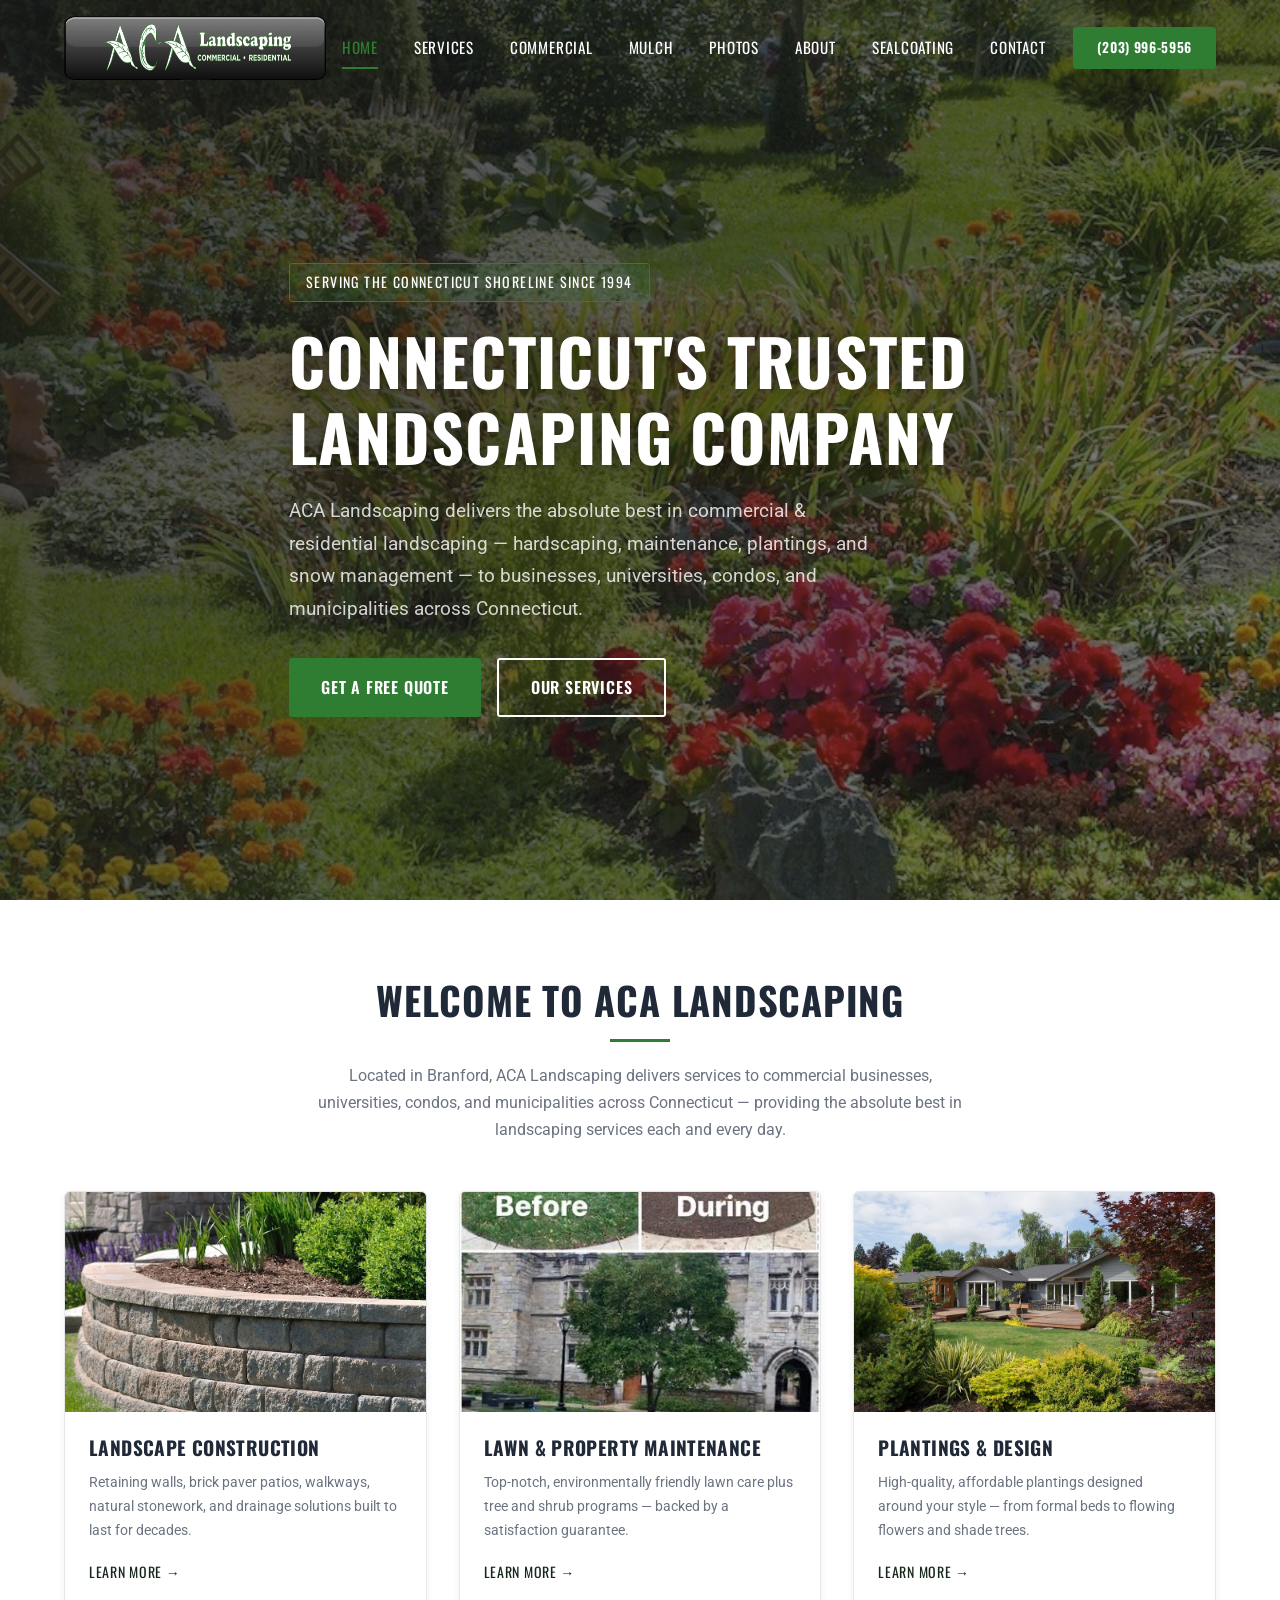
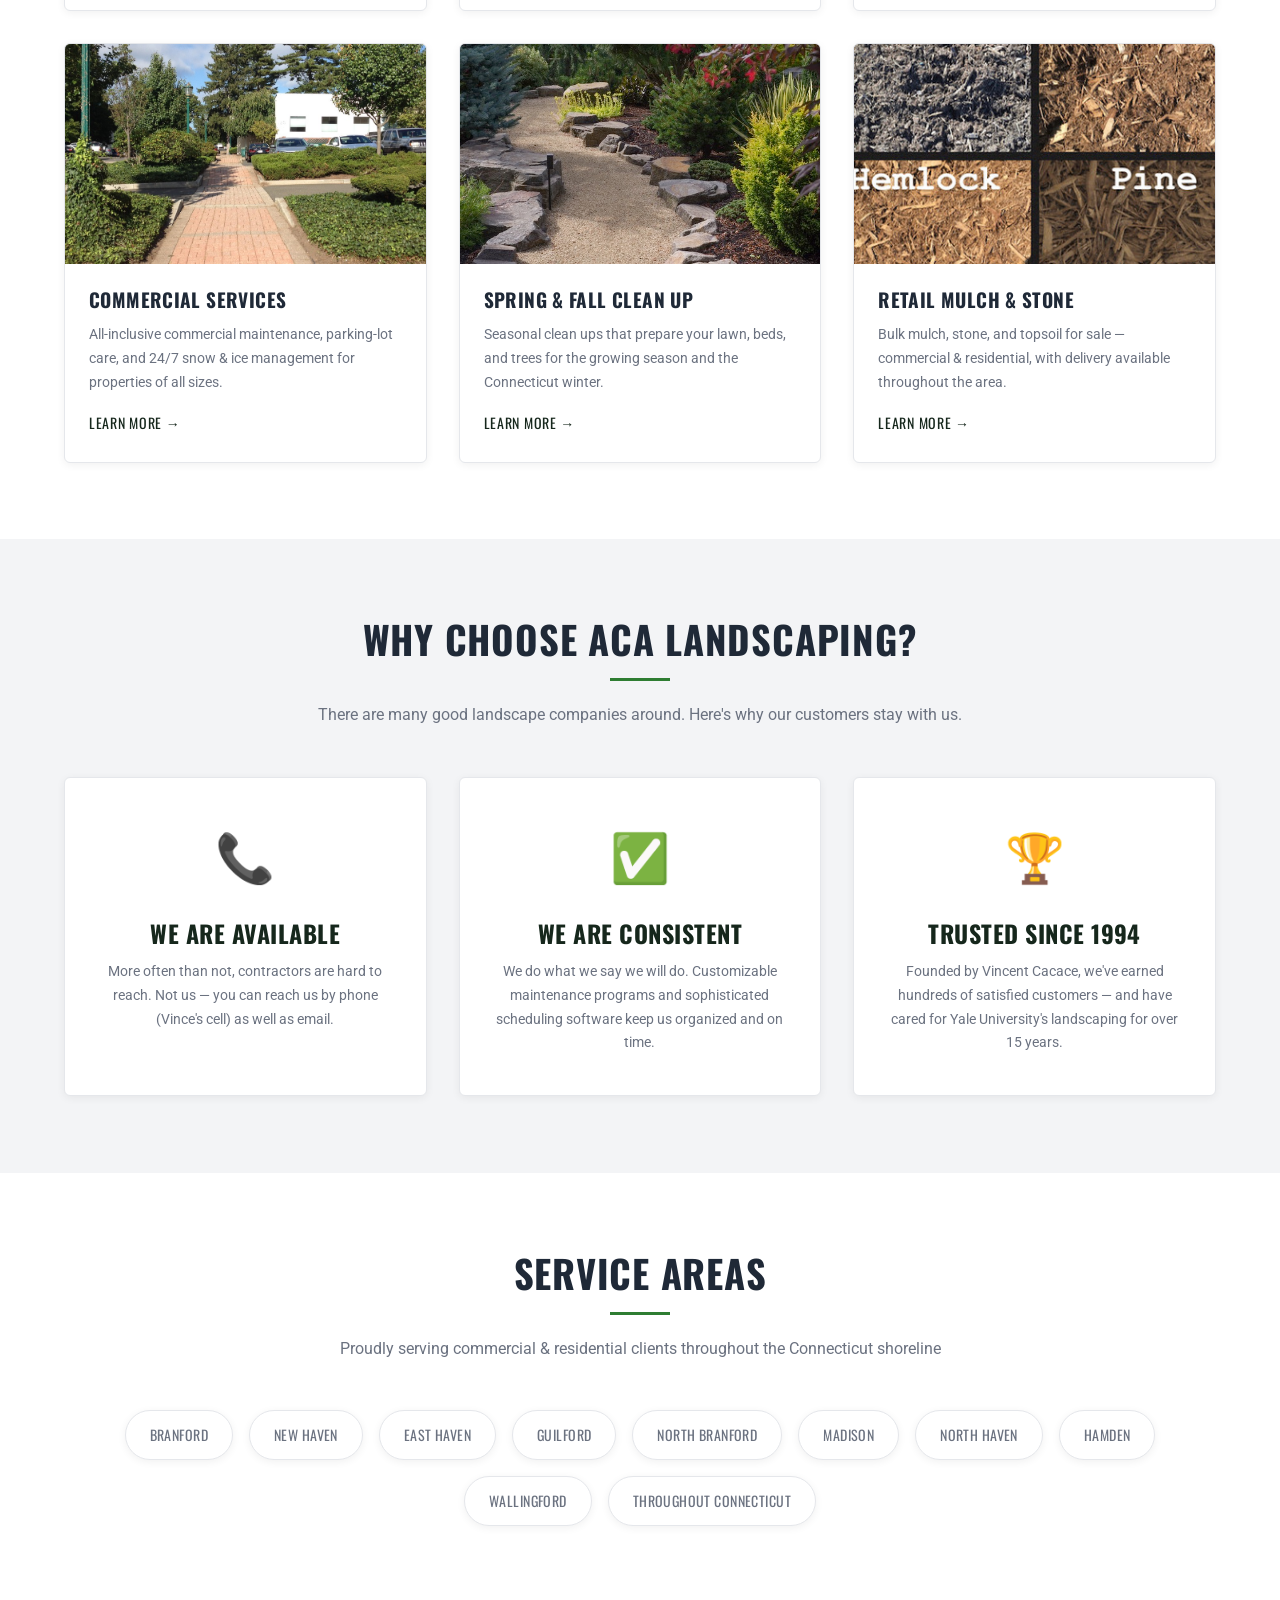
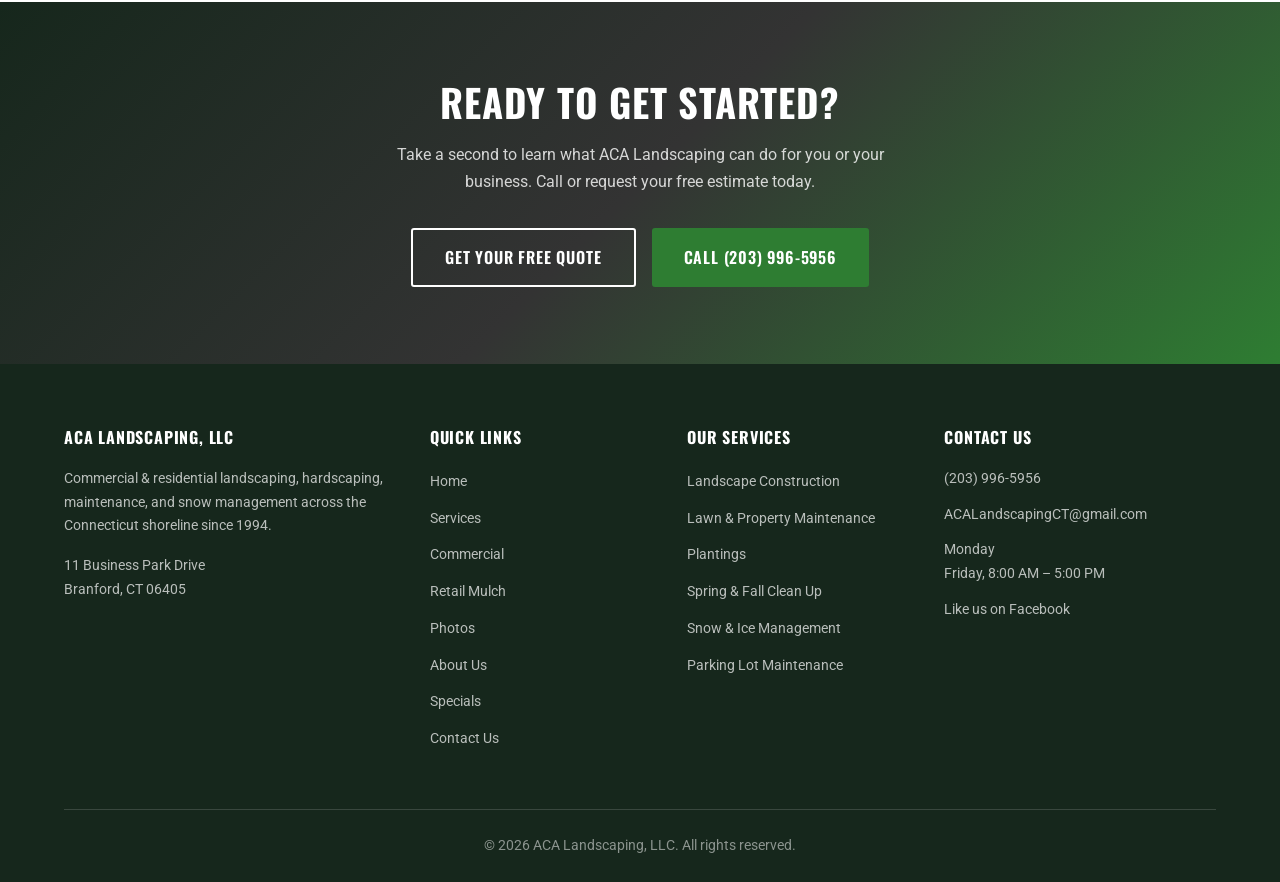
<file: index.html>
<!DOCTYPE html>
<html lang="en">
<head>
  <meta charset="UTF-8">
  <meta name="viewport" content="width=device-width, initial-scale=1.0">
  <meta name="description" content="ACA Landscaping, LLC — commercial & residential landscaping, hardscaping, lawn maintenance, plantings, mulch, and snow management in Branford & New Haven CT since 1994. Free estimates.">
  <title>ACA Landscaping, LLC | Landscaper Branford CT | Landscaping Company New Haven CT</title>
  <link rel="preconnect" href="https://fonts.googleapis.com">
  <link rel="preconnect" href="https://fonts.gstatic.com" crossorigin>
  <link href="https://fonts.googleapis.com/css2?family=Oswald:wght@400;500;600;700&family=Roboto:wght@300;400;500;700&display=swap" rel="stylesheet">
  <link rel="canonical" href="https://acalandscapingct.com/">
  <link rel="icon" type="image/png" href="/favicon.png">
  <meta name="theme-color" content="#16271C">
  <meta property="og:type" content="website">
  <meta property="og:title" content="ACA Landscaping, LLC | Landscaper Branford CT | Landscaping Company New Haven CT">
  <meta property="og:description" content="ACA Landscaping, LLC — commercial & residential landscaping, hardscaping, lawn maintenance, plantings, mulch, and snow management in Branford & New Haven CT since 1994. Free estimates.">
  <meta property="og:url" content="https://acalandscapingct.com/">
  <meta property="og:image" content="https://acalandscapingct.com/images/aca-natural-stonework.jpg">
  <link rel="stylesheet" href="css/styles.css">
  <script type="application/ld+json">
  {
    "@context": "https://schema.org",
    "@type": "LandscapingBusiness",
    "@id": "https://acalandscapingct.com/#business",
    "name": "ACA Landscaping, LLC",
    "description": "Commercial and residential landscaping, hardscaping, lawn maintenance, plantings, retail mulch, and snow & ice management throughout the Connecticut shoreline since 1994.",
    "url": "https://acalandscapingct.com/",
    "telephone": "+1-203-996-5956",
    "email": "ACALandscapingCT@gmail.com",
    "image": "https://acalandscapingct.com/images/aca-natural-stonework.jpg",
    "logo": "https://acalandscapingct.com/images/aca-logo.png",
    "priceRange": "$$",
    "foundingDate": "1994",
    "address": {
      "@type": "PostalAddress",
      "streetAddress": "11 Business Park Drive",
      "addressLocality": "Branford",
      "addressRegion": "CT",
      "postalCode": "06405",
      "addressCountry": "US"
    },
    "geo": { "@type": "GeoCoordinates", "latitude": 41.2966, "longitude": -72.7925 },
    "openingHoursSpecification": [{
      "@type": "OpeningHoursSpecification",
      "dayOfWeek": ["Monday", "Tuesday", "Wednesday", "Thursday", "Friday"],
      "opens": "08:00",
      "closes": "17:00"
    }],
    "areaServed": [
      "Branford CT", "New Haven CT", "East Haven CT", "Guilford CT", "North Branford CT",
      "Madison CT", "North Haven CT", "Hamden CT", "Wallingford CT", "Connecticut Shoreline"
    ],
    "sameAs": ["https://www.facebook.com/acalandscapingct/"],
    "hasOfferCatalog": {
      "@type": "OfferCatalog",
      "name": "Landscaping Services",
      "itemListElement": [
        { "@type": "Offer", "itemOffered": { "@type": "Service", "name": "Landscape Construction & Hardscaping" } },
        { "@type": "Offer", "itemOffered": { "@type": "Service", "name": "Retaining Walls" } },
        { "@type": "Offer", "itemOffered": { "@type": "Service", "name": "Brick Paver Patios & Walkways" } },
        { "@type": "Offer", "itemOffered": { "@type": "Service", "name": "Lawn & Property Maintenance" } },
        { "@type": "Offer", "itemOffered": { "@type": "Service", "name": "Plantings & Landscape Design" } },
        { "@type": "Offer", "itemOffered": { "@type": "Service", "name": "Spring & Fall Clean Up" } },
        { "@type": "Offer", "itemOffered": { "@type": "Service", "name": "Commercial Landscaping" } },
        { "@type": "Offer", "itemOffered": { "@type": "Service", "name": "Snow & Ice Management" } },
        { "@type": "Offer", "itemOffered": { "@type": "Service", "name": "Retail Mulch, Stone & Topsoil" } }
      ]
    }
  }
  </script>
</head>
<body>  <!-- Header -->
  <header class="site-header">
    <div class="header-inner">
      <a href="/" class="header-logo">
        <img src="images/aca-logo.png" alt="ACA Landscaping, LLC logo" class="logo-badge">
      </a>
      <nav class="nav-links">
        <a href="/" class="active">Home</a>
        <a href="services">Services</a>
        <a href="commercial">Commercial</a>
        <a href="retail-mulch">Mulch</a>
        <a href="photos">Photos</a>
        <a href="about">About</a>
        <a href="https://pavement-protectors.com/" target="_blank" rel="noopener">Sealcoating</a>
        <a href="contact">Contact</a>
        <span class="nav-cta">
          <a href="tel:2039965956" class="btn btn-primary"><span class="cta-full">(203) 996-5956</span><span class="cta-short">Call Now</span></a>
        </span>
      </nav>
      <button class="hamburger" aria-label="Toggle menu">
        <span></span>
        <span></span>
        <span></span>
      </button>
    </div>
    <div class="nav-overlay"></div>
  </header>
  <!-- Hero -->
  <section class="hero">
    <div class="hero-slideshow">
      <div class="hero-slide active">
        <img src="images/aca-landscaping-2.jpg" alt="Colorful landscaped flower garden in Connecticut" fetchpriority="high">
      </div>
      <div class="hero-slide">
        <img src="images/aca-natural-stonework.jpg" alt="Bluestone patio and natural stonework">
      </div>
      <div class="hero-slide">
        <img src="images/aca-brick-paver-patio.jpg" alt="Brick paver retaining wall and planting bed">
      </div>
    </div>
    <div class="container hero-content">
      <span class="hero-badge">Serving the Connecticut Shoreline Since 1994</span>
      <h1>Connecticut's Trusted Landscaping Company</h1>
      <p>ACA Landscaping delivers the absolute best in commercial &amp; residential landscaping — hardscaping, maintenance, plantings, and snow management — to businesses, universities, condos, and municipalities across Connecticut.</p>
      <div class="btn-group">
        <a href="contact" class="btn btn-primary">Get a Free Quote</a>
        <a href="services" class="btn btn-secondary">Our Services</a>
      </div>
    </div>
  </section>

  <!-- Welcome -->
  <section class="section section-dark">
    <div class="container">
      <div class="section-header reveal">
        <h2>Welcome to ACA Landscaping</h2>
        <div class="accent-line"></div>
        <p>Located in Branford, ACA Landscaping delivers services to commercial businesses, universities, condos, and municipalities across Connecticut — providing the absolute best in landscaping services each and every day.</p>
      </div>
      <div class="service-grid">
        <div class="service-card reveal" data-delay="100">
          <div class="service-card-img"><img src="images/aca-brick-paver-patio.jpg" alt="Retaining wall and brick paver construction" loading="lazy"></div>
          <div class="service-card-body">
            <h3>Landscape Construction</h3>
            <p>Retaining walls, brick paver patios, walkways, natural stonework, and drainage solutions built to last for decades.</p>
            <a href="construction" class="service-card-link">Learn More &rarr;</a>
          </div>
        </div>
        <div class="service-card reveal" data-delay="200">
          <div class="service-card-img"><img src="images/aca-yale-sod-installation.jpg" alt="Lawn and property maintenance" loading="lazy"></div>
          <div class="service-card-body">
            <h3>Lawn &amp; Property Maintenance</h3>
            <p>Top-notch, environmentally friendly lawn care plus tree and shrub programs — backed by a satisfaction guarantee.</p>
            <a href="maintenance" class="service-card-link">Learn More &rarr;</a>
          </div>
        </div>
        <div class="service-card reveal" data-delay="300">
          <div class="service-card-img"><img src="images/aca-landscaping-5.jpg" alt="Plantings and landscape design" loading="lazy"></div>
          <div class="service-card-body">
            <h3>Plantings &amp; Design</h3>
            <p>High-quality, affordable plantings designed around your style — from formal beds to flowing flowers and shade trees.</p>
            <a href="planting" class="service-card-link">Learn More &rarr;</a>
          </div>
        </div>
        <div class="service-card reveal" data-delay="100">
          <div class="service-card-img"><img src="images/aca-commercial-parking-lot.jpg" alt="Commercial landscaping and snow management" loading="lazy"></div>
          <div class="service-card-body">
            <h3>Commercial Services</h3>
            <p>All-inclusive commercial maintenance, parking-lot care, and 24/7 snow &amp; ice management for properties of all sizes.</p>
            <a href="commercial" class="service-card-link">Learn More &rarr;</a>
          </div>
        </div>
        <div class="service-card reveal" data-delay="200">
          <div class="service-card-img"><img src="images/aca-landscaping-4.jpg" alt="Spring and fall clean up" loading="lazy"></div>
          <div class="service-card-body">
            <h3>Spring &amp; Fall Clean Up</h3>
            <p>Seasonal clean ups that prepare your lawn, beds, and trees for the growing season and the Connecticut winter.</p>
            <a href="spring-fall-cleanup" class="service-card-link">Learn More &rarr;</a>
          </div>
        </div>
        <div class="service-card reveal" data-delay="300">
          <div class="service-card-img"><img src="images/aca-mulch-varieties.jpg" alt="Retail mulch, stone and topsoil" loading="lazy"></div>
          <div class="service-card-body">
            <h3>Retail Mulch &amp; Stone</h3>
            <p>Bulk mulch, stone, and topsoil for sale — commercial &amp; residential, with delivery available throughout the area.</p>
            <a href="retail-mulch" class="service-card-link">Learn More &rarr;</a>
          </div>
        </div>
      </div>
    </div>
  </section>

  <!-- Why Choose Us -->
  <section class="section section-darker">
    <div class="container">
      <div class="section-header reveal">
        <h2>Why Choose ACA Landscaping?</h2>
        <div class="accent-line"></div>
        <p>There are many good landscape companies around. Here's why our customers stay with us.</p>
      </div>
      <div class="pillars-grid">
        <div class="pillar-card reveal" data-delay="100">
          <div class="pillar-icon">&#128222;</div>
          <h3>We Are Available</h3>
          <p>More often than not, contractors are hard to reach. Not us — you can reach us by phone (Vince's cell) as well as email.</p>
        </div>
        <div class="pillar-card reveal" data-delay="200">
          <div class="pillar-icon">&#9989;</div>
          <h3>We Are Consistent</h3>
          <p>We do what we say we will do. Customizable maintenance programs and sophisticated scheduling software keep us organized and on time.</p>
        </div>
        <div class="pillar-card reveal" data-delay="300">
          <div class="pillar-icon">&#127942;</div>
          <h3>Trusted Since 1994</h3>
          <p>Founded by Vincent Cacace, we've earned hundreds of satisfied customers — and have cared for Yale University's landscaping for over 15 years.</p>
        </div>
      </div>
    </div>
  </section>

  <!-- Service Areas -->
  <section class="section section-dark">
    <div class="container">
      <div class="section-header reveal">
        <h2>Service Areas</h2>
        <div class="accent-line"></div>
        <p>Proudly serving commercial &amp; residential clients throughout the Connecticut shoreline</p>
      </div>
      <ul class="areas-list reveal">
        <li>Branford</li>
        <li>New Haven</li>
        <li>East Haven</li>
        <li>Guilford</li>
        <li>North Branford</li>
        <li>Madison</li>
        <li>North Haven</li>
        <li>Hamden</li>
        <li>Wallingford</li>
        <li>Throughout Connecticut</li>
      </ul>
    </div>
  </section>

  <!-- CTA Section -->
  <section class="cta-banner">
    <div class="container cta-banner-content">
      <h2>Ready to Get Started?</h2>
      <p>Take a second to learn what ACA Landscaping can do for you or your business. Call or request your free estimate today.</p>
      <div class="btn-group">
        <a href="contact" class="btn btn-secondary">Get Your Free Quote</a>
        <a href="tel:2039965956" class="btn btn-primary">Call (203) 996-5956</a>
      </div>
    </div>
  </section>
  <!-- Footer -->
  <footer class="site-footer">
    <div class="container">
      <div class="footer-grid">
        <div class="footer-brand">
          <h4 class="footer-heading">ACA Landscaping, LLC</h4>
          <p>Commercial &amp; residential landscaping, hardscaping, maintenance, and snow management across the Connecticut shoreline since 1994.</p>
          <p>11 Business Park Drive<br>Branford, CT 06405</p>
        </div>
        <div>
          <h4 class="footer-heading">Quick Links</h4>
          <ul class="footer-links">
            <li><a href="/">Home</a></li>
            <li><a href="services">Services</a></li>
            <li><a href="commercial">Commercial</a></li>
            <li><a href="retail-mulch">Retail Mulch</a></li>
            <li><a href="photos">Photos</a></li>
            <li><a href="about">About Us</a></li>
            <li><a href="specials">Specials</a></li>
            <li><a href="contact">Contact Us</a></li>
          </ul>
        </div>
        <div>
          <h4 class="footer-heading">Our Services</h4>
          <ul class="footer-links">
            <li><a href="construction">Landscape Construction</a></li>
            <li><a href="maintenance">Lawn &amp; Property Maintenance</a></li>
            <li><a href="planting">Plantings</a></li>
            <li><a href="spring-fall-cleanup">Spring &amp; Fall Clean Up</a></li>
            <li><a href="snow-ice-management">Snow &amp; Ice Management</a></li>
            <li><a href="parking-lot-maintenance">Parking Lot Maintenance</a></li>
          </ul>
        </div>
        <div>
          <h4 class="footer-heading">Contact Us</h4>
          <ul class="footer-contact">
            <li><a href="tel:2039965956">(203) 996-5956</a></li>
            <li><a href="mailto:ACALandscapingCT@gmail.com">ACALandscapingCT@gmail.com</a></li>
            <li>Monday<br>Friday, 8:00 AM – 5:00 PM</li>
            <li><a href="https://www.facebook.com/acalandscapingct/" target="_blank" rel="noopener">Like us on Facebook</a></li>
          </ul>
        </div>
      </div>
      <div class="footer-bottom">
        &copy; 2026 ACA Landscaping, LLC. All rights reserved.
      </div>
    </div>
  </footer>

  <script src="js/main.js"></script>
</body>
</html>
</file>
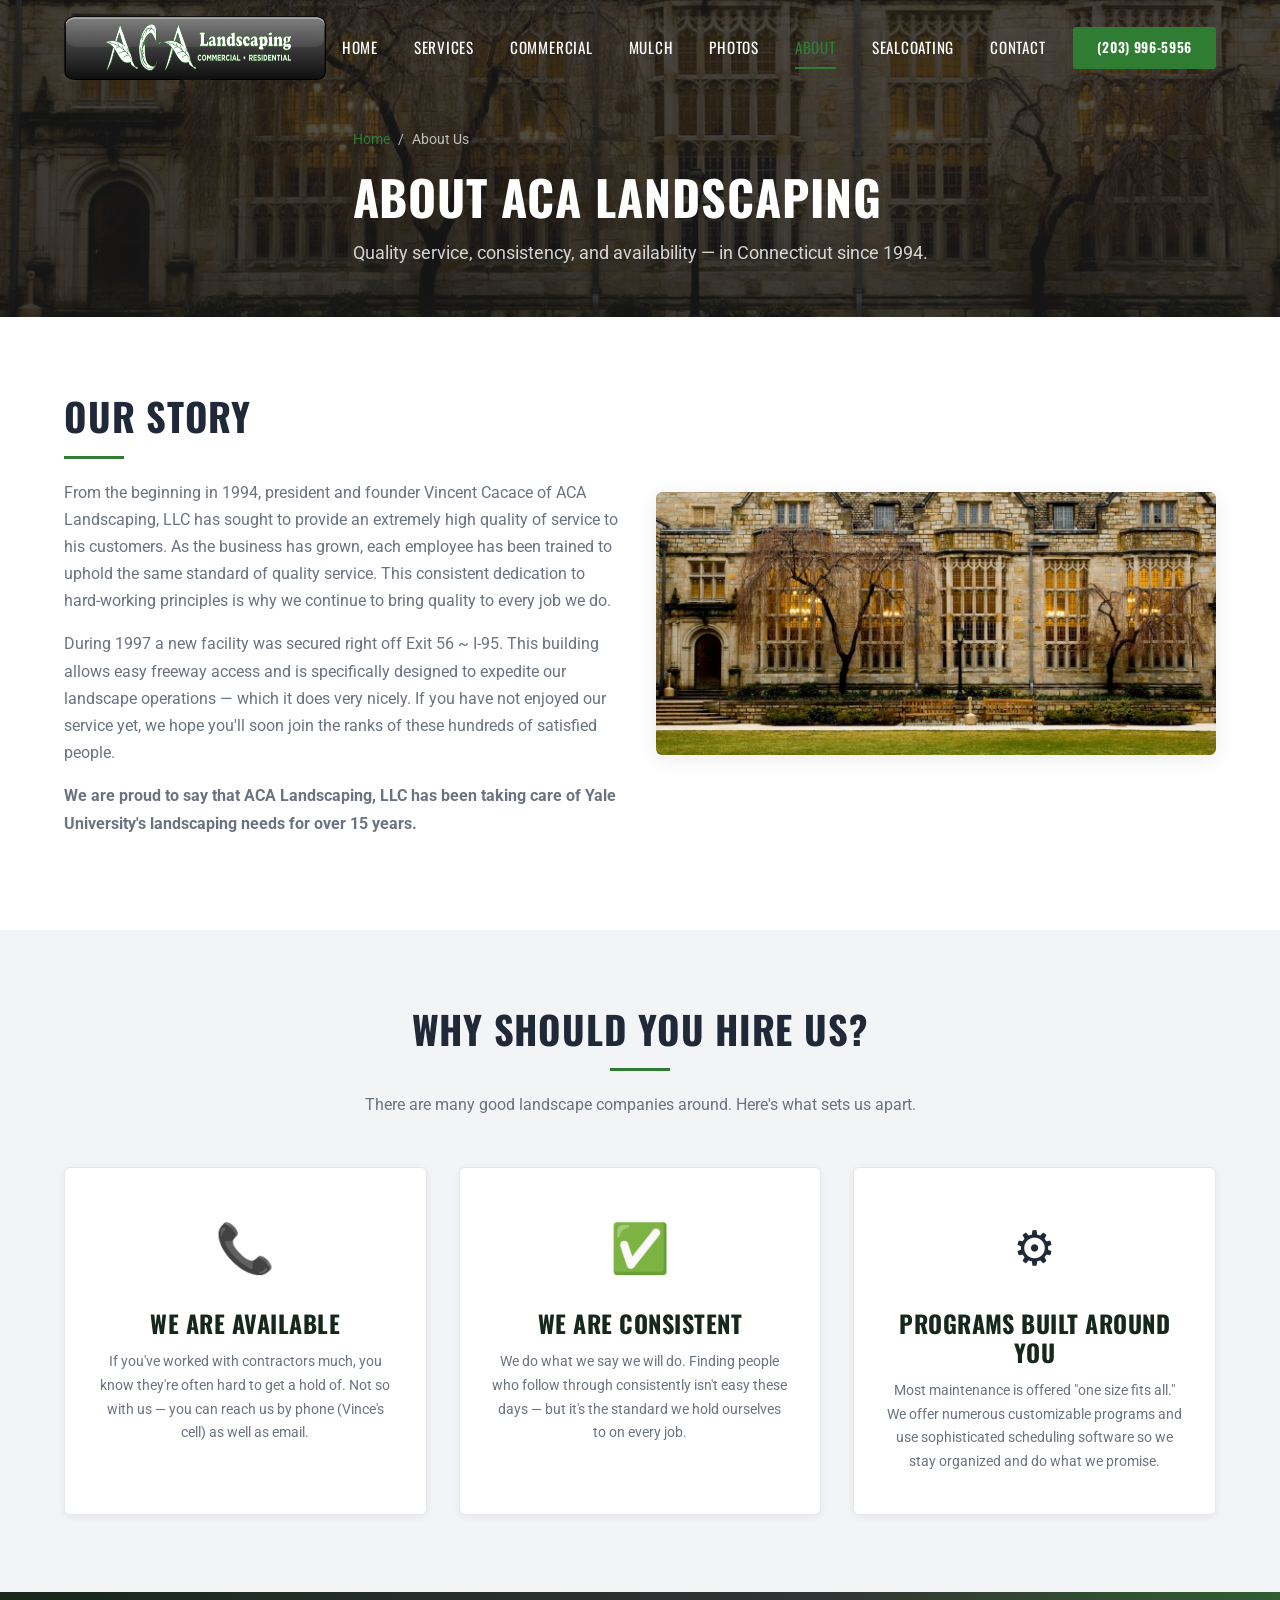
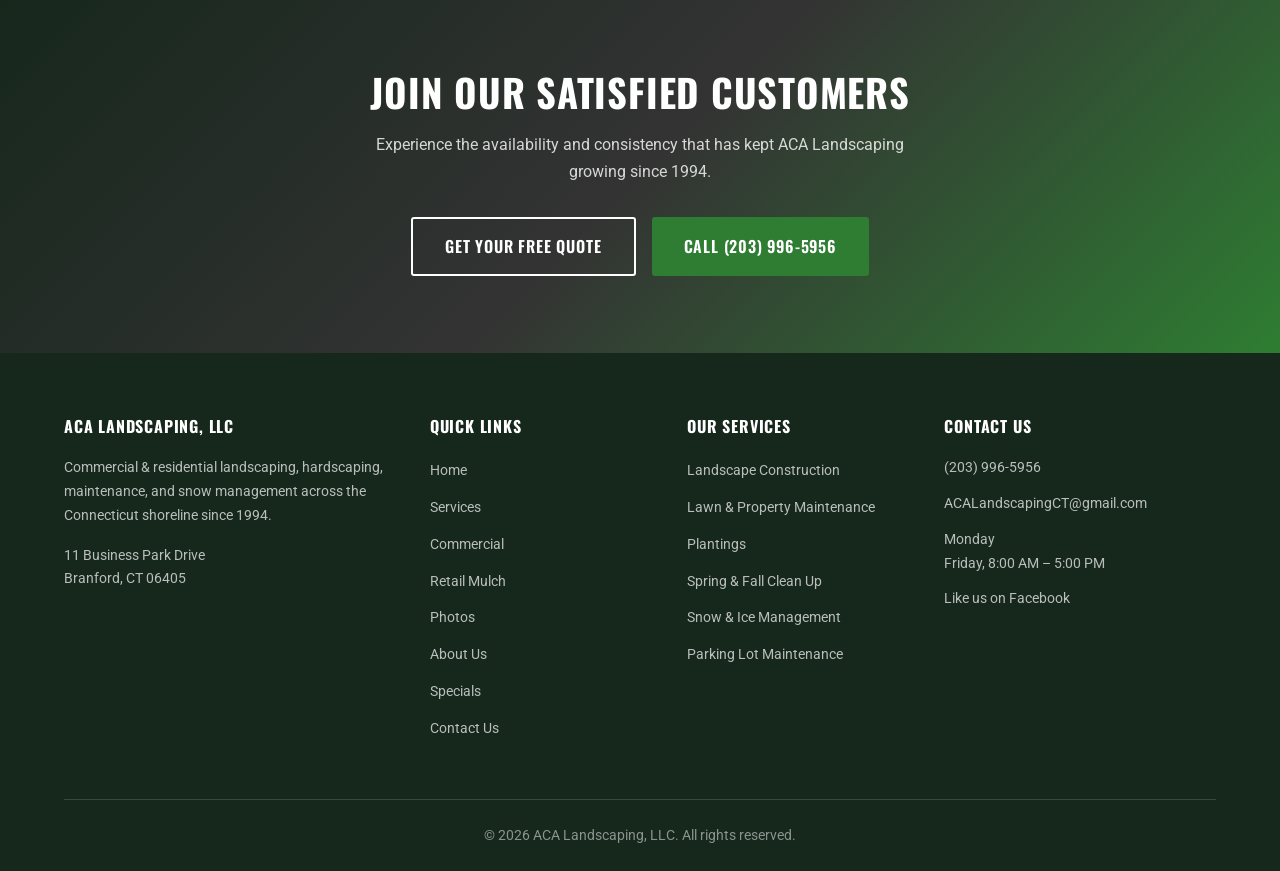
<file: about.html>
<!DOCTYPE html>
<html lang="en">
<head>
  <meta charset="UTF-8">
  <meta name="viewport" content="width=device-width, initial-scale=1.0">
  <meta name="description" content="ACA Landscaping, LLC was founded in 1994 by Vincent Cacace in Branford, CT. Hundreds of satisfied customers and 15+ years caring for Yale University's landscaping.">
  <title>About ACA Landscaping, LLC | Landscaper in Branford CT Since 1994</title>
  <link rel="preconnect" href="https://fonts.googleapis.com">
  <link rel="preconnect" href="https://fonts.gstatic.com" crossorigin>
  <link href="https://fonts.googleapis.com/css2?family=Oswald:wght@400;500;600;700&family=Roboto:wght@300;400;500;700&display=swap" rel="stylesheet">
  <link rel="canonical" href="https://acalandscapingct.com/about">
  <link rel="icon" type="image/png" href="/favicon.png">
  <meta name="theme-color" content="#16271C">
  <meta property="og:type" content="website">
  <meta property="og:title" content="About ACA Landscaping, LLC | Landscaper in Branford CT Since 1994">
  <meta property="og:description" content="ACA Landscaping, LLC was founded in 1994 by Vincent Cacace in Branford, CT. Hundreds of satisfied customers and 15+ years caring for Yale University's landscaping.">
  <meta property="og:url" content="https://acalandscapingct.com/about">
  <meta property="og:image" content="https://acalandscapingct.com/images/aca-natural-stonework.jpg">
  <link rel="stylesheet" href="css/styles.css">
</head>
<body>  <!-- Header -->
  <header class="site-header">
    <div class="header-inner">
      <a href="/" class="header-logo">
        <img src="images/aca-logo.png" alt="ACA Landscaping, LLC logo" class="logo-badge">
      </a>
      <nav class="nav-links">
        <a href="/">Home</a>
        <a href="services">Services</a>
        <a href="commercial">Commercial</a>
        <a href="retail-mulch">Mulch</a>
        <a href="photos">Photos</a>
        <a href="about" class="active">About</a>
        <a href="https://pavement-protectors.com/" target="_blank" rel="noopener">Sealcoating</a>
        <a href="contact">Contact</a>
        <span class="nav-cta">
          <a href="tel:2039965956" class="btn btn-primary"><span class="cta-full">(203) 996-5956</span><span class="cta-short">Call Now</span></a>
        </span>
      </nav>
      <button class="hamburger" aria-label="Toggle menu">
        <span></span>
        <span></span>
        <span></span>
      </button>
    </div>
    <div class="nav-overlay"></div>
  </header>
  <!-- Page Header -->
  <section class="page-header">
    <div class="page-header-bg"><img src="images/aca-yale-university-landscaping.jpg" alt="" loading="eager"></div>
    <div class="container page-header-content">
      <nav class="breadcrumb">
        <a href="/">Home</a>
        <span>/</span>
        <span>About Us</span>
      </nav>
      <h1>About ACA Landscaping</h1>
      <p>Quality service, consistency, and availability — in Connecticut since 1994.</p>
    </div>
  </section>
  <section class="section section-dark">
    <div class="container">
      <div class="two-col reveal">
        <div class="two-col-text">
          <h2>Our Story</h2>
          <div class="accent-line"></div>
          <p>From the beginning in 1994, president and founder Vincent Cacace of ACA Landscaping, LLC has sought to provide an extremely high quality of service to his customers. As the business has grown, each employee has been trained to uphold the same standard of quality service. This consistent dedication to hard-working principles is why we continue to bring quality to every job we do.</p>
          <p>During 1997 a new facility was secured right off Exit 56 ~ I-95. This building allows easy freeway access and is specifically designed to expedite our landscape operations — which it does very nicely. If you have not enjoyed our service yet, we hope you'll soon join the ranks of these hundreds of satisfied people.</p>
          <p><strong>We are proud to say that ACA Landscaping, LLC has been taking care of Yale University's landscaping needs for over 15 years.</strong></p>
        </div>
        <div class="two-col-image">
          <img src="images/aca-yale-university-landscaping.jpg" alt="Yale University grounds maintained by ACA Landscaping" loading="lazy">
        </div>
      </div>
    </div>
  </section>

  <section class="section section-darker">
    <div class="container">
      <div class="section-header reveal">
        <h2>Why Should You Hire Us?</h2>
        <div class="accent-line"></div>
        <p>There are many good landscape companies around. Here's what sets us apart.</p>
      </div>
      <div class="pillars-grid">
        <div class="pillar-card reveal" data-delay="100">
          <div class="pillar-icon">&#128222;</div>
          <h3>We Are Available</h3>
          <p>If you've worked with contractors much, you know they're often hard to get a hold of. Not so with us — you can reach us by phone (Vince's cell) as well as email.</p>
        </div>
        <div class="pillar-card reveal" data-delay="200">
          <div class="pillar-icon">&#9989;</div>
          <h3>We Are Consistent</h3>
          <p>We do what we say we will do. Finding people who follow through consistently isn't easy these days — but it's the standard we hold ourselves to on every job.</p>
        </div>
        <div class="pillar-card reveal" data-delay="300">
          <div class="pillar-icon">&#9881;</div>
          <h3>Programs Built Around You</h3>
          <p>Most maintenance is offered "one size fits all." We offer numerous customizable programs and use sophisticated scheduling software so we stay organized and do what we promise.</p>
        </div>
      </div>
    </div>
  </section>

  <!-- CTA Section -->
  <section class="cta-banner">
    <div class="container cta-banner-content">
      <h2>Join Our Satisfied Customers</h2>
      <p>Experience the availability and consistency that has kept ACA Landscaping growing since 1994.</p>
      <div class="btn-group">
        <a href="contact" class="btn btn-secondary">Get Your Free Quote</a>
        <a href="tel:2039965956" class="btn btn-primary">Call (203) 996-5956</a>
      </div>
    </div>
  </section>
  <!-- Footer -->
  <footer class="site-footer">
    <div class="container">
      <div class="footer-grid">
        <div class="footer-brand">
          <h4 class="footer-heading">ACA Landscaping, LLC</h4>
          <p>Commercial &amp; residential landscaping, hardscaping, maintenance, and snow management across the Connecticut shoreline since 1994.</p>
          <p>11 Business Park Drive<br>Branford, CT 06405</p>
        </div>
        <div>
          <h4 class="footer-heading">Quick Links</h4>
          <ul class="footer-links">
            <li><a href="/">Home</a></li>
            <li><a href="services">Services</a></li>
            <li><a href="commercial">Commercial</a></li>
            <li><a href="retail-mulch">Retail Mulch</a></li>
            <li><a href="photos">Photos</a></li>
            <li><a href="about">About Us</a></li>
            <li><a href="specials">Specials</a></li>
            <li><a href="contact">Contact Us</a></li>
          </ul>
        </div>
        <div>
          <h4 class="footer-heading">Our Services</h4>
          <ul class="footer-links">
            <li><a href="construction">Landscape Construction</a></li>
            <li><a href="maintenance">Lawn &amp; Property Maintenance</a></li>
            <li><a href="planting">Plantings</a></li>
            <li><a href="spring-fall-cleanup">Spring &amp; Fall Clean Up</a></li>
            <li><a href="snow-ice-management">Snow &amp; Ice Management</a></li>
            <li><a href="parking-lot-maintenance">Parking Lot Maintenance</a></li>
          </ul>
        </div>
        <div>
          <h4 class="footer-heading">Contact Us</h4>
          <ul class="footer-contact">
            <li><a href="tel:2039965956">(203) 996-5956</a></li>
            <li><a href="mailto:ACALandscapingCT@gmail.com">ACALandscapingCT@gmail.com</a></li>
            <li>Monday<br>Friday, 8:00 AM – 5:00 PM</li>
            <li><a href="https://www.facebook.com/acalandscapingct/" target="_blank" rel="noopener">Like us on Facebook</a></li>
          </ul>
        </div>
      </div>
      <div class="footer-bottom">
        &copy; 2026 ACA Landscaping, LLC. All rights reserved.
      </div>
    </div>
  </footer>

  <script src="js/main.js"></script>
</body>
</html>
</file>
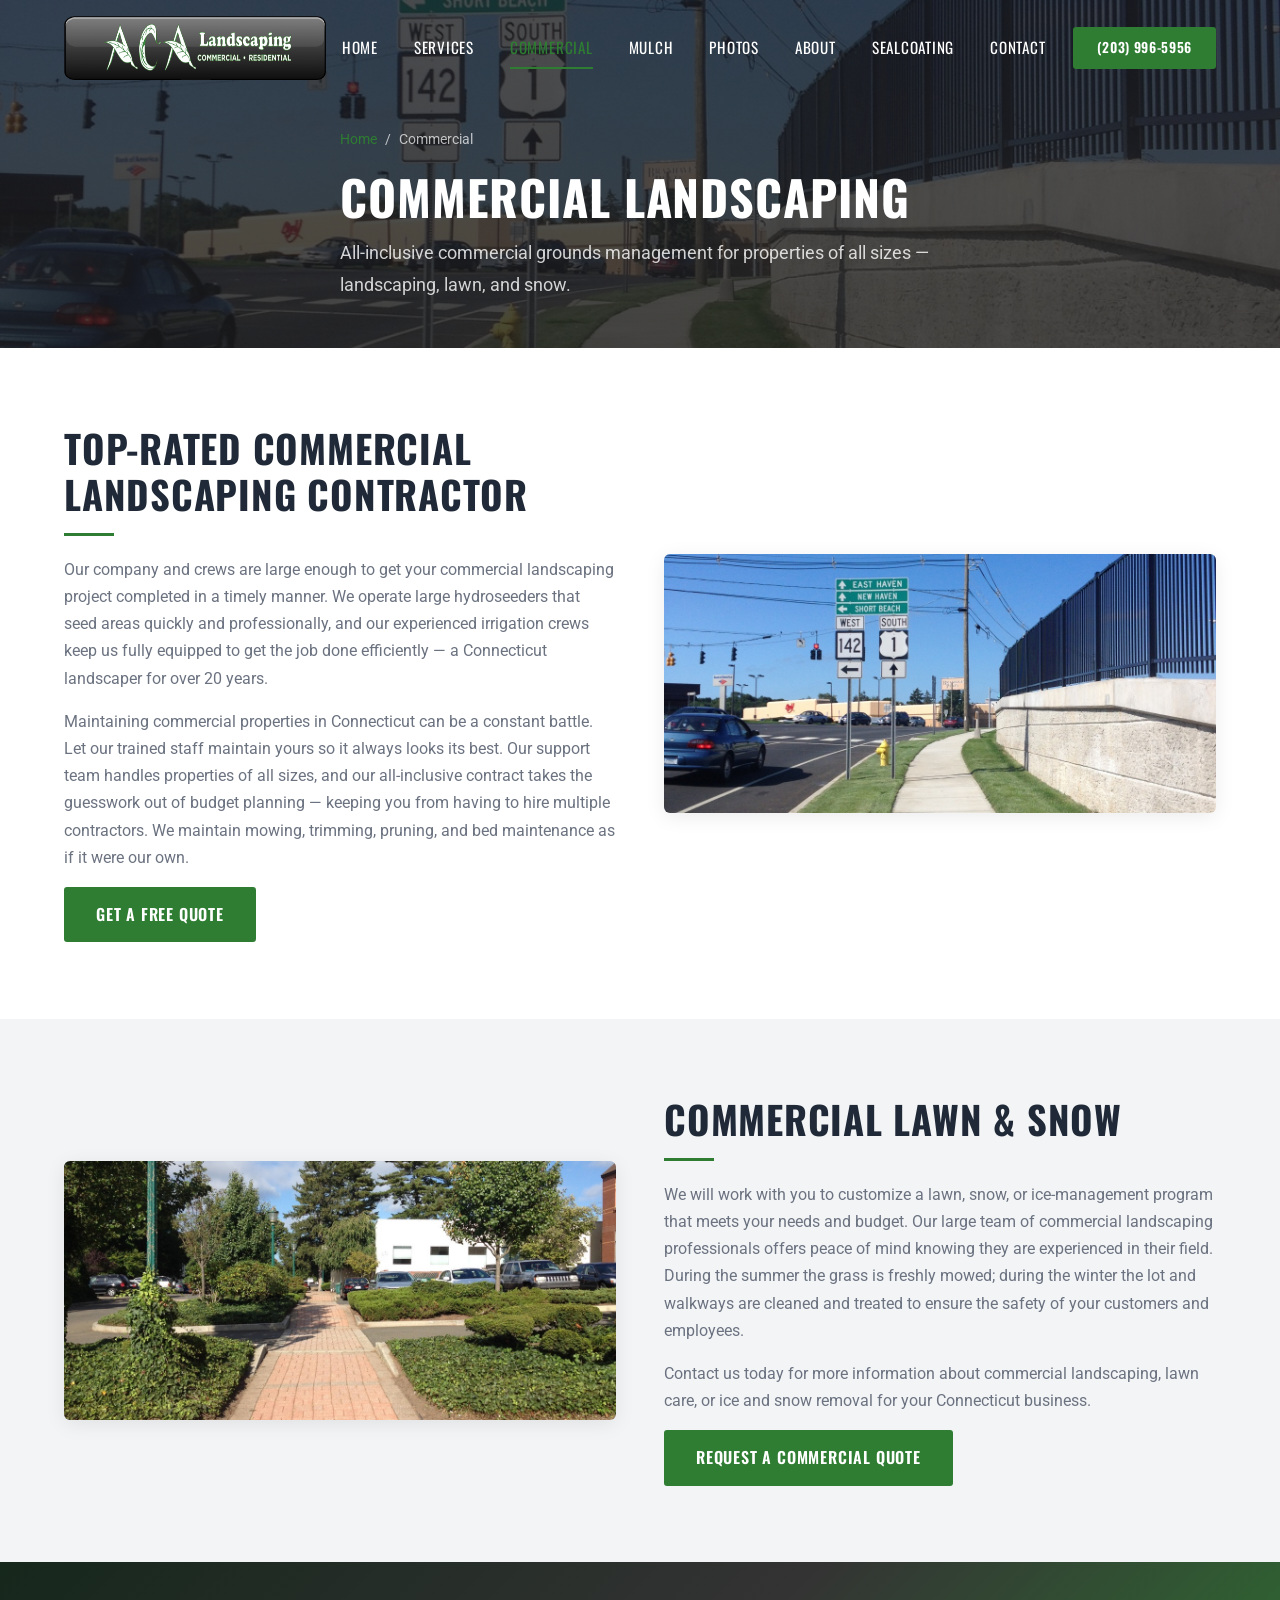
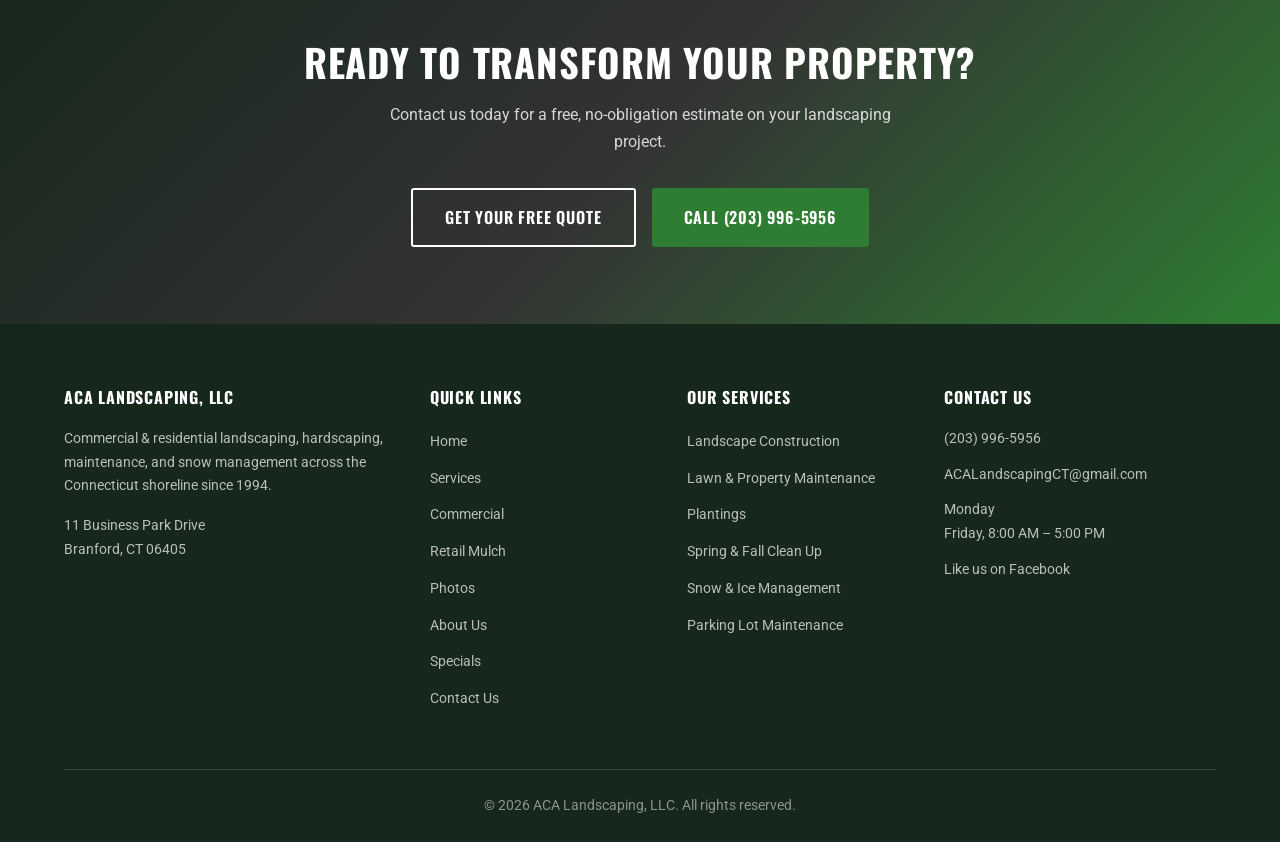
<file: commercial.html>
<!DOCTYPE html>
<html lang="en">
<head>
  <meta charset="UTF-8">
  <meta name="viewport" content="width=device-width, initial-scale=1.0">
  <meta name="description" content="Top-rated commercial landscaping contractor serving Connecticut for over 20 years — mowing, trimming, pruning, bed maintenance, hydroseeding, irrigation, and snow & ice management.">
  <title>Commercial Landscaping Contractor in Connecticut | ACA Landscaping, LLC</title>
  <link rel="preconnect" href="https://fonts.googleapis.com">
  <link rel="preconnect" href="https://fonts.gstatic.com" crossorigin>
  <link href="https://fonts.googleapis.com/css2?family=Oswald:wght@400;500;600;700&family=Roboto:wght@300;400;500;700&display=swap" rel="stylesheet">
  <link rel="canonical" href="https://acalandscapingct.com/commercial">
  <link rel="icon" type="image/png" href="/favicon.png">
  <meta name="theme-color" content="#16271C">
  <meta property="og:type" content="website">
  <meta property="og:title" content="Commercial Landscaping Contractor in Connecticut | ACA Landscaping, LLC">
  <meta property="og:description" content="Top-rated commercial landscaping contractor serving Connecticut for over 20 years — mowing, trimming, pruning, bed maintenance, hydroseeding, irrigation, and snow & ice management.">
  <meta property="og:url" content="https://acalandscapingct.com/commercial">
  <meta property="og:image" content="https://acalandscapingct.com/images/aca-natural-stonework.jpg">
  <link rel="stylesheet" href="css/styles.css">
</head>
<body>  <!-- Header -->
  <header class="site-header">
    <div class="header-inner">
      <a href="/" class="header-logo">
        <img src="images/aca-logo.png" alt="ACA Landscaping, LLC logo" class="logo-badge">
      </a>
      <nav class="nav-links">
        <a href="/">Home</a>
        <a href="services">Services</a>
        <a href="commercial" class="active">Commercial</a>
        <a href="retail-mulch">Mulch</a>
        <a href="photos">Photos</a>
        <a href="about">About</a>
        <a href="https://pavement-protectors.com/" target="_blank" rel="noopener">Sealcoating</a>
        <a href="contact">Contact</a>
        <span class="nav-cta">
          <a href="tel:2039965956" class="btn btn-primary"><span class="cta-full">(203) 996-5956</span><span class="cta-short">Call Now</span></a>
        </span>
      </nav>
      <button class="hamburger" aria-label="Toggle menu">
        <span></span>
        <span></span>
        <span></span>
      </button>
    </div>
    <div class="nav-overlay"></div>
  </header>
  <!-- Page Header -->
  <section class="page-header">
    <div class="page-header-bg"><img src="images/aca-commercial-landscape-design.jpg" alt="" loading="eager"></div>
    <div class="container page-header-content">
      <nav class="breadcrumb">
        <a href="/">Home</a>
        <span>/</span>
        <span>Commercial</span>
      </nav>
      <h1>Commercial Landscaping</h1>
      <p>All-inclusive commercial grounds management for properties of all sizes — landscaping, lawn, and snow.</p>
    </div>
  </section>
  <section class="section section-dark">
    <div class="container">
      <div class="service-block reveal">
        <div class="service-block-text">
          <h2>Top-Rated Commercial Landscaping Contractor</h2>
          <div class="accent-line"></div>
          <p>Our company and crews are large enough to get your commercial landscaping project completed in a timely manner. We operate large hydroseeders that seed areas quickly and professionally, and our experienced irrigation crews keep us fully equipped to get the job done efficiently — a Connecticut landscaper for over 20 years.</p>
          <p>Maintaining commercial properties in Connecticut can be a constant battle. Let our trained staff maintain yours so it always looks its best. Our support team handles properties of all sizes, and our all-inclusive contract takes the guesswork out of budget planning — keeping you from having to hire multiple contractors. We maintain mowing, trimming, pruning, and bed maintenance as if it were our own.</p>
          <a href="contact" class="btn btn-primary">Get a Free Quote</a>
        </div>
        <div class="service-block-image">
          <img src="images/aca-commercial-landscape-design.jpg" alt="Commercial landscape design project" loading="lazy">
        </div>
      </div>
    </div>
  </section>

  <section class="section section-darker">
    <div class="container">
      <div class="service-block reverse reveal">
        <div class="service-block-text">
          <h2>Commercial Lawn & Snow</h2>
          <div class="accent-line"></div>
          <p>We will work with you to customize a lawn, snow, or ice-management program that meets your needs and budget. Our large team of commercial landscaping professionals offers peace of mind knowing they are experienced in their field. During the summer the grass is freshly mowed; during the winter the lot and walkways are cleaned and treated to ensure the safety of your customers and employees.</p>
          <p>Contact us today for more information about commercial landscaping, lawn care, or ice and snow removal for your Connecticut business.</p>
          <a href="contact" class="btn btn-primary">Request a Commercial Quote</a>
        </div>
        <div class="service-block-image">
          <img src="images/aca-commercial-parking-lot.jpg" alt="Commercial parking lot and grounds" loading="lazy">
        </div>
      </div>
    </div>
  </section>
  <!-- CTA Section -->
  <section class="cta-banner">
    <div class="container cta-banner-content">
      <h2>Ready to Transform Your Property?</h2>
      <p>Contact us today for a free, no-obligation estimate on your landscaping project.</p>
      <div class="btn-group">
        <a href="contact" class="btn btn-secondary">Get Your Free Quote</a>
        <a href="tel:2039965956" class="btn btn-primary">Call (203) 996-5956</a>
      </div>
    </div>
  </section>
  <!-- Footer -->
  <footer class="site-footer">
    <div class="container">
      <div class="footer-grid">
        <div class="footer-brand">
          <h4 class="footer-heading">ACA Landscaping, LLC</h4>
          <p>Commercial &amp; residential landscaping, hardscaping, maintenance, and snow management across the Connecticut shoreline since 1994.</p>
          <p>11 Business Park Drive<br>Branford, CT 06405</p>
        </div>
        <div>
          <h4 class="footer-heading">Quick Links</h4>
          <ul class="footer-links">
            <li><a href="/">Home</a></li>
            <li><a href="services">Services</a></li>
            <li><a href="commercial">Commercial</a></li>
            <li><a href="retail-mulch">Retail Mulch</a></li>
            <li><a href="photos">Photos</a></li>
            <li><a href="about">About Us</a></li>
            <li><a href="specials">Specials</a></li>
            <li><a href="contact">Contact Us</a></li>
          </ul>
        </div>
        <div>
          <h4 class="footer-heading">Our Services</h4>
          <ul class="footer-links">
            <li><a href="construction">Landscape Construction</a></li>
            <li><a href="maintenance">Lawn &amp; Property Maintenance</a></li>
            <li><a href="planting">Plantings</a></li>
            <li><a href="spring-fall-cleanup">Spring &amp; Fall Clean Up</a></li>
            <li><a href="snow-ice-management">Snow &amp; Ice Management</a></li>
            <li><a href="parking-lot-maintenance">Parking Lot Maintenance</a></li>
          </ul>
        </div>
        <div>
          <h4 class="footer-heading">Contact Us</h4>
          <ul class="footer-contact">
            <li><a href="tel:2039965956">(203) 996-5956</a></li>
            <li><a href="mailto:ACALandscapingCT@gmail.com">ACALandscapingCT@gmail.com</a></li>
            <li>Monday<br>Friday, 8:00 AM – 5:00 PM</li>
            <li><a href="https://www.facebook.com/acalandscapingct/" target="_blank" rel="noopener">Like us on Facebook</a></li>
          </ul>
        </div>
      </div>
      <div class="footer-bottom">
        &copy; 2026 ACA Landscaping, LLC. All rights reserved.
      </div>
    </div>
  </footer>

  <script src="js/main.js"></script>
</body>
</html>
</file>
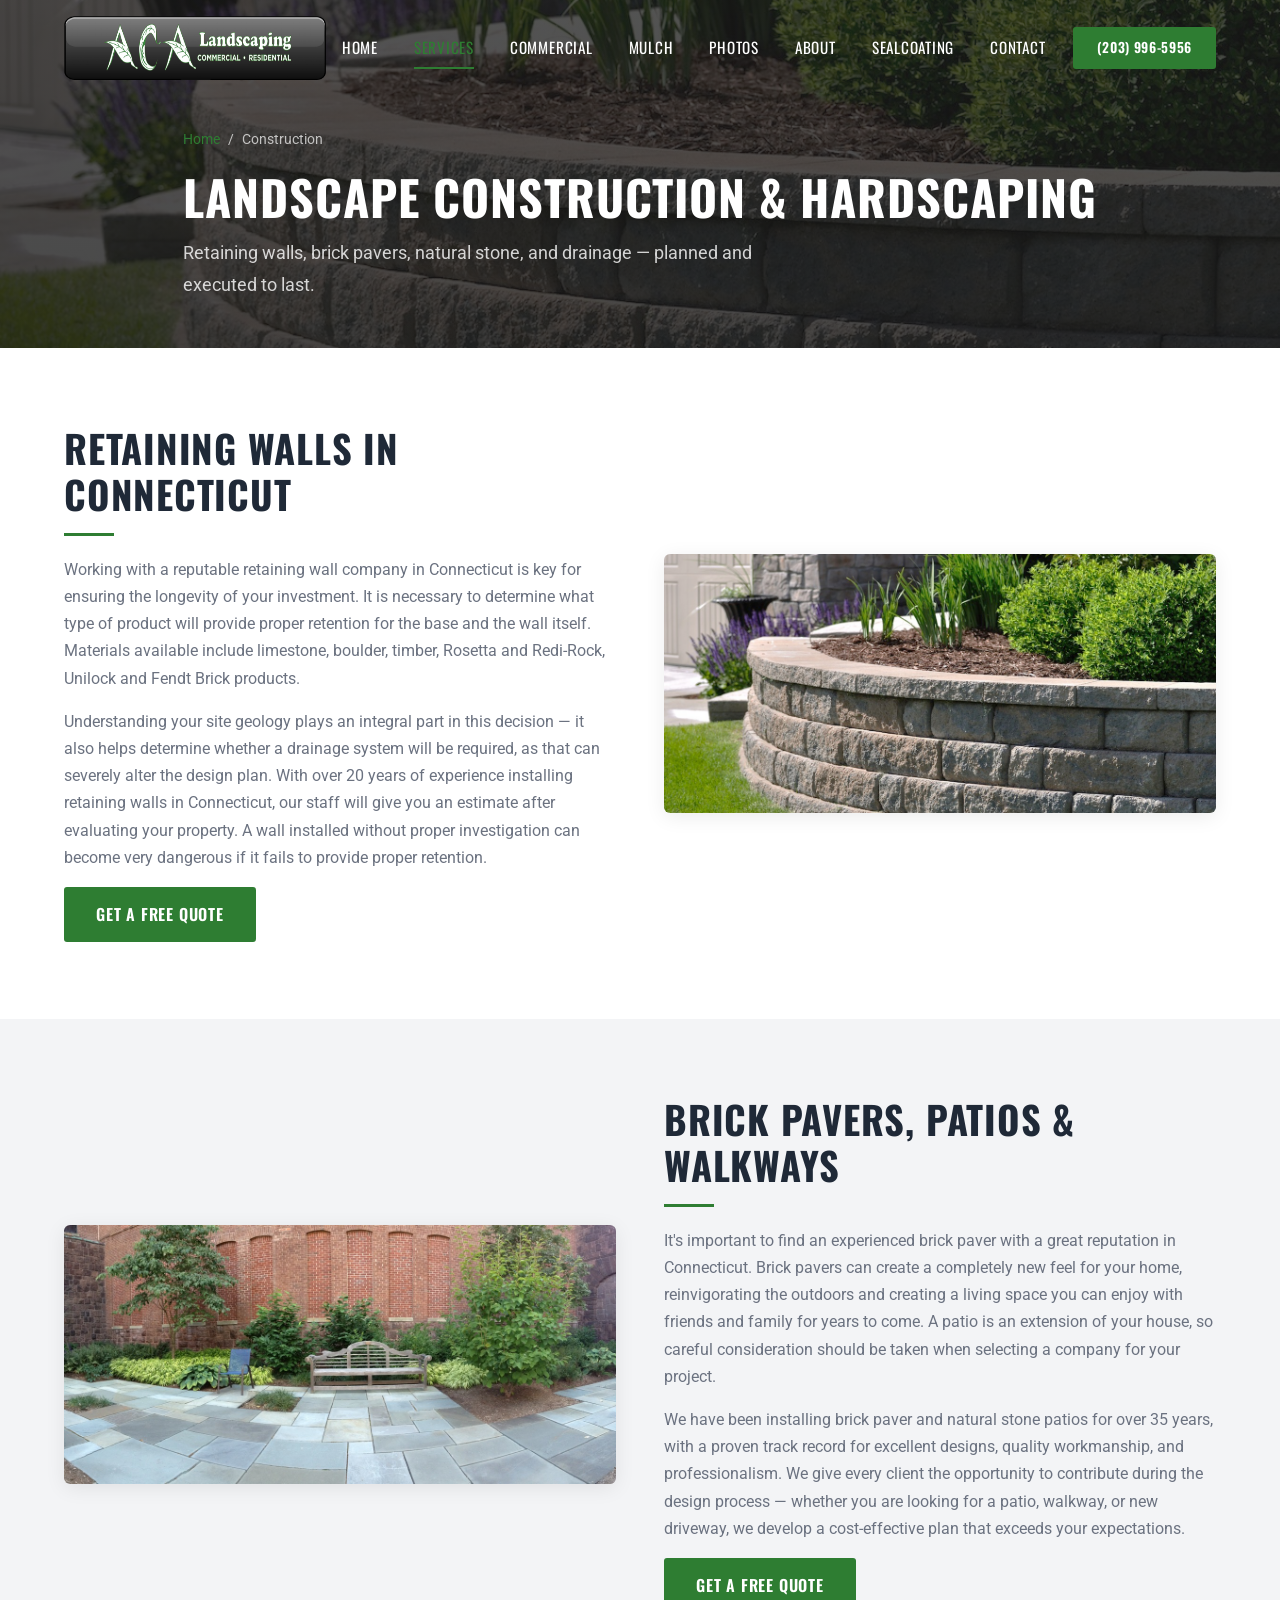
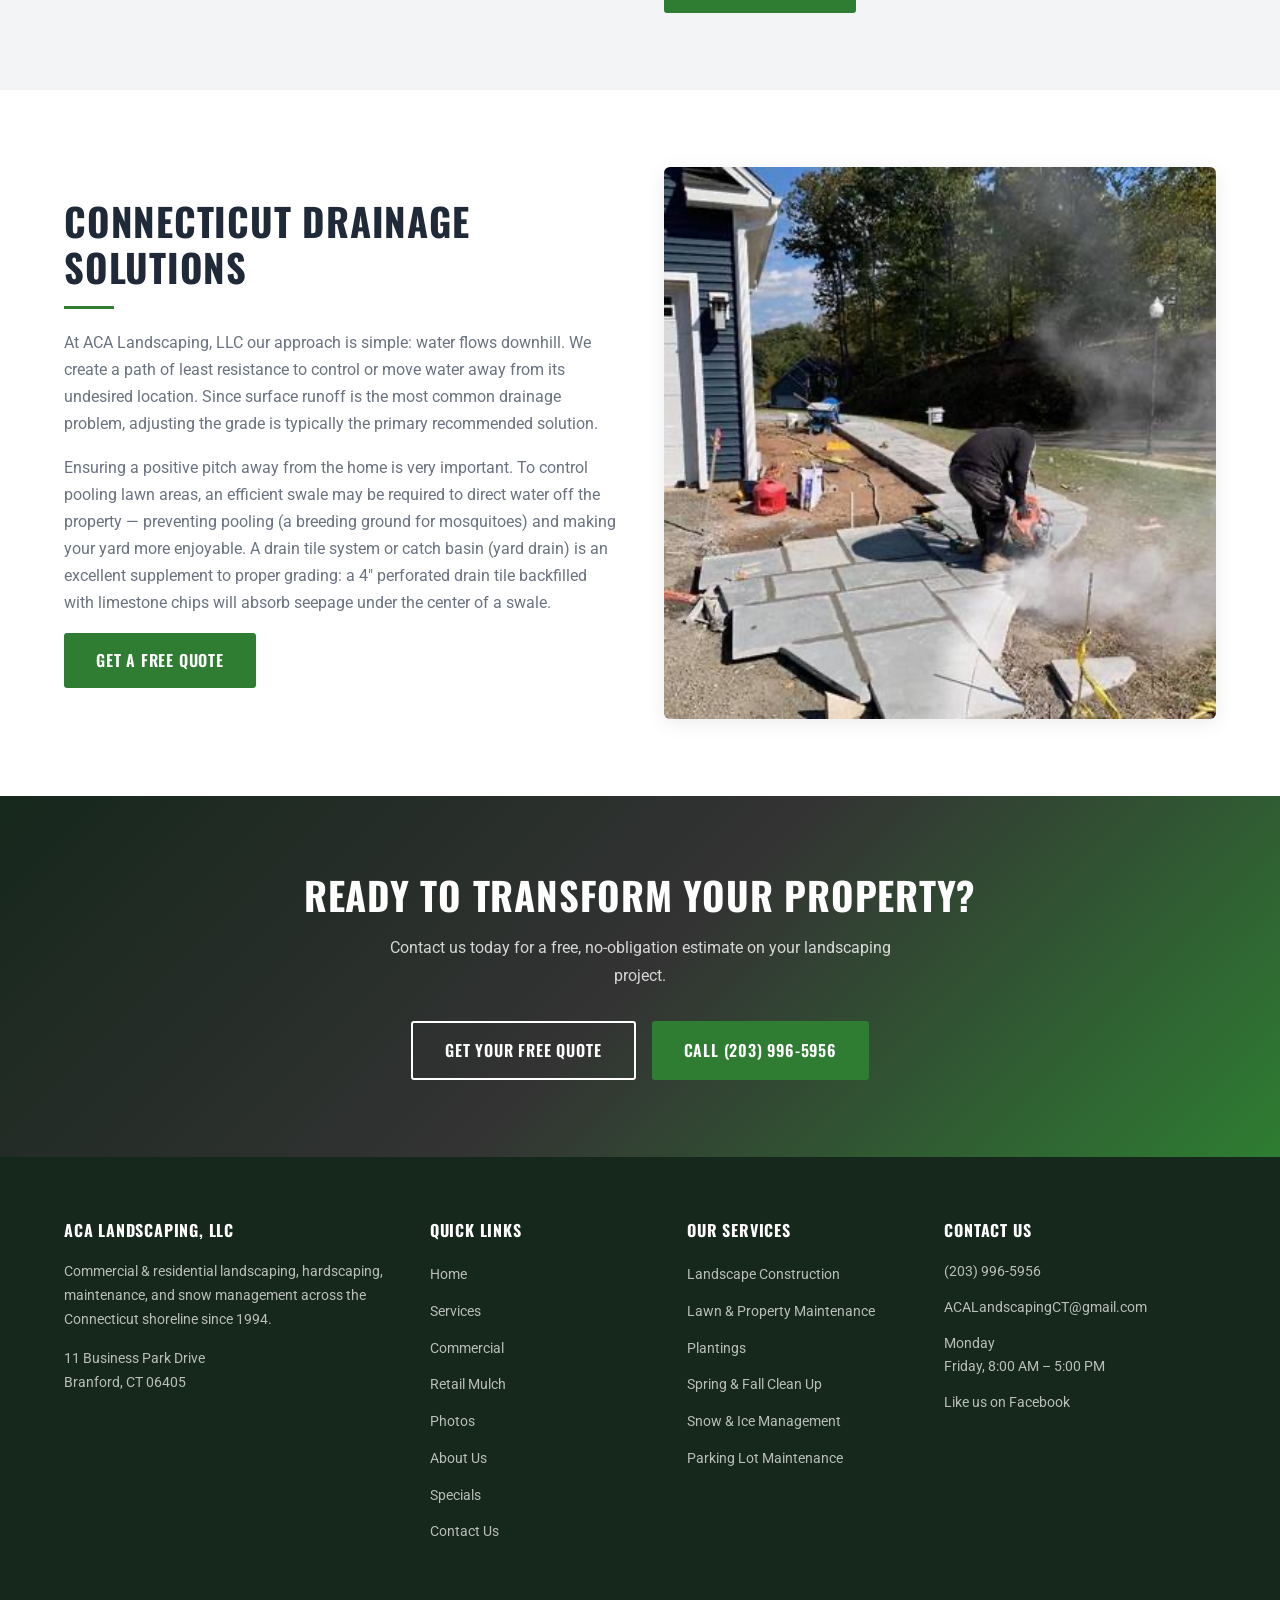
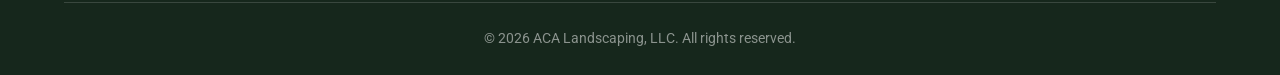
<file: construction.html>
<!DOCTYPE html>
<html lang="en">
<head>
  <meta charset="UTF-8">
  <meta name="viewport" content="width=device-width, initial-scale=1.0">
  <meta name="description" content="Retaining walls, brick paver patios & walkways, natural stonework, and drainage solutions in Connecticut. 35+ years of hardscape installation experience. Free estimates.">
  <title>Landscape Construction & Hardscaping in CT | Retaining Walls & Pavers | ACA Landscaping</title>
  <link rel="preconnect" href="https://fonts.googleapis.com">
  <link rel="preconnect" href="https://fonts.gstatic.com" crossorigin>
  <link href="https://fonts.googleapis.com/css2?family=Oswald:wght@400;500;600;700&family=Roboto:wght@300;400;500;700&display=swap" rel="stylesheet">
  <link rel="canonical" href="https://acalandscapingct.com/construction">
  <link rel="icon" type="image/png" href="/favicon.png">
  <meta name="theme-color" content="#16271C">
  <meta property="og:type" content="website">
  <meta property="og:title" content="Landscape Construction & Hardscaping in CT | Retaining Walls & Pavers | ACA Landscaping">
  <meta property="og:description" content="Retaining walls, brick paver patios & walkways, natural stonework, and drainage solutions in Connecticut. 35+ years of hardscape installation experience. Free estimates.">
  <meta property="og:url" content="https://acalandscapingct.com/construction">
  <meta property="og:image" content="https://acalandscapingct.com/images/aca-natural-stonework.jpg">
  <link rel="stylesheet" href="css/styles.css">
</head>
<body>  <!-- Header -->
  <header class="site-header">
    <div class="header-inner">
      <a href="/" class="header-logo">
        <img src="images/aca-logo.png" alt="ACA Landscaping, LLC logo" class="logo-badge">
      </a>
      <nav class="nav-links">
        <a href="/">Home</a>
        <a href="services" class="active">Services</a>
        <a href="commercial">Commercial</a>
        <a href="retail-mulch">Mulch</a>
        <a href="photos">Photos</a>
        <a href="about">About</a>
        <a href="https://pavement-protectors.com/" target="_blank" rel="noopener">Sealcoating</a>
        <a href="contact">Contact</a>
        <span class="nav-cta">
          <a href="tel:2039965956" class="btn btn-primary"><span class="cta-full">(203) 996-5956</span><span class="cta-short">Call Now</span></a>
        </span>
      </nav>
      <button class="hamburger" aria-label="Toggle menu">
        <span></span>
        <span></span>
        <span></span>
      </button>
    </div>
    <div class="nav-overlay"></div>
  </header>
  <!-- Page Header -->
  <section class="page-header">
    <div class="page-header-bg"><img src="images/aca-brick-paver-patio.jpg" alt="" loading="eager"></div>
    <div class="container page-header-content">
      <nav class="breadcrumb">
        <a href="/">Home</a>
        <span>/</span>
        <span>Construction</span>
      </nav>
      <h1>Landscape Construction & Hardscaping</h1>
      <p>Retaining walls, brick pavers, natural stone, and drainage — planned and executed to last.</p>
    </div>
  </section>
  <section id="retaining-walls" class="section section-dark">
    <div class="container">
      <div class="service-block reveal">
        <div class="service-block-text">
          <h2>Retaining Walls in Connecticut</h2>
          <div class="accent-line"></div>
          <p>Working with a reputable retaining wall company in Connecticut is key for ensuring the longevity of your investment. It is necessary to determine what type of product will provide proper retention for the base and the wall itself. Materials available include limestone, boulder, timber, Rosetta and Redi-Rock, Unilock and Fendt Brick products.</p>
          <p>Understanding your site geology plays an integral part in this decision — it also helps determine whether a drainage system will be required, as that can severely alter the design plan. With over 20 years of experience installing retaining walls in Connecticut, our staff will give you an estimate after evaluating your property. A wall installed without proper investigation can become very dangerous if it fails to provide proper retention.</p>
          <a href="contact" class="btn btn-primary">Get a Free Quote</a>
        </div>
        <div class="service-block-image">
          <img src="images/aca-brick-paver-patio.jpg" alt="Block retaining wall with planting bed in Connecticut" loading="lazy">
        </div>
      </div>
    </div>
  </section>

  <section id="brick-pavers" class="section section-darker">
    <div class="container">
      <div class="service-block reverse reveal">
        <div class="service-block-text">
          <h2>Brick Pavers, Patios & Walkways</h2>
          <div class="accent-line"></div>
          <p>It's important to find an experienced brick paver with a great reputation in Connecticut. Brick pavers can create a completely new feel for your home, reinvigorating the outdoors and creating a living space you can enjoy with friends and family for years to come. A patio is an extension of your house, so careful consideration should be taken when selecting a company for your project.</p>
          <p>We have been installing brick paver and natural stone patios for over 35 years, with a proven track record for excellent designs, quality workmanship, and professionalism. We give every client the opportunity to contribute during the design process — whether you are looking for a patio, walkway, or new driveway, we develop a cost-effective plan that exceeds your expectations.</p>
          <a href="contact" class="btn btn-primary">Get a Free Quote</a>
        </div>
        <div class="service-block-image">
          <img src="images/aca-natural-stonework.jpg" alt="Bluestone patio and brick paver walkway" loading="lazy">
        </div>
      </div>
    </div>
  </section>

  <section id="drainage" class="section section-dark">
    <div class="container">
      <div class="service-block reveal">
        <div class="service-block-text">
          <h2>Connecticut Drainage Solutions</h2>
          <div class="accent-line"></div>
          <p>At ACA Landscaping, LLC our approach is simple: water flows downhill. We create a path of least resistance to control or move water away from its undesired location. Since surface runoff is the most common drainage problem, adjusting the grade is typically the primary recommended solution.</p>
          <p>Ensuring a positive pitch away from the home is very important. To control pooling lawn areas, an efficient swale may be required to direct water off the property — preventing pooling (a breeding ground for mosquitoes) and making your yard more enjoyable. A drain tile system or catch basin (yard drain) is an excellent supplement to proper grading: a 4" perforated drain tile backfilled with limestone chips will absorb seepage under the center of a swale.</p>
          <a href="contact" class="btn btn-primary">Get a Free Quote</a>
        </div>
        <div class="service-block-image">
          <img src="images/aca-bluestone-sidewalk.jpg" alt="Bluestone sidewalk with proper grading and drainage" loading="lazy">
        </div>
      </div>
    </div>
  </section>
  <!-- CTA Section -->
  <section class="cta-banner">
    <div class="container cta-banner-content">
      <h2>Ready to Transform Your Property?</h2>
      <p>Contact us today for a free, no-obligation estimate on your landscaping project.</p>
      <div class="btn-group">
        <a href="contact" class="btn btn-secondary">Get Your Free Quote</a>
        <a href="tel:2039965956" class="btn btn-primary">Call (203) 996-5956</a>
      </div>
    </div>
  </section>
  <!-- Footer -->
  <footer class="site-footer">
    <div class="container">
      <div class="footer-grid">
        <div class="footer-brand">
          <h4 class="footer-heading">ACA Landscaping, LLC</h4>
          <p>Commercial &amp; residential landscaping, hardscaping, maintenance, and snow management across the Connecticut shoreline since 1994.</p>
          <p>11 Business Park Drive<br>Branford, CT 06405</p>
        </div>
        <div>
          <h4 class="footer-heading">Quick Links</h4>
          <ul class="footer-links">
            <li><a href="/">Home</a></li>
            <li><a href="services">Services</a></li>
            <li><a href="commercial">Commercial</a></li>
            <li><a href="retail-mulch">Retail Mulch</a></li>
            <li><a href="photos">Photos</a></li>
            <li><a href="about">About Us</a></li>
            <li><a href="specials">Specials</a></li>
            <li><a href="contact">Contact Us</a></li>
          </ul>
        </div>
        <div>
          <h4 class="footer-heading">Our Services</h4>
          <ul class="footer-links">
            <li><a href="construction">Landscape Construction</a></li>
            <li><a href="maintenance">Lawn &amp; Property Maintenance</a></li>
            <li><a href="planting">Plantings</a></li>
            <li><a href="spring-fall-cleanup">Spring &amp; Fall Clean Up</a></li>
            <li><a href="snow-ice-management">Snow &amp; Ice Management</a></li>
            <li><a href="parking-lot-maintenance">Parking Lot Maintenance</a></li>
          </ul>
        </div>
        <div>
          <h4 class="footer-heading">Contact Us</h4>
          <ul class="footer-contact">
            <li><a href="tel:2039965956">(203) 996-5956</a></li>
            <li><a href="mailto:ACALandscapingCT@gmail.com">ACALandscapingCT@gmail.com</a></li>
            <li>Monday<br>Friday, 8:00 AM – 5:00 PM</li>
            <li><a href="https://www.facebook.com/acalandscapingct/" target="_blank" rel="noopener">Like us on Facebook</a></li>
          </ul>
        </div>
      </div>
      <div class="footer-bottom">
        &copy; 2026 ACA Landscaping, LLC. All rights reserved.
      </div>
    </div>
  </footer>

  <script src="js/main.js"></script>
</body>
</html>
</file>
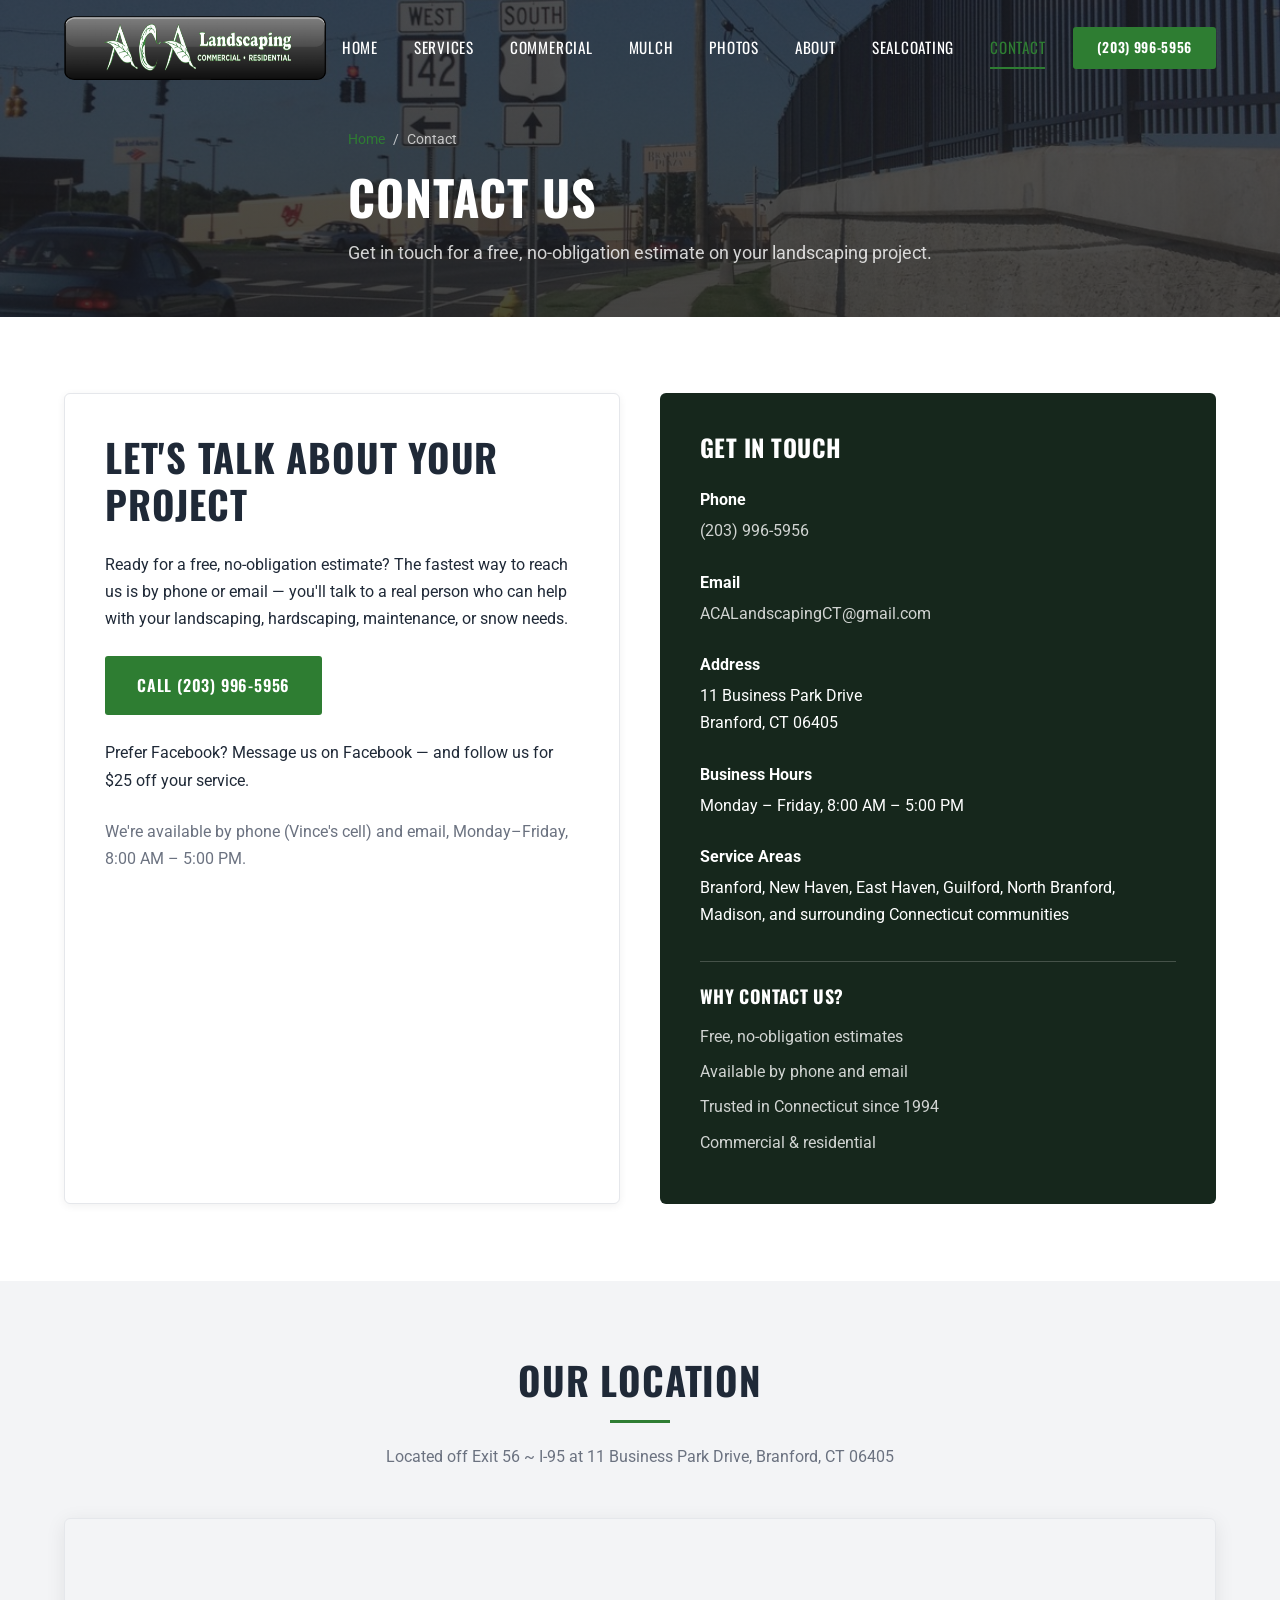
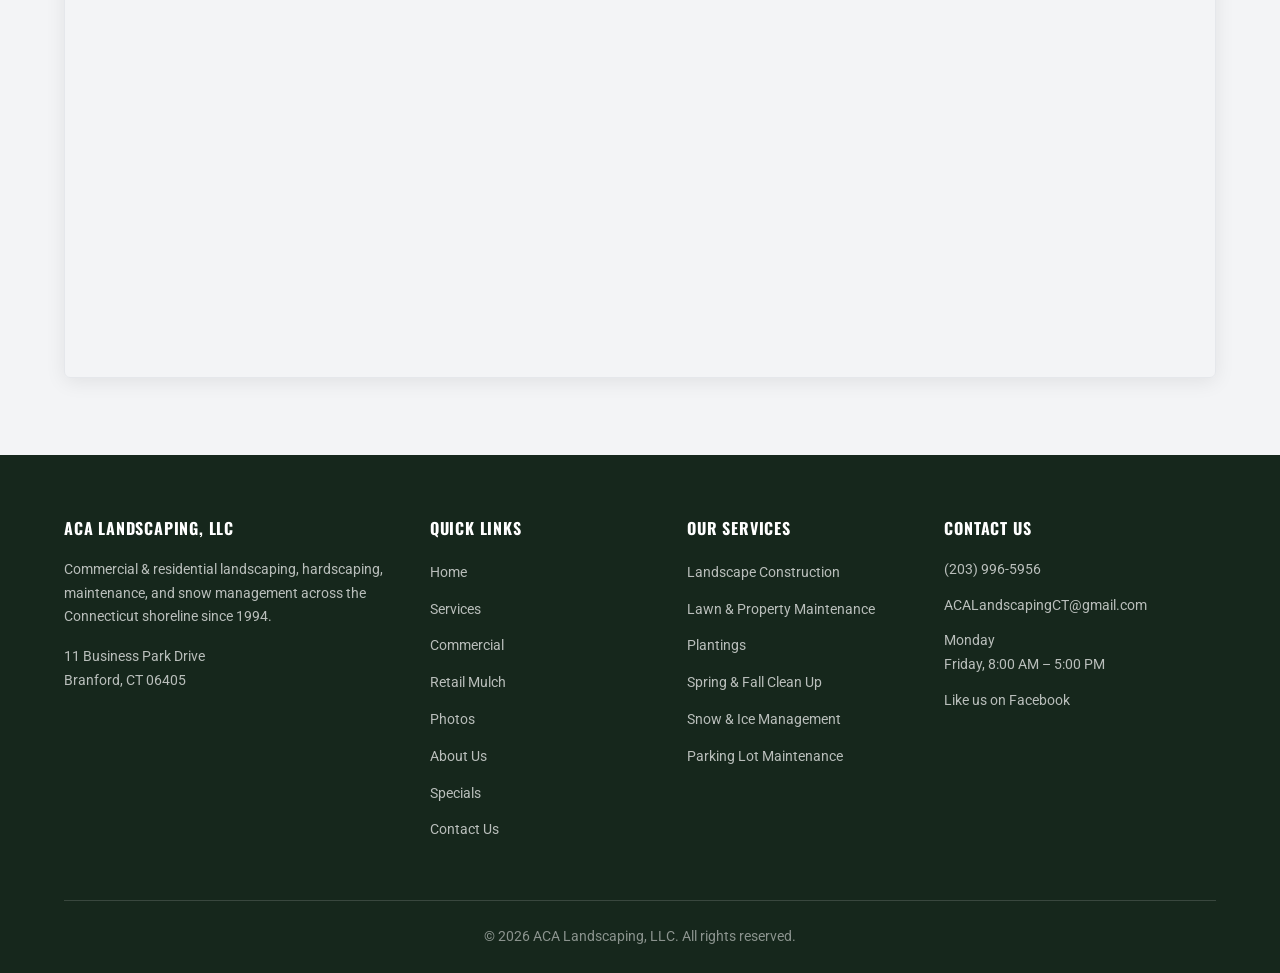
<file: contact.html>
<!DOCTYPE html>
<html lang="en">
<head>
  <meta charset="UTF-8">
  <meta name="viewport" content="width=device-width, initial-scale=1.0">
  <meta name="description" content="Contact ACA Landscaping, LLC in Branford, CT for a free landscaping estimate. Call (203) 996-5956, email ACALandscapingCT@gmail.com, or request a quote online.">
  <title>Contact ACA Landscaping, LLC | Branford CT Landscaper | (203) 996-5956</title>
  <link rel="preconnect" href="https://fonts.googleapis.com">
  <link rel="preconnect" href="https://fonts.gstatic.com" crossorigin>
  <link href="https://fonts.googleapis.com/css2?family=Oswald:wght@400;500;600;700&family=Roboto:wght@300;400;500;700&display=swap" rel="stylesheet">
  <link rel="canonical" href="https://acalandscapingct.com/contact">
  <link rel="icon" type="image/png" href="/favicon.png">
  <meta name="theme-color" content="#16271C">
  <meta property="og:type" content="website">
  <meta property="og:title" content="Contact ACA Landscaping, LLC | Branford CT Landscaper | (203) 996-5956">
  <meta property="og:description" content="Contact ACA Landscaping, LLC in Branford, CT for a free landscaping estimate. Call (203) 996-5956, email ACALandscapingCT@gmail.com, or request a quote online.">
  <meta property="og:url" content="https://acalandscapingct.com/contact">
  <meta property="og:image" content="https://acalandscapingct.com/images/aca-natural-stonework.jpg">
  <link rel="stylesheet" href="css/styles.css">
</head>
<body>  <!-- Header -->
  <header class="site-header">
    <div class="header-inner">
      <a href="/" class="header-logo">
        <img src="images/aca-logo.png" alt="ACA Landscaping, LLC logo" class="logo-badge">
      </a>
      <nav class="nav-links">
        <a href="/">Home</a>
        <a href="services">Services</a>
        <a href="commercial">Commercial</a>
        <a href="retail-mulch">Mulch</a>
        <a href="photos">Photos</a>
        <a href="about">About</a>
        <a href="https://pavement-protectors.com/" target="_blank" rel="noopener">Sealcoating</a>
        <a href="contact" class="active">Contact</a>
        <span class="nav-cta">
          <a href="tel:2039965956" class="btn btn-primary"><span class="cta-full">(203) 996-5956</span><span class="cta-short">Call Now</span></a>
        </span>
      </nav>
      <button class="hamburger" aria-label="Toggle menu">
        <span></span>
        <span></span>
        <span></span>
      </button>
    </div>
    <div class="nav-overlay"></div>
  </header>
  <!-- Page Header -->
  <section class="page-header">
    <div class="page-header-bg"><img src="images/aca-commercial-landscape-design.jpg" alt="" loading="eager"></div>
    <div class="container page-header-content">
      <nav class="breadcrumb">
        <a href="/">Home</a>
        <span>/</span>
        <span>Contact</span>
      </nav>
      <h1>Contact Us</h1>
      <p>Get in touch for a free, no-obligation estimate on your landscaping project.</p>
    </div>
  </section>
  <section class="section section-dark">
    <div class="container">
      <div class="contact-grid">
        <div class="contact-form">
          <h2>Let's Talk About Your Project</h2>
          <p>Ready for a free, no-obligation estimate? The fastest way to reach us is by phone or email — you'll talk to a real person who can help with your landscaping, hardscaping, maintenance, or snow needs.</p>
          <div class="btn-group" style="margin:1.5rem 0;">
            <a href="tel:2039965956" class="btn btn-primary">Call (203) 996-5956</a>
            <a href="mailto:ACALandscapingCT@gmail.com" class="btn btn-secondary">Email Us</a>
          </div>
          <p>Prefer Facebook? <a href="https://www.facebook.com/acalandscapingct/" target="_blank" rel="noopener">Message us on Facebook</a> — and follow us for $25 off your service.</p>
          <p style="margin-top:1.5rem;color:var(--text-muted);">We're available by phone (Vince's cell) and email, Monday–Friday, 8:00 AM – 5:00 PM.</p>
        </div>

        <div class="contact-info">
          <h3>Get In Touch</h3>
          <div class="contact-info-item">
            <div>
              <strong>Phone</strong>
              <a href="tel:2039965956">(203) 996-5956</a>
            </div>
          </div>
          <div class="contact-info-item">
            <div>
              <strong>Email</strong>
              <a href="mailto:ACALandscapingCT@gmail.com">ACALandscapingCT@gmail.com</a>
            </div>
          </div>
          <div class="contact-info-item">
            <div>
              <strong>Address</strong>
              11 Business Park Drive<br>Branford, CT 06405
            </div>
          </div>
          <div class="contact-info-item">
            <div>
              <strong>Business Hours</strong>
              Monday – Friday, 8:00 AM – 5:00 PM
            </div>
          </div>
          <div class="contact-info-item">
            <div>
              <strong>Service Areas</strong>
              Branford, New Haven, East Haven, Guilford, North Branford, Madison, and surrounding Connecticut communities
            </div>
          </div>
          <div class="contact-info-extra">
            <h4>Why Contact Us?</h4>
            <ul>
              <li>Free, no-obligation estimates</li>
              <li>Available by phone and email</li>
              <li>Trusted in Connecticut since 1994</li>
              <li>Commercial &amp; residential</li>
            </ul>
          </div>
        </div>
      </div>
    </div>
  </section>

  <!-- Map / Location -->
  <section class="section section-darker">
    <div class="container">
      <div class="section-header reveal">
        <h2>Our Location</h2>
        <div class="accent-line"></div>
        <p>Located off Exit 56 ~ I-95 at 11 Business Park Drive, Branford, CT 06405</p>
      </div>
      <div class="map-container reveal">
        <iframe
          src="https://www.google.com/maps?q=11%20Business%20Park%20Drive%2C%20Branford%2C%20CT%2006405&output=embed"
          width="100%"
          height="400"
          allowfullscreen=""
          loading="lazy"
          referrerpolicy="no-referrer-when-downgrade"
          title="ACA Landscaping location map">
        </iframe>
      </div>
    </div>
  </section>

  <!-- Footer -->
  <footer class="site-footer">
    <div class="container">
      <div class="footer-grid">
        <div class="footer-brand">
          <h4 class="footer-heading">ACA Landscaping, LLC</h4>
          <p>Commercial &amp; residential landscaping, hardscaping, maintenance, and snow management across the Connecticut shoreline since 1994.</p>
          <p>11 Business Park Drive<br>Branford, CT 06405</p>
        </div>
        <div>
          <h4 class="footer-heading">Quick Links</h4>
          <ul class="footer-links">
            <li><a href="/">Home</a></li>
            <li><a href="services">Services</a></li>
            <li><a href="commercial">Commercial</a></li>
            <li><a href="retail-mulch">Retail Mulch</a></li>
            <li><a href="photos">Photos</a></li>
            <li><a href="about">About Us</a></li>
            <li><a href="specials">Specials</a></li>
            <li><a href="contact">Contact Us</a></li>
          </ul>
        </div>
        <div>
          <h4 class="footer-heading">Our Services</h4>
          <ul class="footer-links">
            <li><a href="construction">Landscape Construction</a></li>
            <li><a href="maintenance">Lawn &amp; Property Maintenance</a></li>
            <li><a href="planting">Plantings</a></li>
            <li><a href="spring-fall-cleanup">Spring &amp; Fall Clean Up</a></li>
            <li><a href="snow-ice-management">Snow &amp; Ice Management</a></li>
            <li><a href="parking-lot-maintenance">Parking Lot Maintenance</a></li>
          </ul>
        </div>
        <div>
          <h4 class="footer-heading">Contact Us</h4>
          <ul class="footer-contact">
            <li><a href="tel:2039965956">(203) 996-5956</a></li>
            <li><a href="mailto:ACALandscapingCT@gmail.com">ACALandscapingCT@gmail.com</a></li>
            <li>Monday<br>Friday, 8:00 AM – 5:00 PM</li>
            <li><a href="https://www.facebook.com/acalandscapingct/" target="_blank" rel="noopener">Like us on Facebook</a></li>
          </ul>
        </div>
      </div>
      <div class="footer-bottom">
        &copy; 2026 ACA Landscaping, LLC. All rights reserved.
      </div>
    </div>
  </footer>

  <script src="js/main.js"></script>
</body>
</html>
</file>
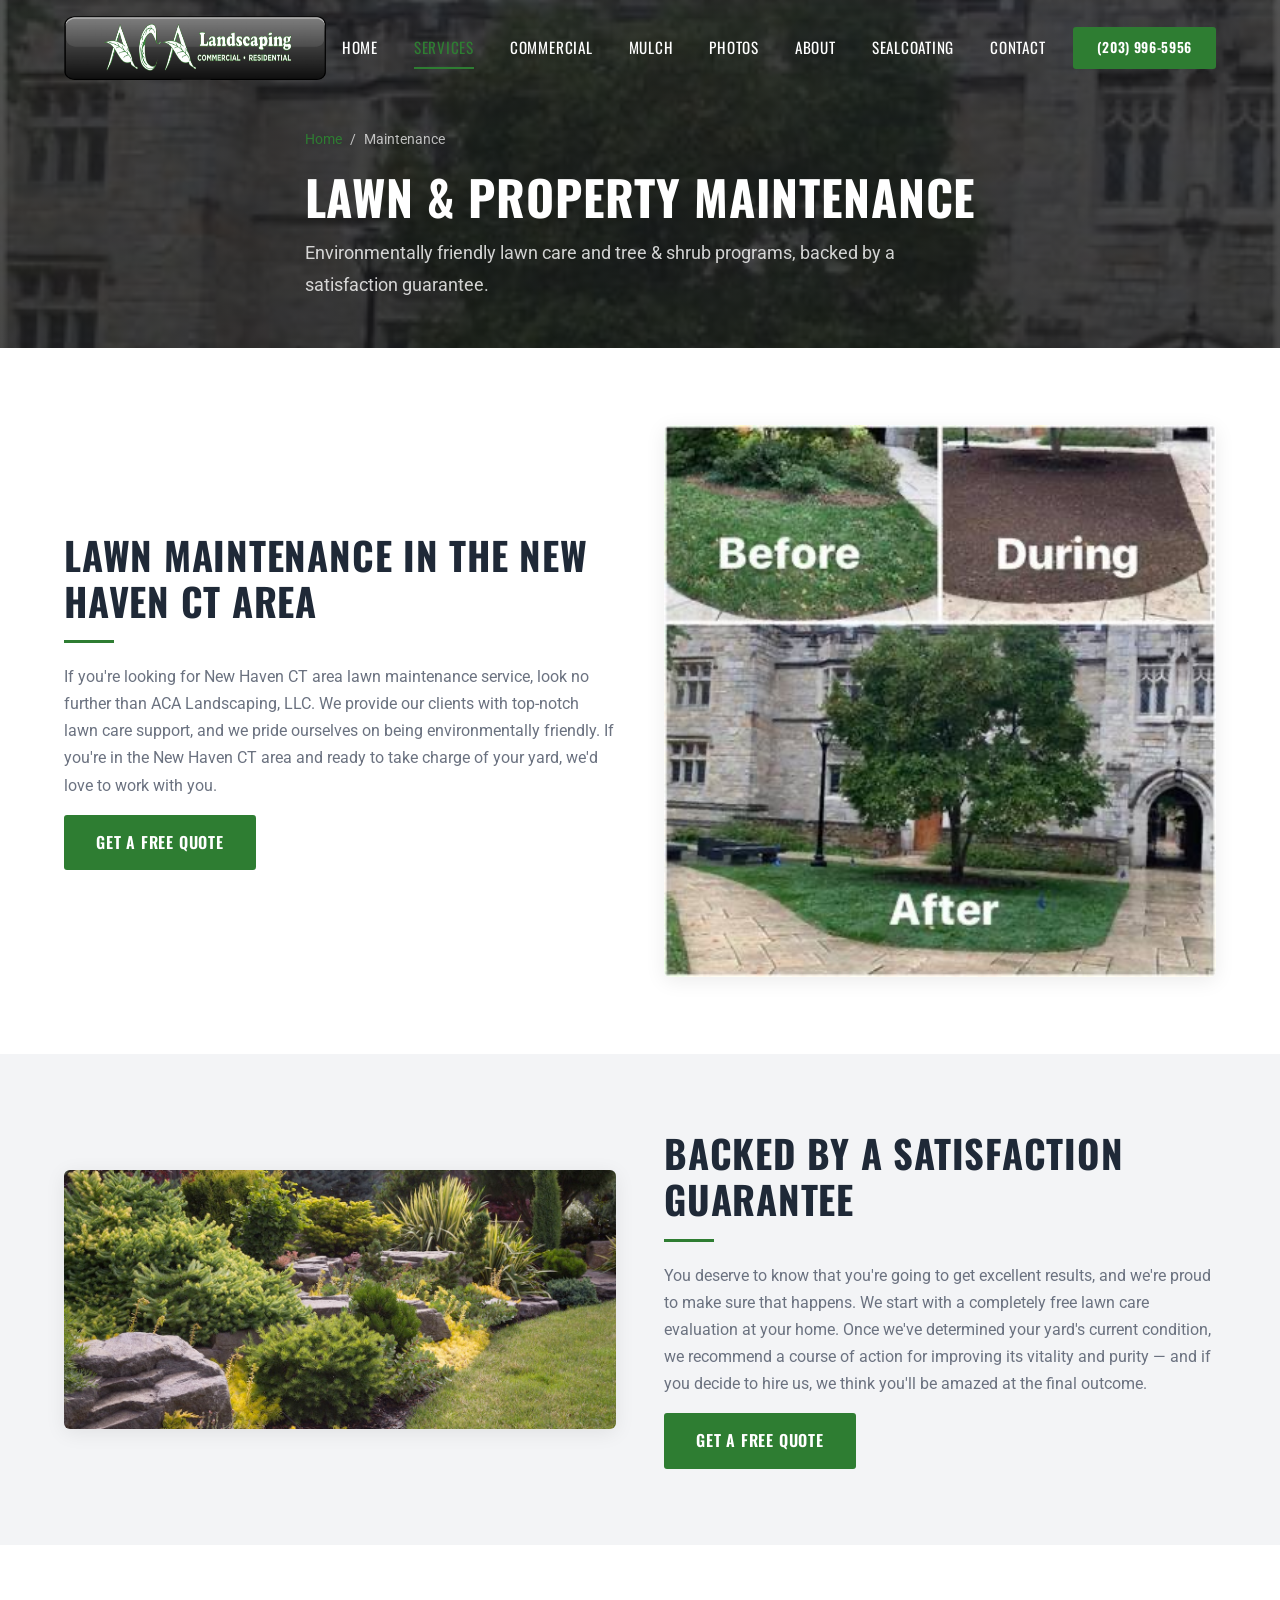
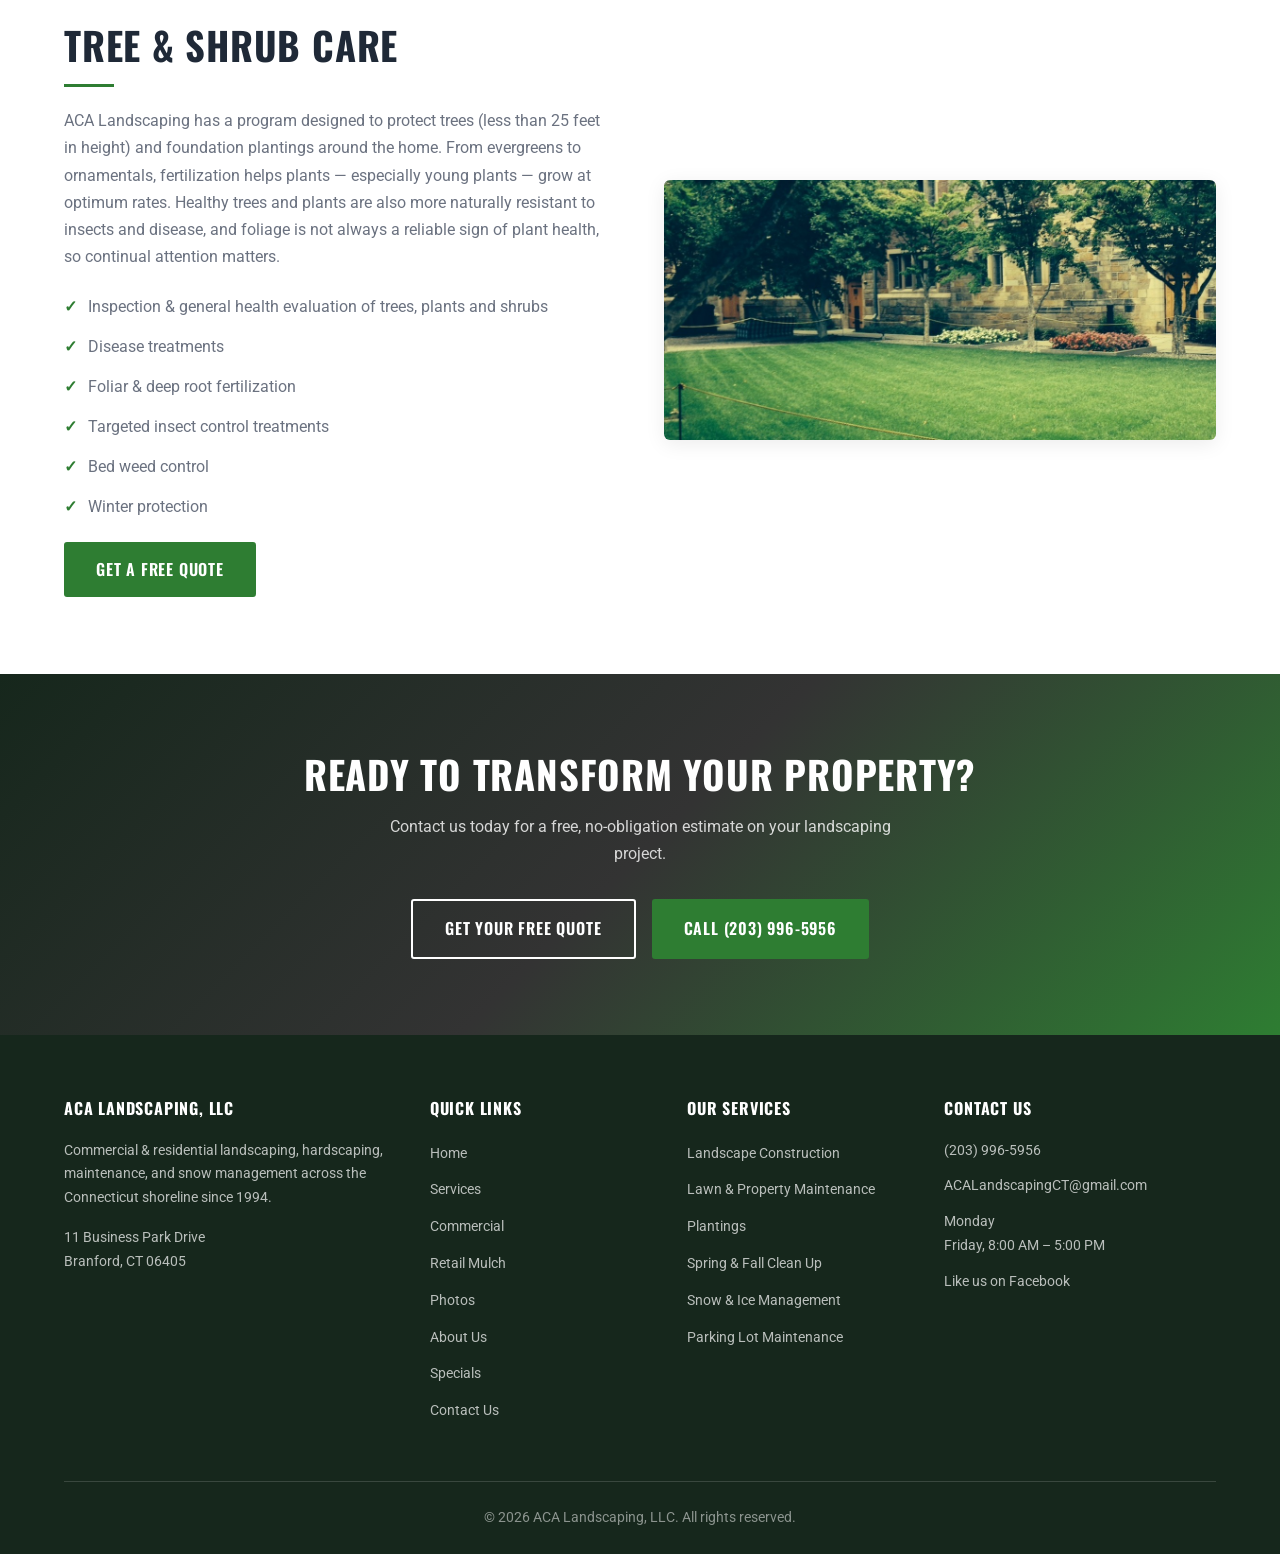
<file: maintenance.html>
<!DOCTYPE html>
<html lang="en">
<head>
  <meta charset="UTF-8">
  <meta name="viewport" content="width=device-width, initial-scale=1.0">
  <meta name="description" content="Top-notch, environmentally friendly lawn maintenance plus tree and shrub care programs in the New Haven CT area — backed by a satisfaction guarantee. Free lawn evaluations.">
  <title>Lawn Maintenance & Tree/Shrub Care in New Haven CT | ACA Landscaping, LLC</title>
  <link rel="preconnect" href="https://fonts.googleapis.com">
  <link rel="preconnect" href="https://fonts.gstatic.com" crossorigin>
  <link href="https://fonts.googleapis.com/css2?family=Oswald:wght@400;500;600;700&family=Roboto:wght@300;400;500;700&display=swap" rel="stylesheet">
  <link rel="canonical" href="https://acalandscapingct.com/maintenance">
  <link rel="icon" type="image/png" href="/favicon.png">
  <meta name="theme-color" content="#16271C">
  <meta property="og:type" content="website">
  <meta property="og:title" content="Lawn Maintenance & Tree/Shrub Care in New Haven CT | ACA Landscaping, LLC">
  <meta property="og:description" content="Top-notch, environmentally friendly lawn maintenance plus tree and shrub care programs in the New Haven CT area — backed by a satisfaction guarantee. Free lawn evaluations.">
  <meta property="og:url" content="https://acalandscapingct.com/maintenance">
  <meta property="og:image" content="https://acalandscapingct.com/images/aca-natural-stonework.jpg">
  <link rel="stylesheet" href="css/styles.css">
</head>
<body>  <!-- Header -->
  <header class="site-header">
    <div class="header-inner">
      <a href="/" class="header-logo">
        <img src="images/aca-logo.png" alt="ACA Landscaping, LLC logo" class="logo-badge">
      </a>
      <nav class="nav-links">
        <a href="/">Home</a>
        <a href="services" class="active">Services</a>
        <a href="commercial">Commercial</a>
        <a href="retail-mulch">Mulch</a>
        <a href="photos">Photos</a>
        <a href="about">About</a>
        <a href="https://pavement-protectors.com/" target="_blank" rel="noopener">Sealcoating</a>
        <a href="contact">Contact</a>
        <span class="nav-cta">
          <a href="tel:2039965956" class="btn btn-primary"><span class="cta-full">(203) 996-5956</span><span class="cta-short">Call Now</span></a>
        </span>
      </nav>
      <button class="hamburger" aria-label="Toggle menu">
        <span></span>
        <span></span>
        <span></span>
      </button>
    </div>
    <div class="nav-overlay"></div>
  </header>
  <!-- Page Header -->
  <section class="page-header">
    <div class="page-header-bg"><img src="images/aca-yale-sod-installation.jpg" alt="" loading="eager"></div>
    <div class="container page-header-content">
      <nav class="breadcrumb">
        <a href="/">Home</a>
        <span>/</span>
        <span>Maintenance</span>
      </nav>
      <h1>Lawn & Property Maintenance</h1>
      <p>Environmentally friendly lawn care and tree & shrub programs, backed by a satisfaction guarantee.</p>
    </div>
  </section>
  <section class="section section-dark">
    <div class="container">
      <div class="service-block reveal">
        <div class="service-block-text">
          <h2>Lawn Maintenance in the New Haven CT Area</h2>
          <div class="accent-line"></div>
          <p>If you're looking for New Haven CT area lawn maintenance service, look no further than ACA Landscaping, LLC. We provide our clients with top-notch lawn care support, and we pride ourselves on being environmentally friendly. If you're in the New Haven CT area and ready to take charge of your yard, we'd love to work with you.</p>
          <a href="contact" class="btn btn-primary">Get a Free Quote</a>
        </div>
        <div class="service-block-image">
          <img src="images/aca-yale-sod-installation.jpg" alt="Healthy maintained lawn and sod installation" loading="lazy">
        </div>
      </div>
    </div>
  </section>

  <section class="section section-darker">
    <div class="container">
      <div class="service-block reverse reveal">
        <div class="service-block-text">
          <h2>Backed by a Satisfaction Guarantee</h2>
          <div class="accent-line"></div>
          <p>You deserve to know that you're going to get excellent results, and we're proud to make sure that happens. We start with a completely free lawn care evaluation at your home. Once we've determined your yard's current condition, we recommend a course of action for improving its vitality and purity — and if you decide to hire us, we think you'll be amazed at the final outcome.</p>
          <a href="contact" class="btn btn-primary">Get a Free Quote</a>
        </div>
        <div class="service-block-image">
          <img src="images/aca-landscaping-3.jpg" alt="Lush green maintained landscape" loading="lazy">
        </div>
      </div>
    </div>
  </section>

  <section class="section section-dark">
    <div class="container">
      <div class="service-block reveal">
        <div class="service-block-text">
          <h2>Tree & Shrub Care</h2>
          <div class="accent-line"></div>
          <p>ACA Landscaping has a program designed to protect trees (less than 25 feet in height) and foundation plantings around the home. From evergreens to ornamentals, fertilization helps plants — especially young plants — grow at optimum rates. Healthy trees and plants are also more naturally resistant to insects and disease, and foliage is not always a reliable sign of plant health, so continual attention matters.</p>
          <ul>
            <li>Inspection &amp; general health evaluation of trees, plants and shrubs</li>
            <li>Disease treatments</li>
            <li>Foliar &amp; deep root fertilization</li>
            <li>Targeted insect control treatments</li>
            <li>Bed weed control</li>
            <li>Winter protection</li>
          </ul>
          <a href="contact" class="btn btn-primary">Get a Free Quote</a>
        </div>
        <div class="service-block-image">
          <img src="images/aca-landscape-installation.jpg" alt="Tree and shrub care and plantings" loading="lazy">
        </div>
      </div>
    </div>
  </section>
  <!-- CTA Section -->
  <section class="cta-banner">
    <div class="container cta-banner-content">
      <h2>Ready to Transform Your Property?</h2>
      <p>Contact us today for a free, no-obligation estimate on your landscaping project.</p>
      <div class="btn-group">
        <a href="contact" class="btn btn-secondary">Get Your Free Quote</a>
        <a href="tel:2039965956" class="btn btn-primary">Call (203) 996-5956</a>
      </div>
    </div>
  </section>
  <!-- Footer -->
  <footer class="site-footer">
    <div class="container">
      <div class="footer-grid">
        <div class="footer-brand">
          <h4 class="footer-heading">ACA Landscaping, LLC</h4>
          <p>Commercial &amp; residential landscaping, hardscaping, maintenance, and snow management across the Connecticut shoreline since 1994.</p>
          <p>11 Business Park Drive<br>Branford, CT 06405</p>
        </div>
        <div>
          <h4 class="footer-heading">Quick Links</h4>
          <ul class="footer-links">
            <li><a href="/">Home</a></li>
            <li><a href="services">Services</a></li>
            <li><a href="commercial">Commercial</a></li>
            <li><a href="retail-mulch">Retail Mulch</a></li>
            <li><a href="photos">Photos</a></li>
            <li><a href="about">About Us</a></li>
            <li><a href="specials">Specials</a></li>
            <li><a href="contact">Contact Us</a></li>
          </ul>
        </div>
        <div>
          <h4 class="footer-heading">Our Services</h4>
          <ul class="footer-links">
            <li><a href="construction">Landscape Construction</a></li>
            <li><a href="maintenance">Lawn &amp; Property Maintenance</a></li>
            <li><a href="planting">Plantings</a></li>
            <li><a href="spring-fall-cleanup">Spring &amp; Fall Clean Up</a></li>
            <li><a href="snow-ice-management">Snow &amp; Ice Management</a></li>
            <li><a href="parking-lot-maintenance">Parking Lot Maintenance</a></li>
          </ul>
        </div>
        <div>
          <h4 class="footer-heading">Contact Us</h4>
          <ul class="footer-contact">
            <li><a href="tel:2039965956">(203) 996-5956</a></li>
            <li><a href="mailto:ACALandscapingCT@gmail.com">ACALandscapingCT@gmail.com</a></li>
            <li>Monday<br>Friday, 8:00 AM – 5:00 PM</li>
            <li><a href="https://www.facebook.com/acalandscapingct/" target="_blank" rel="noopener">Like us on Facebook</a></li>
          </ul>
        </div>
      </div>
      <div class="footer-bottom">
        &copy; 2026 ACA Landscaping, LLC. All rights reserved.
      </div>
    </div>
  </footer>

  <script src="js/main.js"></script>
</body>
</html>
</file>
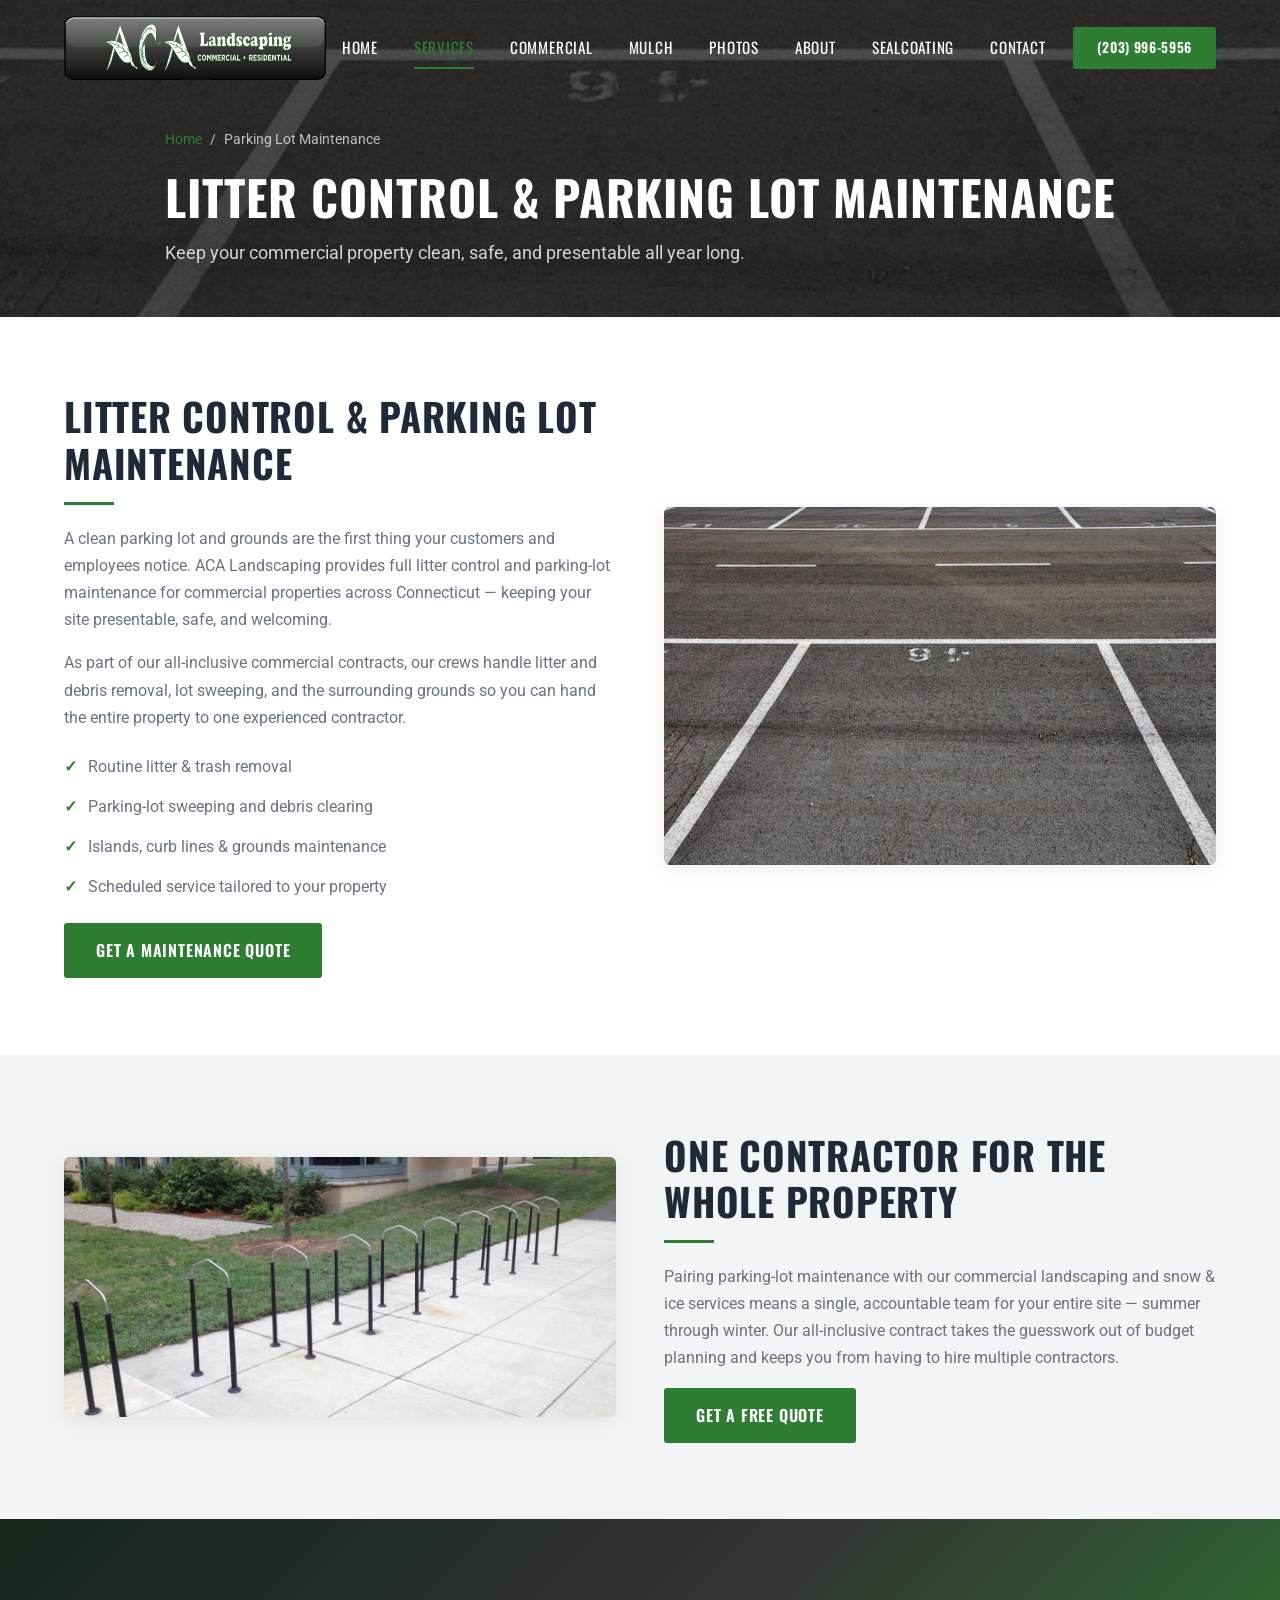
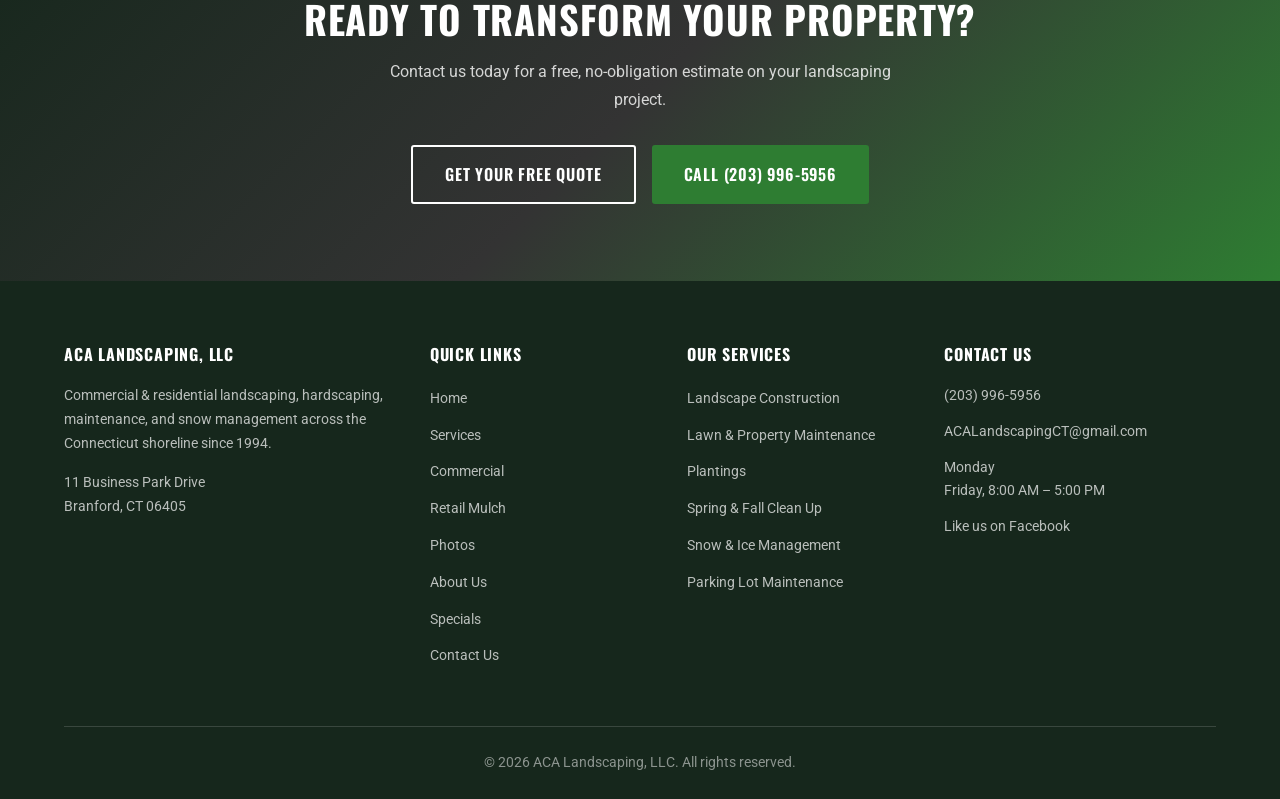
<file: parking-lot-maintenance.html>
<!DOCTYPE html>
<html lang="en">
<head>
  <meta charset="UTF-8">
  <meta name="viewport" content="width=device-width, initial-scale=1.0">
  <meta name="description" content="Commercial parking-lot maintenance and litter control in Connecticut — sweeping, debris and trash removal, and grounds care that keep your property looking its best year-round.">
  <title>Litter Control & Parking Lot Maintenance in CT | ACA Landscaping, LLC</title>
  <link rel="preconnect" href="https://fonts.googleapis.com">
  <link rel="preconnect" href="https://fonts.gstatic.com" crossorigin>
  <link href="https://fonts.googleapis.com/css2?family=Oswald:wght@400;500;600;700&family=Roboto:wght@300;400;500;700&display=swap" rel="stylesheet">
  <link rel="canonical" href="https://acalandscapingct.com/parking-lot-maintenance">
  <link rel="icon" type="image/png" href="/favicon.png">
  <meta name="theme-color" content="#16271C">
  <meta property="og:type" content="website">
  <meta property="og:title" content="Litter Control & Parking Lot Maintenance in CT | ACA Landscaping, LLC">
  <meta property="og:description" content="Commercial parking-lot maintenance and litter control in Connecticut — sweeping, debris and trash removal, and grounds care that keep your property looking its best year-round.">
  <meta property="og:url" content="https://acalandscapingct.com/parking-lot-maintenance">
  <meta property="og:image" content="https://acalandscapingct.com/images/aca-natural-stonework.jpg">
  <link rel="stylesheet" href="css/styles.css">
</head>
<body>  <!-- Header -->
  <header class="site-header">
    <div class="header-inner">
      <a href="/" class="header-logo">
        <img src="images/aca-logo.png" alt="ACA Landscaping, LLC logo" class="logo-badge">
      </a>
      <nav class="nav-links">
        <a href="/">Home</a>
        <a href="services" class="active">Services</a>
        <a href="commercial">Commercial</a>
        <a href="retail-mulch">Mulch</a>
        <a href="photos">Photos</a>
        <a href="about">About</a>
        <a href="https://pavement-protectors.com/" target="_blank" rel="noopener">Sealcoating</a>
        <a href="contact">Contact</a>
        <span class="nav-cta">
          <a href="tel:2039965956" class="btn btn-primary"><span class="cta-full">(203) 996-5956</span><span class="cta-short">Call Now</span></a>
        </span>
      </nav>
      <button class="hamburger" aria-label="Toggle menu">
        <span></span>
        <span></span>
        <span></span>
      </button>
    </div>
    <div class="nav-overlay"></div>
  </header>
  <!-- Page Header -->
  <section class="page-header">
    <div class="page-header-bg"><img src="images/aca-parking-lot-maintenance.jpg" alt="" loading="eager"></div>
    <div class="container page-header-content">
      <nav class="breadcrumb">
        <a href="/">Home</a>
        <span>/</span>
        <span>Parking Lot Maintenance</span>
      </nav>
      <h1>Litter Control & Parking Lot Maintenance</h1>
      <p>Keep your commercial property clean, safe, and presentable all year long.</p>
    </div>
  </section>
  <section class="section section-dark">
    <div class="container">
      <div class="service-block reveal">
        <div class="service-block-text">
          <h2>Litter Control & Parking Lot Maintenance</h2>
          <div class="accent-line"></div>
          <p>A clean parking lot and grounds are the first thing your customers and employees notice. ACA Landscaping provides full litter control and parking-lot maintenance for commercial properties across Connecticut — keeping your site presentable, safe, and welcoming.</p>
          <p>As part of our all-inclusive commercial contracts, our crews handle litter and debris removal, lot sweeping, and the surrounding grounds so you can hand the entire property to one experienced contractor.</p>
          <ul>
            <li>Routine litter &amp; trash removal</li>
            <li>Parking-lot sweeping and debris clearing</li>
            <li>Islands, curb lines &amp; grounds maintenance</li>
            <li>Scheduled service tailored to your property</li>
          </ul>
          <a href="contact" class="btn btn-primary">Get a Maintenance Quote</a>
        </div>
        <div class="service-block-image">
          <img src="images/aca-parking-lot-maintenance.jpg" alt="Maintained commercial parking lot" loading="lazy">
        </div>
      </div>
    </div>
  </section>

  <section class="section section-darker">
    <div class="container">
      <div class="service-block reverse reveal">
        <div class="service-block-text">
          <h2>One Contractor for the Whole Property</h2>
          <div class="accent-line"></div>
          <p>Pairing parking-lot maintenance with our commercial landscaping and snow & ice services means a single, accountable team for your entire site — summer through winter. Our all-inclusive contract takes the guesswork out of budget planning and keeps you from having to hire multiple contractors.</p>
          <a href="contact" class="btn btn-primary">Get a Free Quote</a>
        </div>
        <div class="service-block-image">
          <img src="images/aca-commercial-grounds.jpg" alt="Commercial grounds and bike rack area maintained by ACA Landscaping" loading="lazy">
        </div>
      </div>
    </div>
  </section>
  <!-- CTA Section -->
  <section class="cta-banner">
    <div class="container cta-banner-content">
      <h2>Ready to Transform Your Property?</h2>
      <p>Contact us today for a free, no-obligation estimate on your landscaping project.</p>
      <div class="btn-group">
        <a href="contact" class="btn btn-secondary">Get Your Free Quote</a>
        <a href="tel:2039965956" class="btn btn-primary">Call (203) 996-5956</a>
      </div>
    </div>
  </section>
  <!-- Footer -->
  <footer class="site-footer">
    <div class="container">
      <div class="footer-grid">
        <div class="footer-brand">
          <h4 class="footer-heading">ACA Landscaping, LLC</h4>
          <p>Commercial &amp; residential landscaping, hardscaping, maintenance, and snow management across the Connecticut shoreline since 1994.</p>
          <p>11 Business Park Drive<br>Branford, CT 06405</p>
        </div>
        <div>
          <h4 class="footer-heading">Quick Links</h4>
          <ul class="footer-links">
            <li><a href="/">Home</a></li>
            <li><a href="services">Services</a></li>
            <li><a href="commercial">Commercial</a></li>
            <li><a href="retail-mulch">Retail Mulch</a></li>
            <li><a href="photos">Photos</a></li>
            <li><a href="about">About Us</a></li>
            <li><a href="specials">Specials</a></li>
            <li><a href="contact">Contact Us</a></li>
          </ul>
        </div>
        <div>
          <h4 class="footer-heading">Our Services</h4>
          <ul class="footer-links">
            <li><a href="construction">Landscape Construction</a></li>
            <li><a href="maintenance">Lawn &amp; Property Maintenance</a></li>
            <li><a href="planting">Plantings</a></li>
            <li><a href="spring-fall-cleanup">Spring &amp; Fall Clean Up</a></li>
            <li><a href="snow-ice-management">Snow &amp; Ice Management</a></li>
            <li><a href="parking-lot-maintenance">Parking Lot Maintenance</a></li>
          </ul>
        </div>
        <div>
          <h4 class="footer-heading">Contact Us</h4>
          <ul class="footer-contact">
            <li><a href="tel:2039965956">(203) 996-5956</a></li>
            <li><a href="mailto:ACALandscapingCT@gmail.com">ACALandscapingCT@gmail.com</a></li>
            <li>Monday<br>Friday, 8:00 AM – 5:00 PM</li>
            <li><a href="https://www.facebook.com/acalandscapingct/" target="_blank" rel="noopener">Like us on Facebook</a></li>
          </ul>
        </div>
      </div>
      <div class="footer-bottom">
        &copy; 2026 ACA Landscaping, LLC. All rights reserved.
      </div>
    </div>
  </footer>

  <script src="js/main.js"></script>
</body>
</html>
</file>
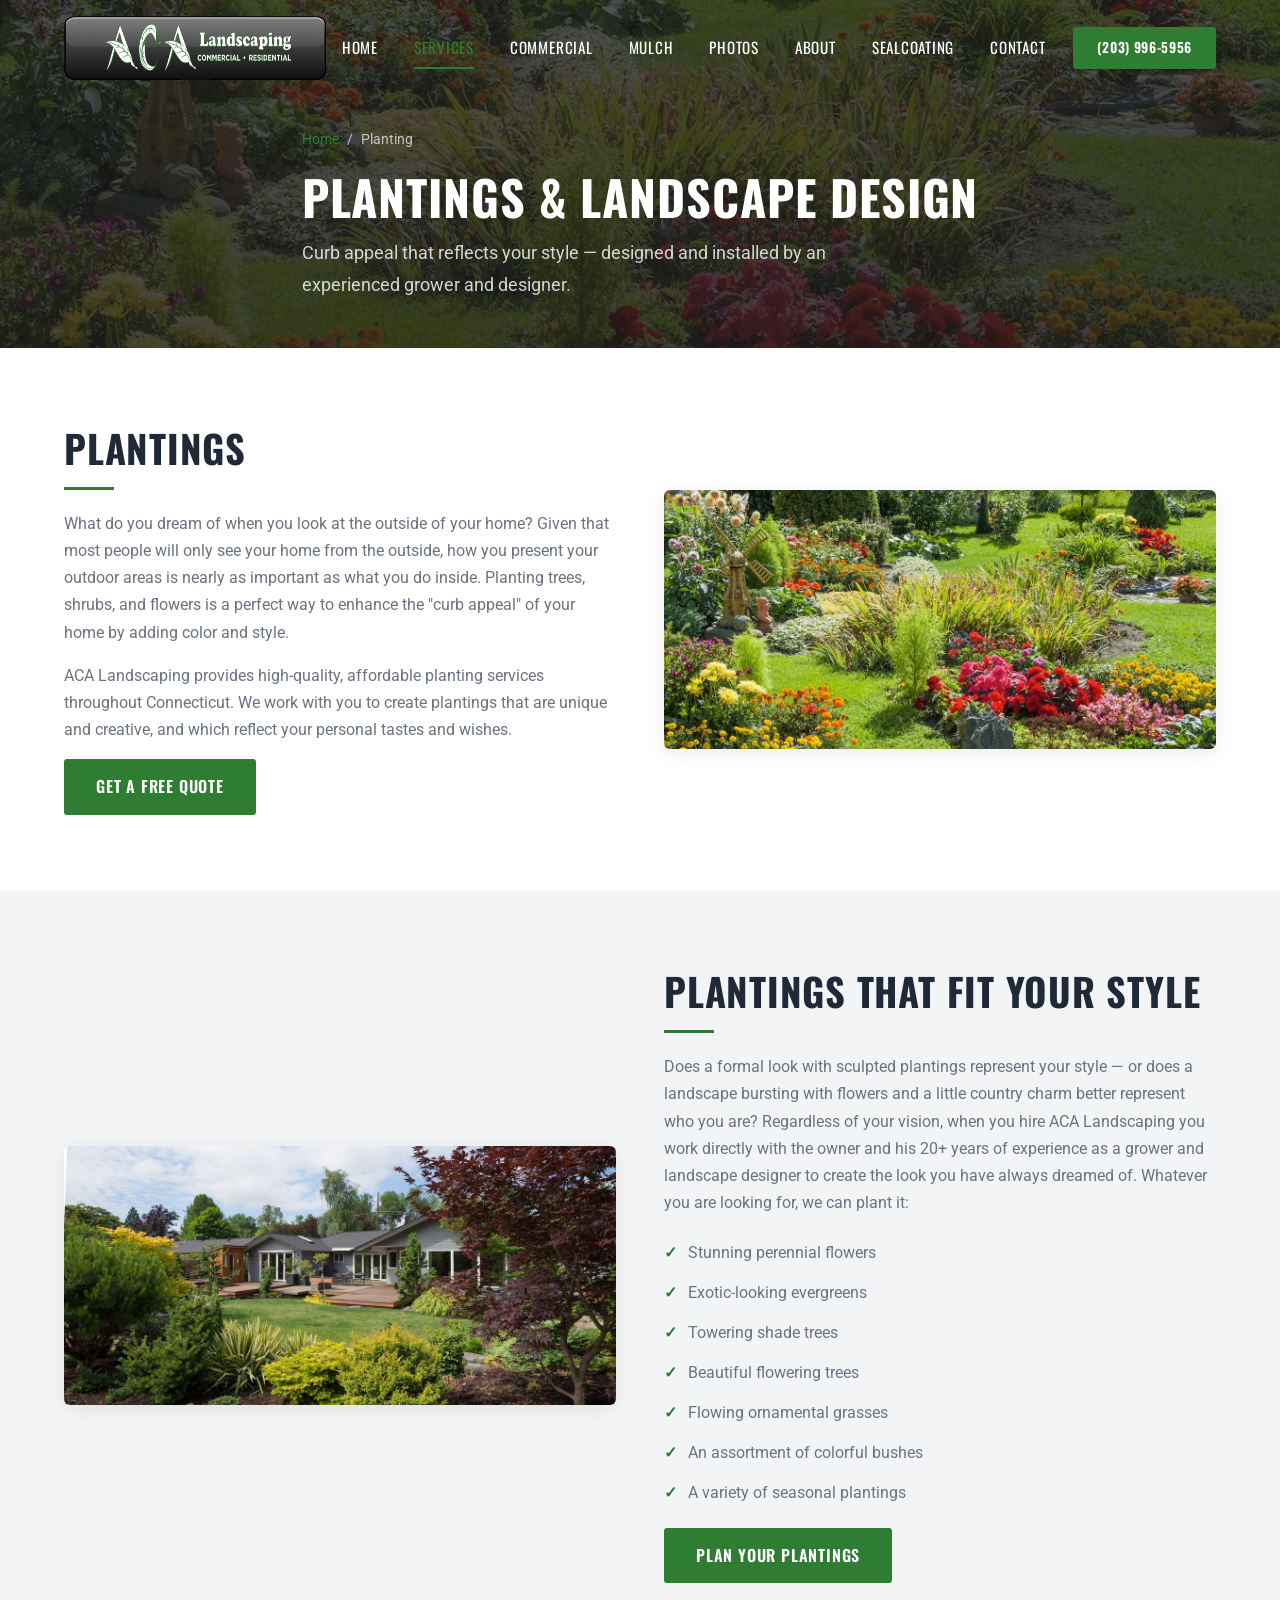
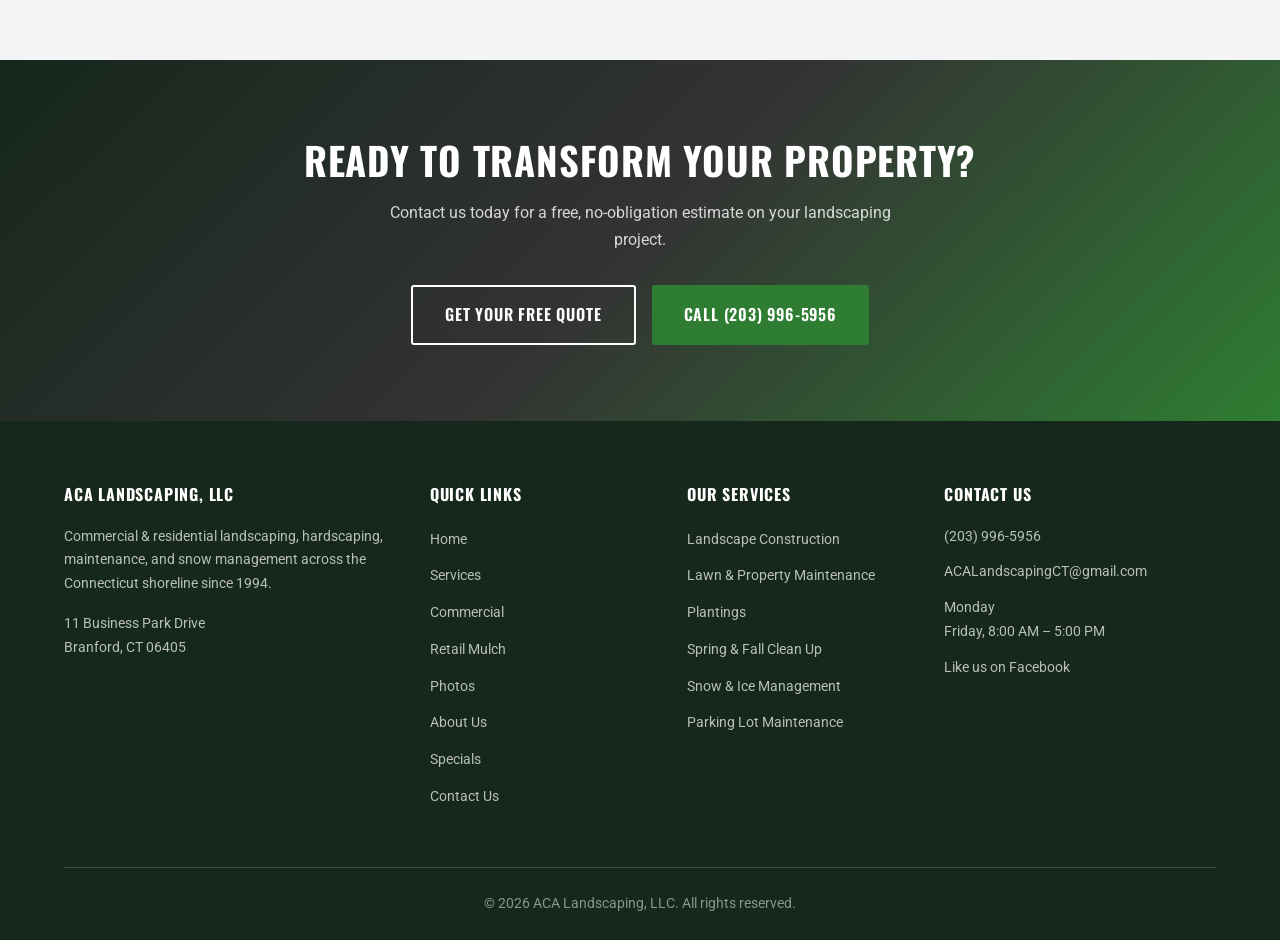
<file: planting.html>
<!DOCTYPE html>
<html lang="en">
<head>
  <meta charset="UTF-8">
  <meta name="viewport" content="width=device-width, initial-scale=1.0">
  <meta name="description" content="High-quality, affordable plantings throughout Connecticut — perennials, evergreens, shade and flowering trees, ornamental grasses, and seasonal color designed around your style.">
  <title>Plantings & Landscape Design in Connecticut | ACA Landscaping, LLC</title>
  <link rel="preconnect" href="https://fonts.googleapis.com">
  <link rel="preconnect" href="https://fonts.gstatic.com" crossorigin>
  <link href="https://fonts.googleapis.com/css2?family=Oswald:wght@400;500;600;700&family=Roboto:wght@300;400;500;700&display=swap" rel="stylesheet">
  <link rel="canonical" href="https://acalandscapingct.com/planting">
  <link rel="icon" type="image/png" href="/favicon.png">
  <meta name="theme-color" content="#16271C">
  <meta property="og:type" content="website">
  <meta property="og:title" content="Plantings & Landscape Design in Connecticut | ACA Landscaping, LLC">
  <meta property="og:description" content="High-quality, affordable plantings throughout Connecticut — perennials, evergreens, shade and flowering trees, ornamental grasses, and seasonal color designed around your style.">
  <meta property="og:url" content="https://acalandscapingct.com/planting">
  <meta property="og:image" content="https://acalandscapingct.com/images/aca-natural-stonework.jpg">
  <link rel="stylesheet" href="css/styles.css">
</head>
<body>  <!-- Header -->
  <header class="site-header">
    <div class="header-inner">
      <a href="/" class="header-logo">
        <img src="images/aca-logo.png" alt="ACA Landscaping, LLC logo" class="logo-badge">
      </a>
      <nav class="nav-links">
        <a href="/">Home</a>
        <a href="services" class="active">Services</a>
        <a href="commercial">Commercial</a>
        <a href="retail-mulch">Mulch</a>
        <a href="photos">Photos</a>
        <a href="about">About</a>
        <a href="https://pavement-protectors.com/" target="_blank" rel="noopener">Sealcoating</a>
        <a href="contact">Contact</a>
        <span class="nav-cta">
          <a href="tel:2039965956" class="btn btn-primary"><span class="cta-full">(203) 996-5956</span><span class="cta-short">Call Now</span></a>
        </span>
      </nav>
      <button class="hamburger" aria-label="Toggle menu">
        <span></span>
        <span></span>
        <span></span>
      </button>
    </div>
    <div class="nav-overlay"></div>
  </header>
  <!-- Page Header -->
  <section class="page-header">
    <div class="page-header-bg"><img src="images/aca-landscaping-2.jpg" alt="" loading="eager"></div>
    <div class="container page-header-content">
      <nav class="breadcrumb">
        <a href="/">Home</a>
        <span>/</span>
        <span>Planting</span>
      </nav>
      <h1>Plantings & Landscape Design</h1>
      <p>Curb appeal that reflects your style — designed and installed by an experienced grower and designer.</p>
    </div>
  </section>
  <section class="section section-dark">
    <div class="container">
      <div class="service-block reveal">
        <div class="service-block-text">
          <h2>Plantings</h2>
          <div class="accent-line"></div>
          <p>What do you dream of when you look at the outside of your home? Given that most people will only see your home from the outside, how you present your outdoor areas is nearly as important as what you do inside. Planting trees, shrubs, and flowers is a perfect way to enhance the "curb appeal" of your home by adding color and style.</p>
          <p>ACA Landscaping provides high-quality, affordable planting services throughout Connecticut. We work with you to create plantings that are unique and creative, and which reflect your personal tastes and wishes.</p>
          <a href="contact" class="btn btn-primary">Get a Free Quote</a>
        </div>
        <div class="service-block-image">
          <img src="images/aca-landscaping-2.jpg" alt="Colorful planting beds and flower garden" loading="lazy">
        </div>
      </div>
    </div>
  </section>

  <section class="section section-darker">
    <div class="container">
      <div class="service-block reverse reveal">
        <div class="service-block-text">
          <h2>Plantings That Fit Your Style</h2>
          <div class="accent-line"></div>
          <p>Does a formal look with sculpted plantings represent your style — or does a landscape bursting with flowers and a little country charm better represent who you are? Regardless of your vision, when you hire ACA Landscaping you work directly with the owner and his 20+ years of experience as a grower and landscape designer to create the look you have always dreamed of. Whatever you are looking for, we can plant it:</p>
          <ul>
            <li>Stunning perennial flowers</li>
            <li>Exotic-looking evergreens</li>
            <li>Towering shade trees</li>
            <li>Beautiful flowering trees</li>
            <li>Flowing ornamental grasses</li>
            <li>An assortment of colorful bushes</li>
            <li>A variety of seasonal plantings</li>
          </ul>
          <a href="contact" class="btn btn-primary">Plan Your Plantings</a>
        </div>
        <div class="service-block-image">
          <img src="images/aca-landscaping-5.jpg" alt="Designed landscape plantings" loading="lazy">
        </div>
      </div>
    </div>
  </section>
  <!-- CTA Section -->
  <section class="cta-banner">
    <div class="container cta-banner-content">
      <h2>Ready to Transform Your Property?</h2>
      <p>Contact us today for a free, no-obligation estimate on your landscaping project.</p>
      <div class="btn-group">
        <a href="contact" class="btn btn-secondary">Get Your Free Quote</a>
        <a href="tel:2039965956" class="btn btn-primary">Call (203) 996-5956</a>
      </div>
    </div>
  </section>
  <!-- Footer -->
  <footer class="site-footer">
    <div class="container">
      <div class="footer-grid">
        <div class="footer-brand">
          <h4 class="footer-heading">ACA Landscaping, LLC</h4>
          <p>Commercial &amp; residential landscaping, hardscaping, maintenance, and snow management across the Connecticut shoreline since 1994.</p>
          <p>11 Business Park Drive<br>Branford, CT 06405</p>
        </div>
        <div>
          <h4 class="footer-heading">Quick Links</h4>
          <ul class="footer-links">
            <li><a href="/">Home</a></li>
            <li><a href="services">Services</a></li>
            <li><a href="commercial">Commercial</a></li>
            <li><a href="retail-mulch">Retail Mulch</a></li>
            <li><a href="photos">Photos</a></li>
            <li><a href="about">About Us</a></li>
            <li><a href="specials">Specials</a></li>
            <li><a href="contact">Contact Us</a></li>
          </ul>
        </div>
        <div>
          <h4 class="footer-heading">Our Services</h4>
          <ul class="footer-links">
            <li><a href="construction">Landscape Construction</a></li>
            <li><a href="maintenance">Lawn &amp; Property Maintenance</a></li>
            <li><a href="planting">Plantings</a></li>
            <li><a href="spring-fall-cleanup">Spring &amp; Fall Clean Up</a></li>
            <li><a href="snow-ice-management">Snow &amp; Ice Management</a></li>
            <li><a href="parking-lot-maintenance">Parking Lot Maintenance</a></li>
          </ul>
        </div>
        <div>
          <h4 class="footer-heading">Contact Us</h4>
          <ul class="footer-contact">
            <li><a href="tel:2039965956">(203) 996-5956</a></li>
            <li><a href="mailto:ACALandscapingCT@gmail.com">ACALandscapingCT@gmail.com</a></li>
            <li>Monday<br>Friday, 8:00 AM – 5:00 PM</li>
            <li><a href="https://www.facebook.com/acalandscapingct/" target="_blank" rel="noopener">Like us on Facebook</a></li>
          </ul>
        </div>
      </div>
      <div class="footer-bottom">
        &copy; 2026 ACA Landscaping, LLC. All rights reserved.
      </div>
    </div>
  </footer>

  <script src="js/main.js"></script>
</body>
</html>
</file>
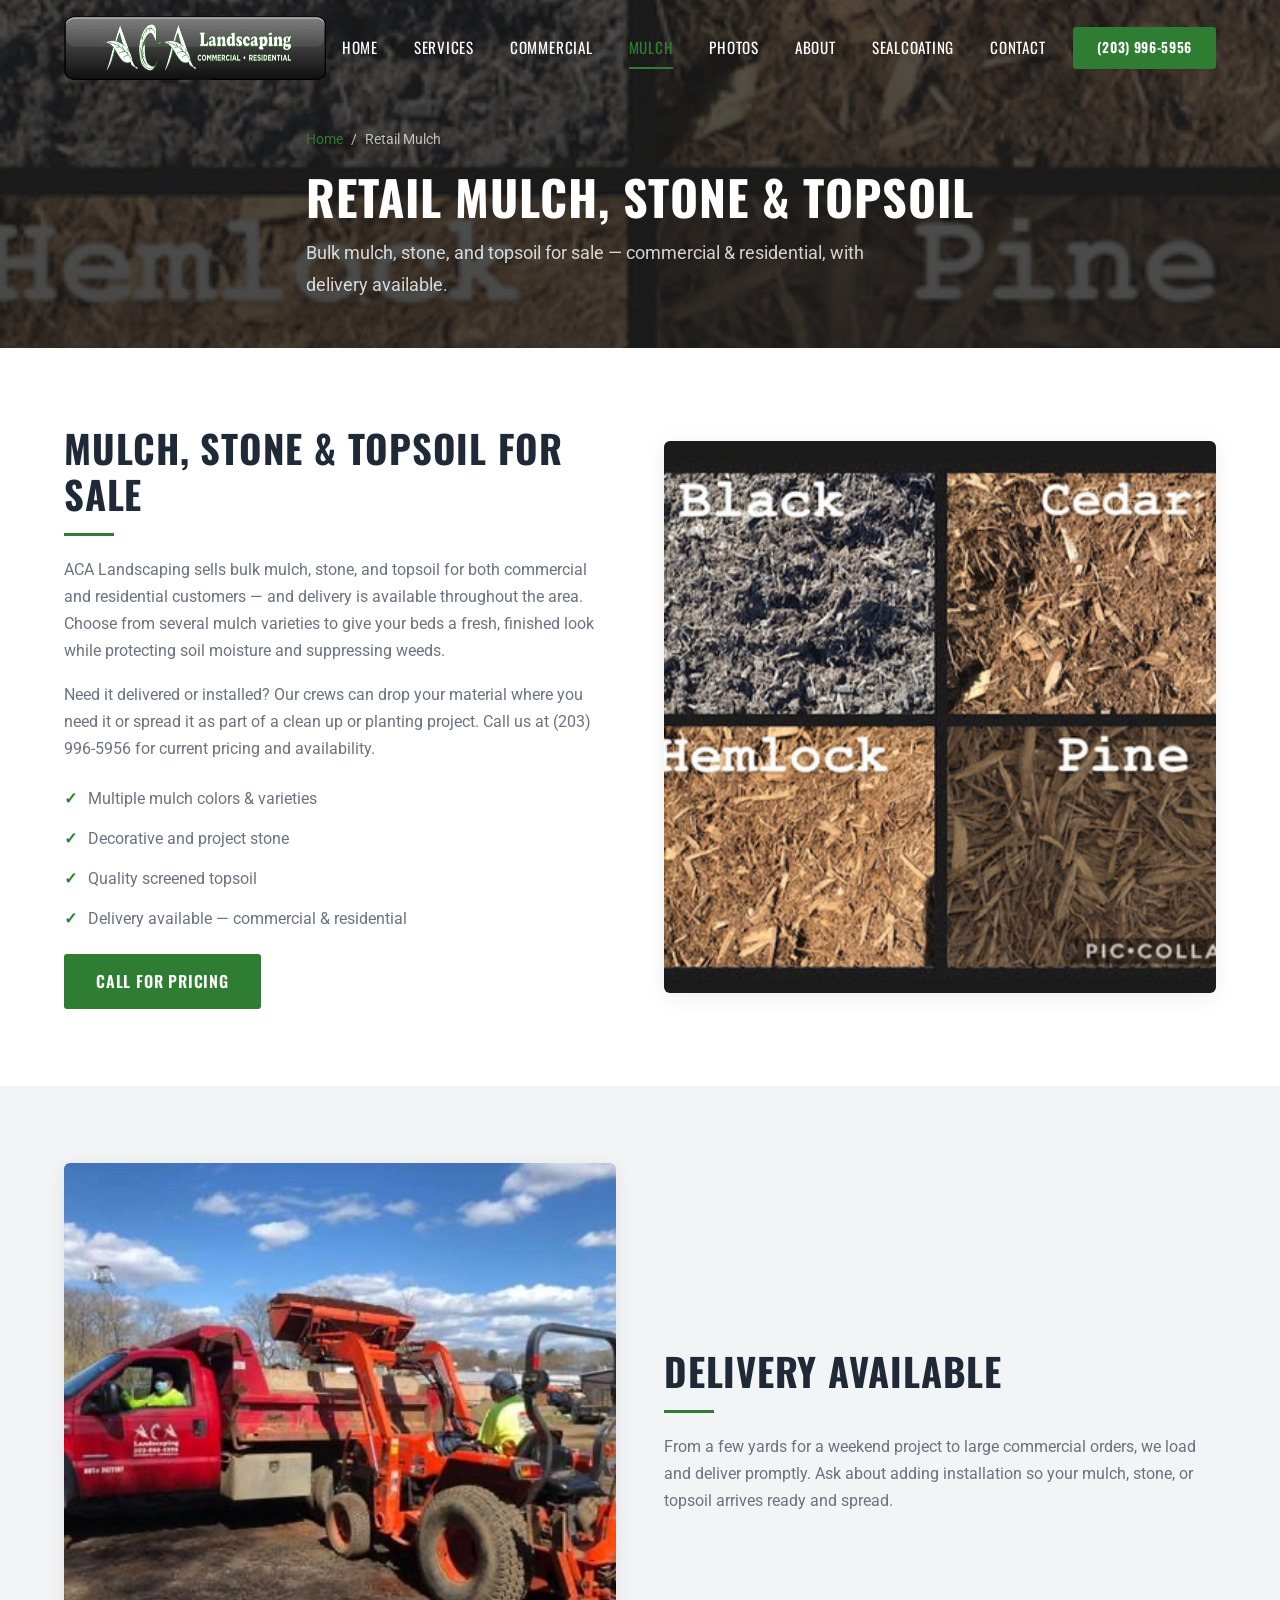
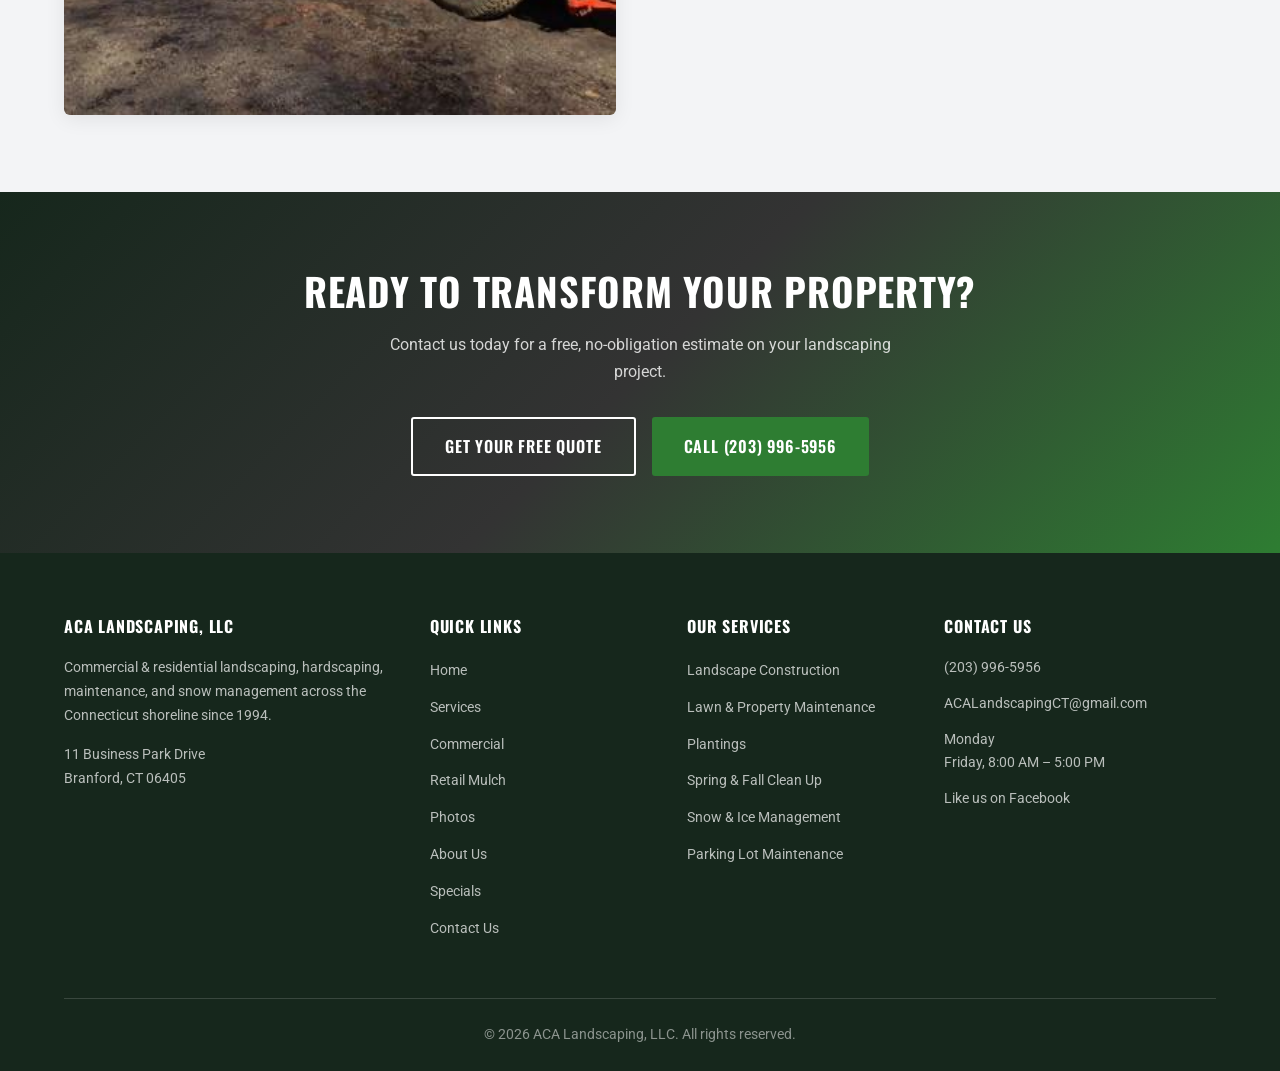
<file: retail-mulch.html>
<!DOCTYPE html>
<html lang="en">
<head>
  <meta charset="UTF-8">
  <meta name="viewport" content="width=device-width, initial-scale=1.0">
  <meta name="description" content="Bulk mulch, stone, and topsoil for sale in Connecticut — commercial & residential. Multiple mulch varieties with delivery available. Call (203) 996-5956.">
  <title>Retail Mulch, Stone & Topsoil for Sale in CT | ACA Landscaping, LLC</title>
  <link rel="preconnect" href="https://fonts.googleapis.com">
  <link rel="preconnect" href="https://fonts.gstatic.com" crossorigin>
  <link href="https://fonts.googleapis.com/css2?family=Oswald:wght@400;500;600;700&family=Roboto:wght@300;400;500;700&display=swap" rel="stylesheet">
  <link rel="canonical" href="https://acalandscapingct.com/retail-mulch">
  <link rel="icon" type="image/png" href="/favicon.png">
  <meta name="theme-color" content="#16271C">
  <meta property="og:type" content="website">
  <meta property="og:title" content="Retail Mulch, Stone & Topsoil for Sale in CT | ACA Landscaping, LLC">
  <meta property="og:description" content="Bulk mulch, stone, and topsoil for sale in Connecticut — commercial & residential. Multiple mulch varieties with delivery available. Call (203) 996-5956.">
  <meta property="og:url" content="https://acalandscapingct.com/retail-mulch">
  <meta property="og:image" content="https://acalandscapingct.com/images/aca-natural-stonework.jpg">
  <link rel="stylesheet" href="css/styles.css">
</head>
<body>  <!-- Header -->
  <header class="site-header">
    <div class="header-inner">
      <a href="/" class="header-logo">
        <img src="images/aca-logo.png" alt="ACA Landscaping, LLC logo" class="logo-badge">
      </a>
      <nav class="nav-links">
        <a href="/">Home</a>
        <a href="services">Services</a>
        <a href="commercial">Commercial</a>
        <a href="retail-mulch" class="active">Mulch</a>
        <a href="photos">Photos</a>
        <a href="about">About</a>
        <a href="https://pavement-protectors.com/" target="_blank" rel="noopener">Sealcoating</a>
        <a href="contact">Contact</a>
        <span class="nav-cta">
          <a href="tel:2039965956" class="btn btn-primary"><span class="cta-full">(203) 996-5956</span><span class="cta-short">Call Now</span></a>
        </span>
      </nav>
      <button class="hamburger" aria-label="Toggle menu">
        <span></span>
        <span></span>
        <span></span>
      </button>
    </div>
    <div class="nav-overlay"></div>
  </header>
  <!-- Page Header -->
  <section class="page-header">
    <div class="page-header-bg"><img src="images/aca-mulch-varieties.jpg" alt="" loading="eager"></div>
    <div class="container page-header-content">
      <nav class="breadcrumb">
        <a href="/">Home</a>
        <span>/</span>
        <span>Retail Mulch</span>
      </nav>
      <h1>Retail Mulch, Stone & Topsoil</h1>
      <p>Bulk mulch, stone, and topsoil for sale — commercial & residential, with delivery available.</p>
    </div>
  </section>
  <section class="section section-dark">
    <div class="container">
      <div class="service-block reveal">
        <div class="service-block-text">
          <h2>Mulch, Stone & Topsoil for Sale</h2>
          <div class="accent-line"></div>
          <p>ACA Landscaping sells bulk mulch, stone, and topsoil for both commercial and residential customers — and delivery is available throughout the area. Choose from several mulch varieties to give your beds a fresh, finished look while protecting soil moisture and suppressing weeds.</p>
          <p>Need it delivered or installed? Our crews can drop your material where you need it or spread it as part of a clean up or planting project. Call us at (203) 996-5956 for current pricing and availability.</p>
          <ul>
            <li>Multiple mulch colors &amp; varieties</li>
            <li>Decorative and project stone</li>
            <li>Quality screened topsoil</li>
            <li>Delivery available — commercial &amp; residential</li>
          </ul>
          <a href="contact" class="btn btn-primary">Call for Pricing</a>
        </div>
        <div class="service-block-image">
          <img src="images/aca-mulch-varieties.jpg" alt="Four varieties of bulk mulch" loading="lazy">
        </div>
      </div>
    </div>
  </section>

  <section class="section section-darker">
    <div class="container">
      <div class="service-block reverse reveal">
        <div class="service-block-text">
          <h2>Delivery Available</h2>
          <div class="accent-line"></div>
          <p>From a few yards for a weekend project to large commercial orders, we load and deliver promptly. Ask about adding installation so your mulch, stone, or topsoil arrives ready and spread.</p>
        </div>
        <div class="service-block-image">
          <img src="images/aca-mulch-delivery.jpg" alt="Loader filling a truck with bulk mulch for delivery" loading="lazy">
        </div>
      </div>
    </div>
  </section>
  <!-- CTA Section -->
  <section class="cta-banner">
    <div class="container cta-banner-content">
      <h2>Ready to Transform Your Property?</h2>
      <p>Contact us today for a free, no-obligation estimate on your landscaping project.</p>
      <div class="btn-group">
        <a href="contact" class="btn btn-secondary">Get Your Free Quote</a>
        <a href="tel:2039965956" class="btn btn-primary">Call (203) 996-5956</a>
      </div>
    </div>
  </section>
  <!-- Footer -->
  <footer class="site-footer">
    <div class="container">
      <div class="footer-grid">
        <div class="footer-brand">
          <h4 class="footer-heading">ACA Landscaping, LLC</h4>
          <p>Commercial &amp; residential landscaping, hardscaping, maintenance, and snow management across the Connecticut shoreline since 1994.</p>
          <p>11 Business Park Drive<br>Branford, CT 06405</p>
        </div>
        <div>
          <h4 class="footer-heading">Quick Links</h4>
          <ul class="footer-links">
            <li><a href="/">Home</a></li>
            <li><a href="services">Services</a></li>
            <li><a href="commercial">Commercial</a></li>
            <li><a href="retail-mulch">Retail Mulch</a></li>
            <li><a href="photos">Photos</a></li>
            <li><a href="about">About Us</a></li>
            <li><a href="specials">Specials</a></li>
            <li><a href="contact">Contact Us</a></li>
          </ul>
        </div>
        <div>
          <h4 class="footer-heading">Our Services</h4>
          <ul class="footer-links">
            <li><a href="construction">Landscape Construction</a></li>
            <li><a href="maintenance">Lawn &amp; Property Maintenance</a></li>
            <li><a href="planting">Plantings</a></li>
            <li><a href="spring-fall-cleanup">Spring &amp; Fall Clean Up</a></li>
            <li><a href="snow-ice-management">Snow &amp; Ice Management</a></li>
            <li><a href="parking-lot-maintenance">Parking Lot Maintenance</a></li>
          </ul>
        </div>
        <div>
          <h4 class="footer-heading">Contact Us</h4>
          <ul class="footer-contact">
            <li><a href="tel:2039965956">(203) 996-5956</a></li>
            <li><a href="mailto:ACALandscapingCT@gmail.com">ACALandscapingCT@gmail.com</a></li>
            <li>Monday<br>Friday, 8:00 AM – 5:00 PM</li>
            <li><a href="https://www.facebook.com/acalandscapingct/" target="_blank" rel="noopener">Like us on Facebook</a></li>
          </ul>
        </div>
      </div>
      <div class="footer-bottom">
        &copy; 2026 ACA Landscaping, LLC. All rights reserved.
      </div>
    </div>
  </footer>

  <script src="js/main.js"></script>
</body>
</html>
</file>
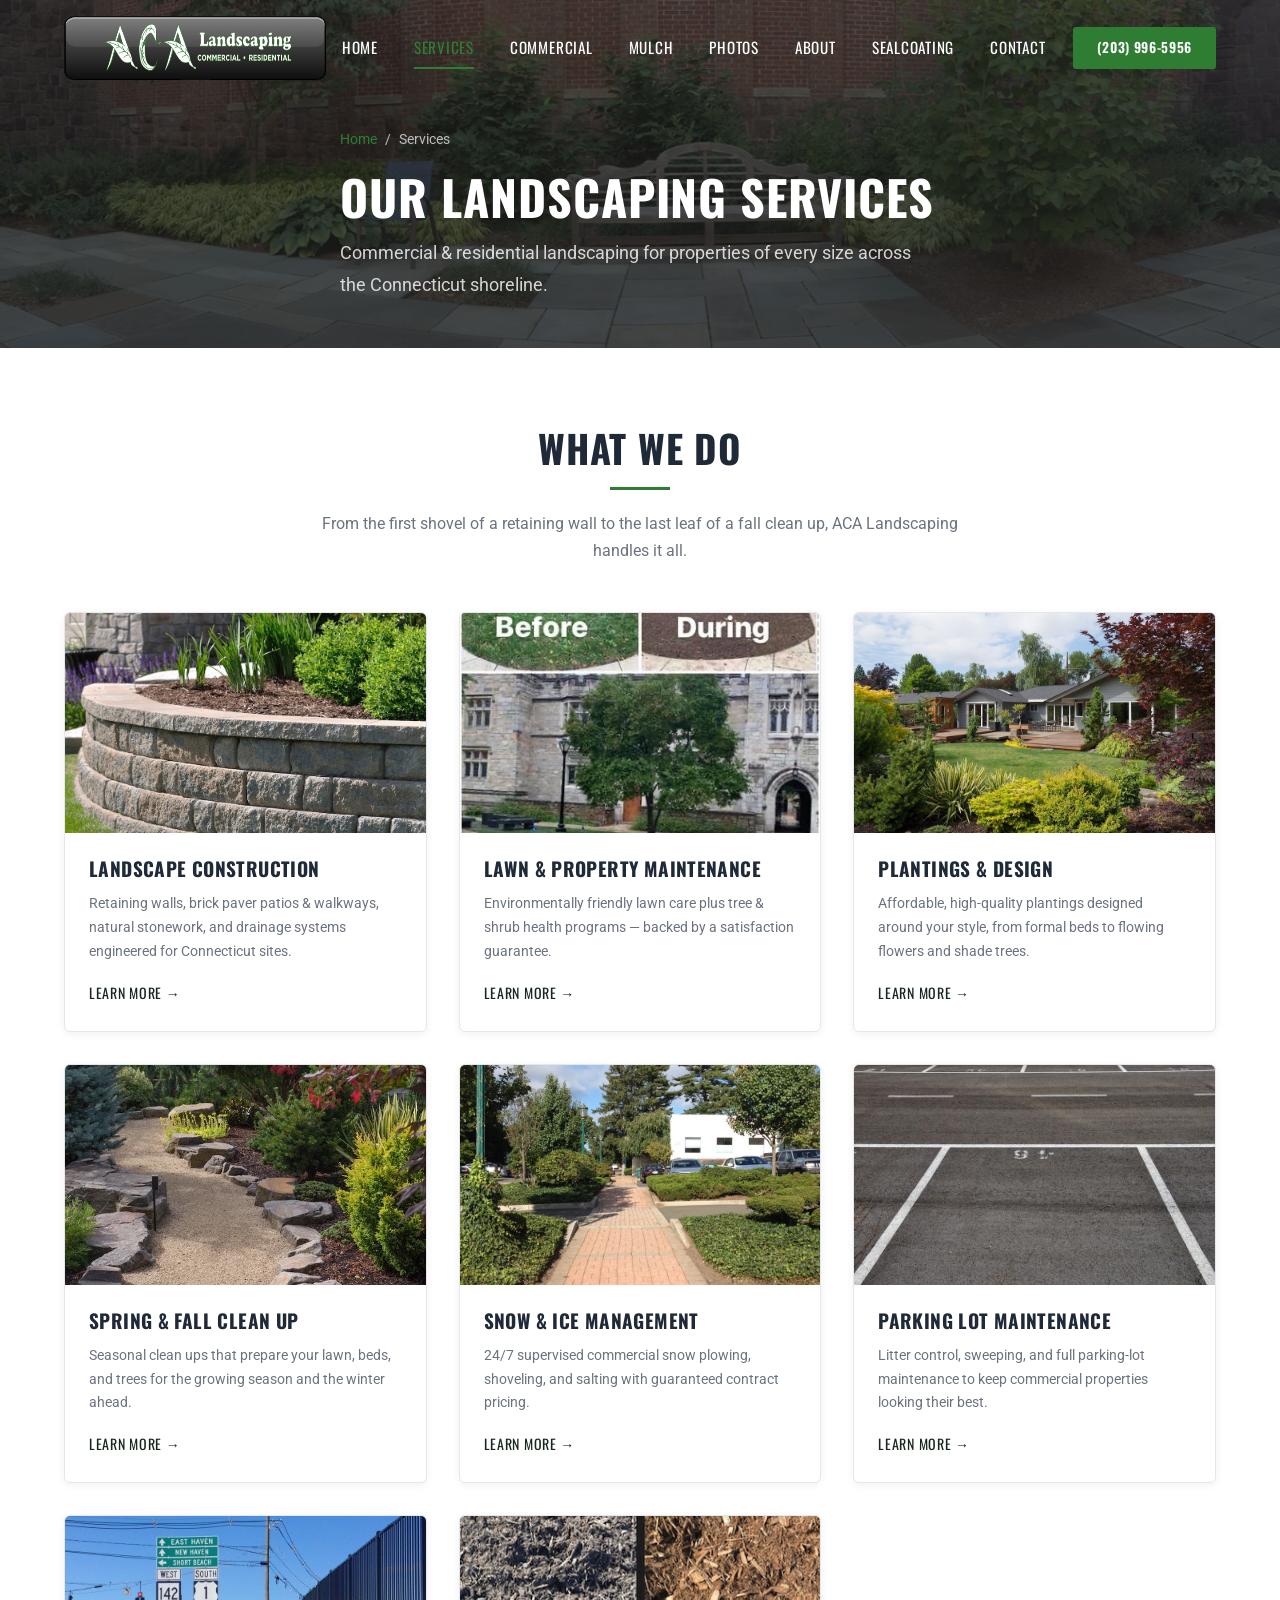
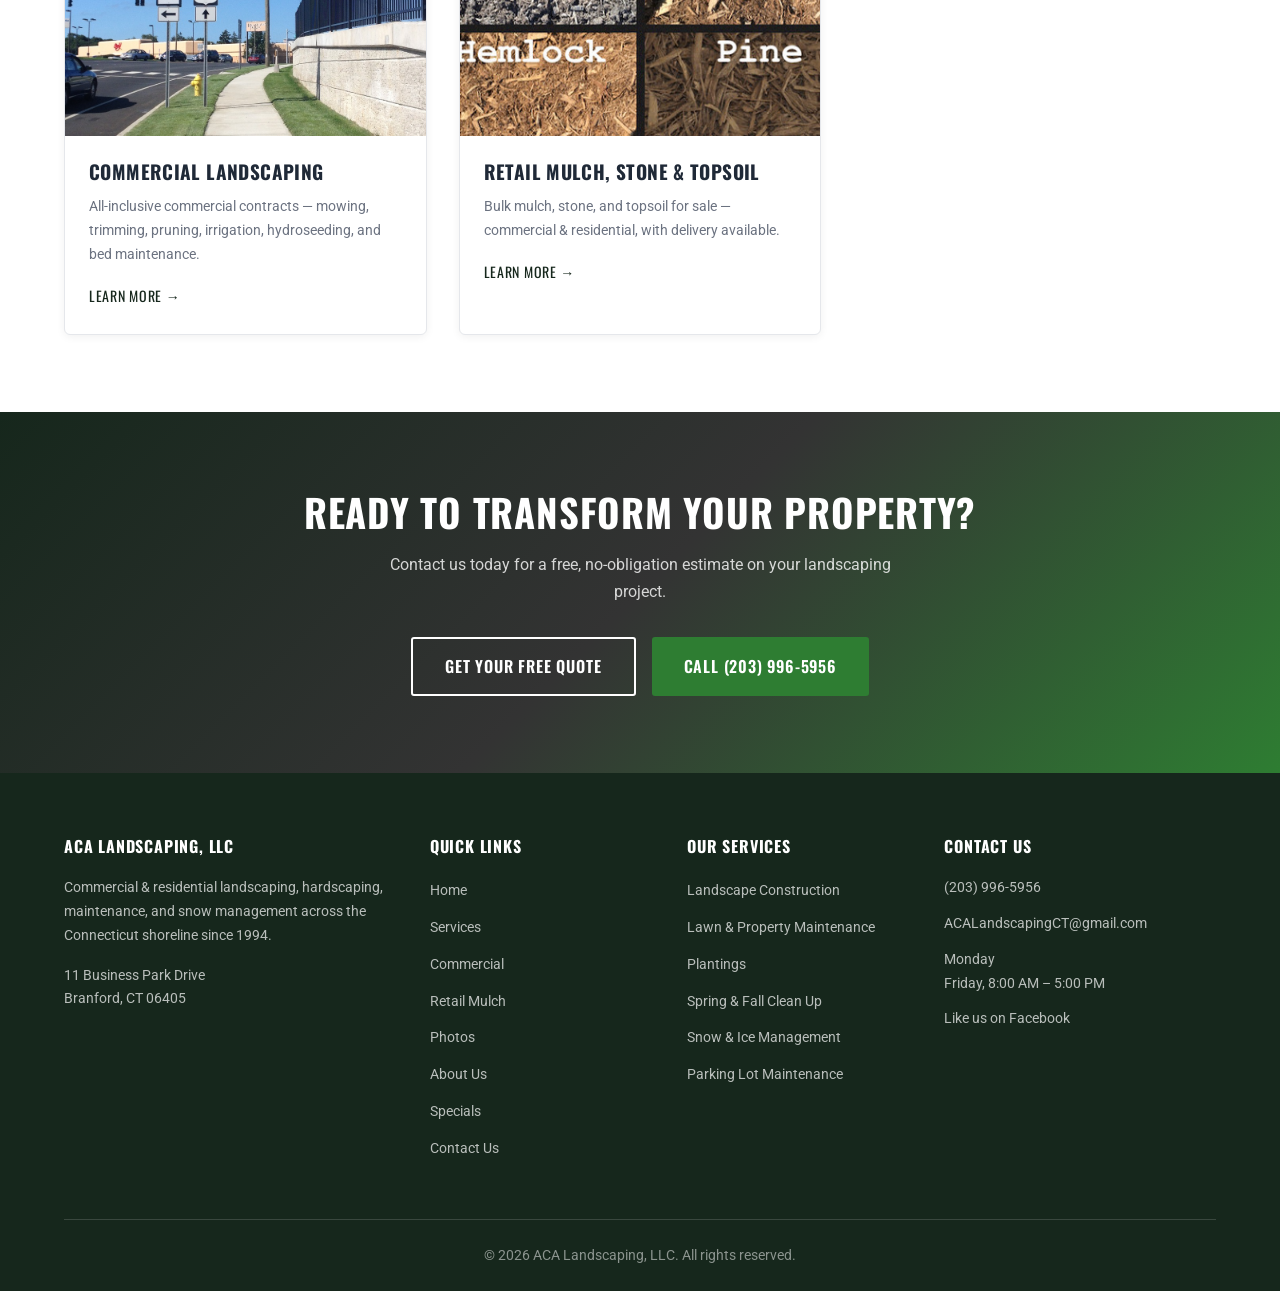
<file: services.html>
<!DOCTYPE html>
<html lang="en">
<head>
  <meta charset="UTF-8">
  <meta name="viewport" content="width=device-width, initial-scale=1.0">
  <meta name="description" content="Full-service landscaping in Connecticut: construction & hardscaping, lawn maintenance, plantings, clean ups, snow & ice management, parking-lot maintenance, and retail mulch.">
  <title>Landscaping Services in Branford & New Haven CT | ACA Landscaping, LLC</title>
  <link rel="preconnect" href="https://fonts.googleapis.com">
  <link rel="preconnect" href="https://fonts.gstatic.com" crossorigin>
  <link href="https://fonts.googleapis.com/css2?family=Oswald:wght@400;500;600;700&family=Roboto:wght@300;400;500;700&display=swap" rel="stylesheet">
  <link rel="canonical" href="https://acalandscapingct.com/services">
  <link rel="icon" type="image/png" href="/favicon.png">
  <meta name="theme-color" content="#16271C">
  <meta property="og:type" content="website">
  <meta property="og:title" content="Landscaping Services in Branford & New Haven CT | ACA Landscaping, LLC">
  <meta property="og:description" content="Full-service landscaping in Connecticut: construction & hardscaping, lawn maintenance, plantings, clean ups, snow & ice management, parking-lot maintenance, and retail mulch.">
  <meta property="og:url" content="https://acalandscapingct.com/services">
  <meta property="og:image" content="https://acalandscapingct.com/images/aca-natural-stonework.jpg">
  <link rel="stylesheet" href="css/styles.css">
</head>
<body>  <!-- Header -->
  <header class="site-header">
    <div class="header-inner">
      <a href="/" class="header-logo">
        <img src="images/aca-logo.png" alt="ACA Landscaping, LLC logo" class="logo-badge">
      </a>
      <nav class="nav-links">
        <a href="/">Home</a>
        <a href="services" class="active">Services</a>
        <a href="commercial">Commercial</a>
        <a href="retail-mulch">Mulch</a>
        <a href="photos">Photos</a>
        <a href="about">About</a>
        <a href="https://pavement-protectors.com/" target="_blank" rel="noopener">Sealcoating</a>
        <a href="contact">Contact</a>
        <span class="nav-cta">
          <a href="tel:2039965956" class="btn btn-primary"><span class="cta-full">(203) 996-5956</span><span class="cta-short">Call Now</span></a>
        </span>
      </nav>
      <button class="hamburger" aria-label="Toggle menu">
        <span></span>
        <span></span>
        <span></span>
      </button>
    </div>
    <div class="nav-overlay"></div>
  </header>
  <!-- Page Header -->
  <section class="page-header">
    <div class="page-header-bg"><img src="images/aca-natural-stonework.jpg" alt="" loading="eager"></div>
    <div class="container page-header-content">
      <nav class="breadcrumb">
        <a href="/">Home</a>
        <span>/</span>
        <span>Services</span>
      </nav>
      <h1>Our Landscaping Services</h1>
      <p>Commercial &amp; residential landscaping for properties of every size across the Connecticut shoreline.</p>
    </div>
  </section>
  <section class="section section-dark">
    <div class="container">
      <div class="section-header reveal">
        <h2>What We Do</h2>
        <div class="accent-line"></div>
        <p>From the first shovel of a retaining wall to the last leaf of a fall clean up, ACA Landscaping handles it all.</p>
      </div>
      <div class="service-grid">
        <div class="service-card reveal" data-delay="100">
          <div class="service-card-img"><img src="images/aca-brick-paver-patio.jpg" alt="Landscape Construction" loading="lazy"></div>
          <div class="service-card-body">
            <h3>Landscape Construction</h3>
            <p>Retaining walls, brick paver patios &amp; walkways, natural stonework, and drainage systems engineered for Connecticut sites.</p>
            <a href="construction" class="service-card-link">Learn More &rarr;</a>
          </div>
        </div>
        <div class="service-card reveal" data-delay="200">
          <div class="service-card-img"><img src="images/aca-yale-sod-installation.jpg" alt="Lawn & Property Maintenance" loading="lazy"></div>
          <div class="service-card-body">
            <h3>Lawn &amp; Property Maintenance</h3>
            <p>Environmentally friendly lawn care plus tree &amp; shrub health programs — backed by a satisfaction guarantee.</p>
            <a href="maintenance" class="service-card-link">Learn More &rarr;</a>
          </div>
        </div>
        <div class="service-card reveal" data-delay="300">
          <div class="service-card-img"><img src="images/aca-landscaping-5.jpg" alt="Plantings & Design" loading="lazy"></div>
          <div class="service-card-body">
            <h3>Plantings &amp; Design</h3>
            <p>Affordable, high-quality plantings designed around your style, from formal beds to flowing flowers and shade trees.</p>
            <a href="planting" class="service-card-link">Learn More &rarr;</a>
          </div>
        </div>
        <div class="service-card reveal" data-delay="100">
          <div class="service-card-img"><img src="images/aca-landscaping-4.jpg" alt="Spring & Fall Clean Up" loading="lazy"></div>
          <div class="service-card-body">
            <h3>Spring &amp; Fall Clean Up</h3>
            <p>Seasonal clean ups that prepare your lawn, beds, and trees for the growing season and the winter ahead.</p>
            <a href="spring-fall-cleanup" class="service-card-link">Learn More &rarr;</a>
          </div>
        </div>
        <div class="service-card reveal" data-delay="200">
          <div class="service-card-img"><img src="images/aca-commercial-parking-lot.jpg" alt="Snow & Ice Management" loading="lazy"></div>
          <div class="service-card-body">
            <h3>Snow &amp; Ice Management</h3>
            <p>24/7 supervised commercial snow plowing, shoveling, and salting with guaranteed contract pricing.</p>
            <a href="snow-ice-management" class="service-card-link">Learn More &rarr;</a>
          </div>
        </div>
        <div class="service-card reveal" data-delay="300">
          <div class="service-card-img"><img src="images/aca-parking-lot-maintenance.jpg" alt="Parking Lot Maintenance" loading="lazy"></div>
          <div class="service-card-body">
            <h3>Parking Lot Maintenance</h3>
            <p>Litter control, sweeping, and full parking-lot maintenance to keep commercial properties looking their best.</p>
            <a href="parking-lot-maintenance" class="service-card-link">Learn More &rarr;</a>
          </div>
        </div>
        <div class="service-card reveal" data-delay="100">
          <div class="service-card-img"><img src="images/aca-commercial-landscape-design.jpg" alt="Commercial Landscaping" loading="lazy"></div>
          <div class="service-card-body">
            <h3>Commercial Landscaping</h3>
            <p>All-inclusive commercial contracts — mowing, trimming, pruning, irrigation, hydroseeding, and bed maintenance.</p>
            <a href="commercial" class="service-card-link">Learn More &rarr;</a>
          </div>
        </div>
        <div class="service-card reveal" data-delay="200">
          <div class="service-card-img"><img src="images/aca-mulch-varieties.jpg" alt="Retail Mulch, Stone & Topsoil" loading="lazy"></div>
          <div class="service-card-body">
            <h3>Retail Mulch, Stone &amp; Topsoil</h3>
            <p>Bulk mulch, stone, and topsoil for sale — commercial &amp; residential, with delivery available.</p>
            <a href="retail-mulch" class="service-card-link">Learn More &rarr;</a>
          </div>
        </div>
      </div>
    </div>
  </section>

  <!-- CTA Section -->
  <section class="cta-banner">
    <div class="container cta-banner-content">
      <h2>Ready to Transform Your Property?</h2>
      <p>Contact us today for a free, no-obligation estimate on your landscaping project.</p>
      <div class="btn-group">
        <a href="contact" class="btn btn-secondary">Get Your Free Quote</a>
        <a href="tel:2039965956" class="btn btn-primary">Call (203) 996-5956</a>
      </div>
    </div>
  </section>
  <!-- Footer -->
  <footer class="site-footer">
    <div class="container">
      <div class="footer-grid">
        <div class="footer-brand">
          <h4 class="footer-heading">ACA Landscaping, LLC</h4>
          <p>Commercial &amp; residential landscaping, hardscaping, maintenance, and snow management across the Connecticut shoreline since 1994.</p>
          <p>11 Business Park Drive<br>Branford, CT 06405</p>
        </div>
        <div>
          <h4 class="footer-heading">Quick Links</h4>
          <ul class="footer-links">
            <li><a href="/">Home</a></li>
            <li><a href="services">Services</a></li>
            <li><a href="commercial">Commercial</a></li>
            <li><a href="retail-mulch">Retail Mulch</a></li>
            <li><a href="photos">Photos</a></li>
            <li><a href="about">About Us</a></li>
            <li><a href="specials">Specials</a></li>
            <li><a href="contact">Contact Us</a></li>
          </ul>
        </div>
        <div>
          <h4 class="footer-heading">Our Services</h4>
          <ul class="footer-links">
            <li><a href="construction">Landscape Construction</a></li>
            <li><a href="maintenance">Lawn &amp; Property Maintenance</a></li>
            <li><a href="planting">Plantings</a></li>
            <li><a href="spring-fall-cleanup">Spring &amp; Fall Clean Up</a></li>
            <li><a href="snow-ice-management">Snow &amp; Ice Management</a></li>
            <li><a href="parking-lot-maintenance">Parking Lot Maintenance</a></li>
          </ul>
        </div>
        <div>
          <h4 class="footer-heading">Contact Us</h4>
          <ul class="footer-contact">
            <li><a href="tel:2039965956">(203) 996-5956</a></li>
            <li><a href="mailto:ACALandscapingCT@gmail.com">ACALandscapingCT@gmail.com</a></li>
            <li>Monday<br>Friday, 8:00 AM – 5:00 PM</li>
            <li><a href="https://www.facebook.com/acalandscapingct/" target="_blank" rel="noopener">Like us on Facebook</a></li>
          </ul>
        </div>
      </div>
      <div class="footer-bottom">
        &copy; 2026 ACA Landscaping, LLC. All rights reserved.
      </div>
    </div>
  </footer>

  <script src="js/main.js"></script>
</body>
</html>
</file>
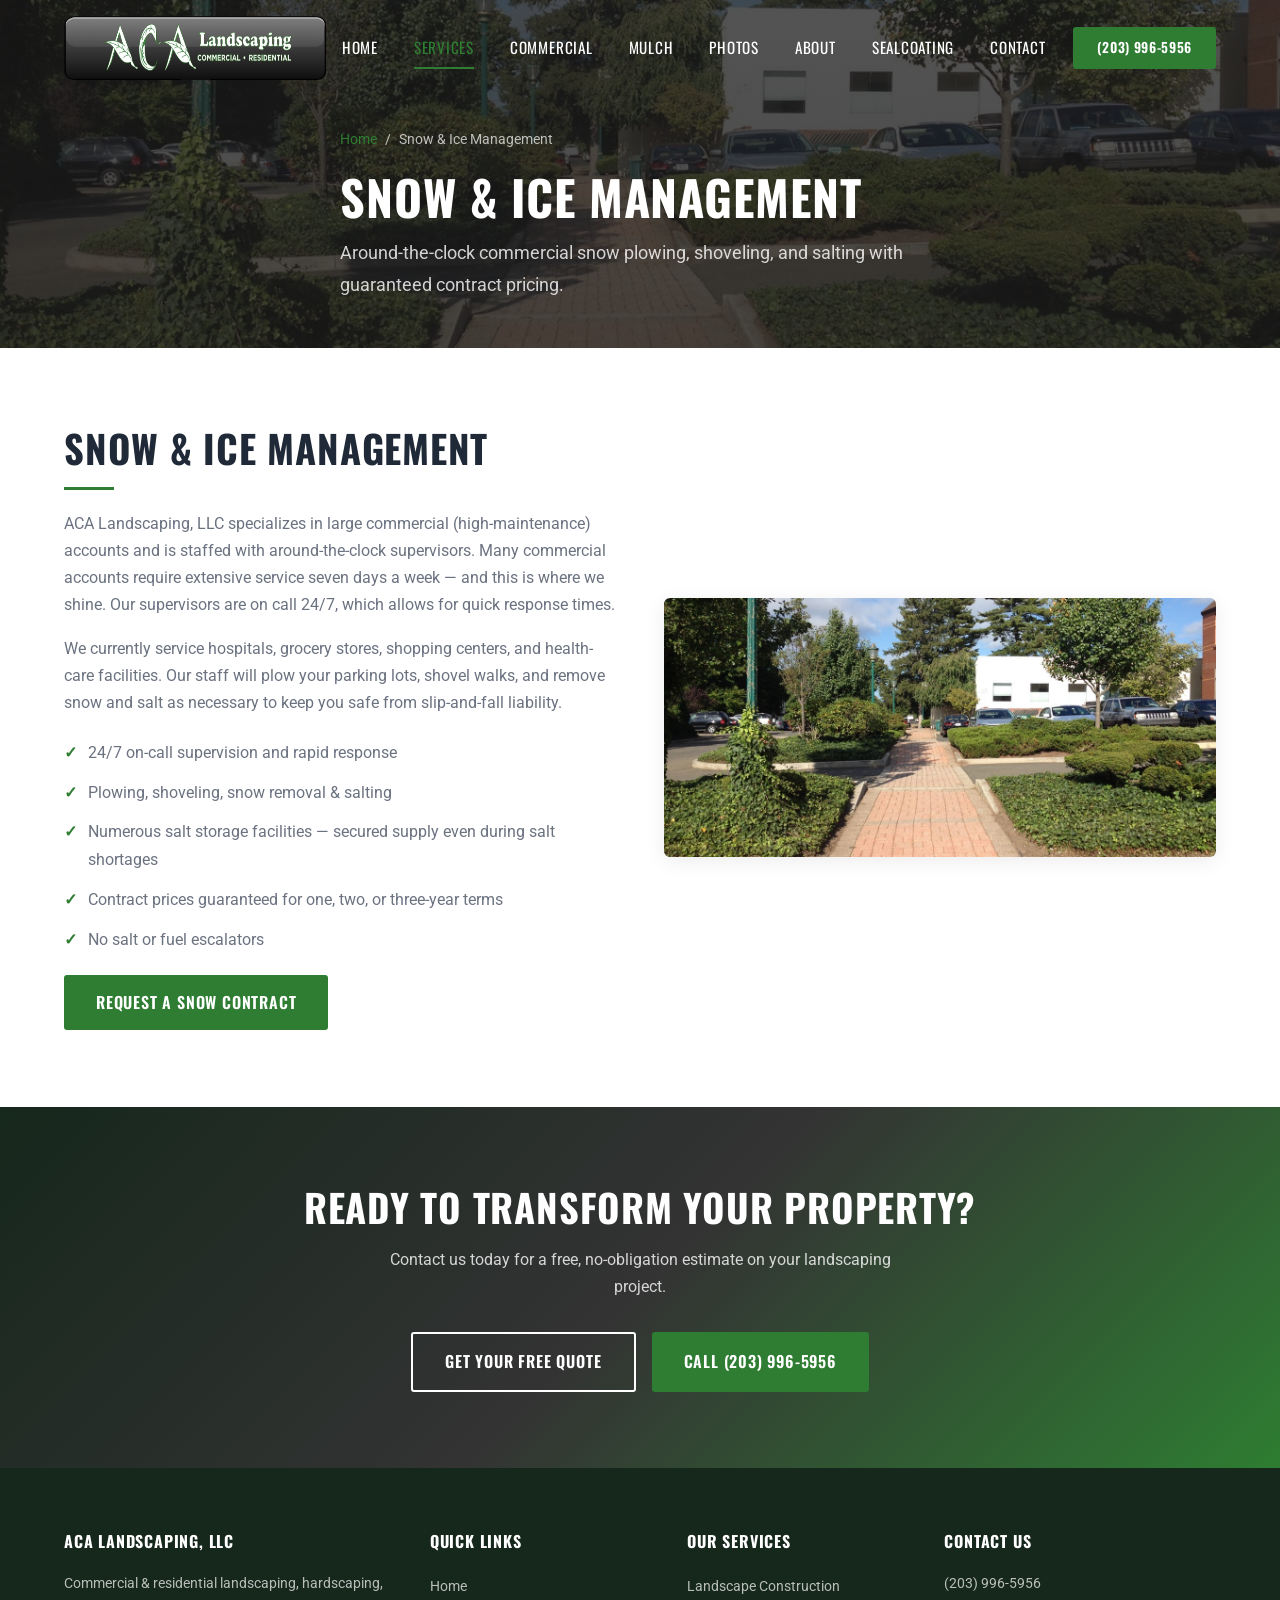
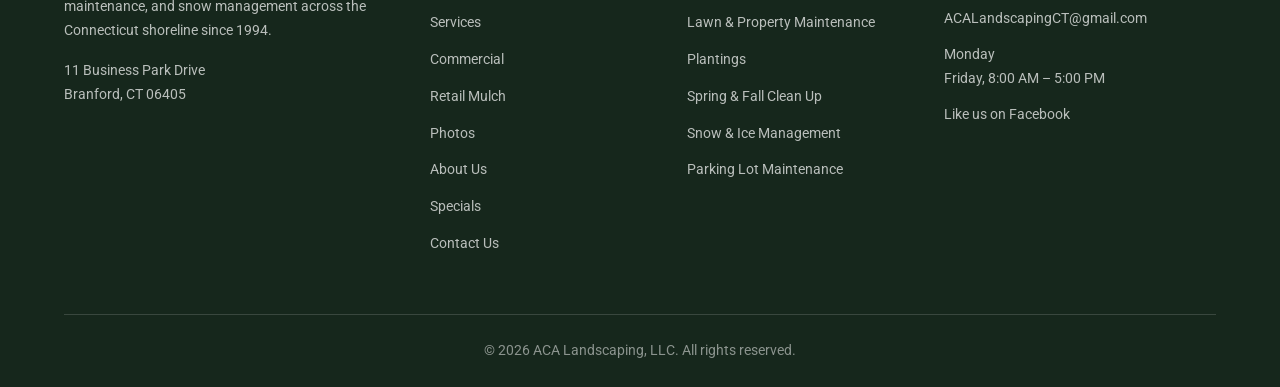
<file: snow-ice-management.html>
<!DOCTYPE html>
<html lang="en">
<head>
  <meta charset="UTF-8">
  <meta name="viewport" content="width=device-width, initial-scale=1.0">
  <meta name="description" content="24/7 supervised commercial snow and ice management in Connecticut — plowing, shoveling, snow removal, and salting for hospitals, grocery stores, shopping centers, and health-care facilities.">
  <title>Commercial Snow & Ice Management in Connecticut | ACA Landscaping, LLC</title>
  <link rel="preconnect" href="https://fonts.googleapis.com">
  <link rel="preconnect" href="https://fonts.gstatic.com" crossorigin>
  <link href="https://fonts.googleapis.com/css2?family=Oswald:wght@400;500;600;700&family=Roboto:wght@300;400;500;700&display=swap" rel="stylesheet">
  <link rel="canonical" href="https://acalandscapingct.com/snow-ice-management">
  <link rel="icon" type="image/png" href="/favicon.png">
  <meta name="theme-color" content="#16271C">
  <meta property="og:type" content="website">
  <meta property="og:title" content="Commercial Snow & Ice Management in Connecticut | ACA Landscaping, LLC">
  <meta property="og:description" content="24/7 supervised commercial snow and ice management in Connecticut — plowing, shoveling, snow removal, and salting for hospitals, grocery stores, shopping centers, and health-care facilities.">
  <meta property="og:url" content="https://acalandscapingct.com/snow-ice-management">
  <meta property="og:image" content="https://acalandscapingct.com/images/aca-natural-stonework.jpg">
  <link rel="stylesheet" href="css/styles.css">
</head>
<body>  <!-- Header -->
  <header class="site-header">
    <div class="header-inner">
      <a href="/" class="header-logo">
        <img src="images/aca-logo.png" alt="ACA Landscaping, LLC logo" class="logo-badge">
      </a>
      <nav class="nav-links">
        <a href="/">Home</a>
        <a href="services" class="active">Services</a>
        <a href="commercial">Commercial</a>
        <a href="retail-mulch">Mulch</a>
        <a href="photos">Photos</a>
        <a href="about">About</a>
        <a href="https://pavement-protectors.com/" target="_blank" rel="noopener">Sealcoating</a>
        <a href="contact">Contact</a>
        <span class="nav-cta">
          <a href="tel:2039965956" class="btn btn-primary"><span class="cta-full">(203) 996-5956</span><span class="cta-short">Call Now</span></a>
        </span>
      </nav>
      <button class="hamburger" aria-label="Toggle menu">
        <span></span>
        <span></span>
        <span></span>
      </button>
    </div>
    <div class="nav-overlay"></div>
  </header>
  <!-- Page Header -->
  <section class="page-header">
    <div class="page-header-bg"><img src="images/aca-commercial-parking-lot.jpg" alt="" loading="eager"></div>
    <div class="container page-header-content">
      <nav class="breadcrumb">
        <a href="/">Home</a>
        <span>/</span>
        <span>Snow & Ice Management</span>
      </nav>
      <h1>Snow & Ice Management</h1>
      <p>Around-the-clock commercial snow plowing, shoveling, and salting with guaranteed contract pricing.</p>
    </div>
  </section>
  <section class="section section-dark">
    <div class="container">
      <div class="service-block reveal">
        <div class="service-block-text">
          <h2>Snow & Ice Management</h2>
          <div class="accent-line"></div>
          <p>ACA Landscaping, LLC specializes in large commercial (high-maintenance) accounts and is staffed with around-the-clock supervisors. Many commercial accounts require extensive service seven days a week — and this is where we shine. Our supervisors are on call 24/7, which allows for quick response times.</p>
          <p>We currently service hospitals, grocery stores, shopping centers, and health-care facilities. Our staff will plow your parking lots, shovel walks, and remove snow and salt as necessary to keep you safe from slip-and-fall liability.</p>
          <ul>
            <li>24/7 on-call supervision and rapid response</li>
            <li>Plowing, shoveling, snow removal &amp; salting</li>
            <li>Numerous salt storage facilities — secured supply even during salt shortages</li>
            <li>Contract prices guaranteed for one, two, or three-year terms</li>
            <li>No salt or fuel escalators</li>
          </ul>
          <a href="contact" class="btn btn-primary">Request a Snow Contract</a>
        </div>
        <div class="service-block-image">
          <img src="images/aca-commercial-parking-lot.jpg" alt="Commercial parking lot serviced for snow and ice" loading="lazy">
        </div>
      </div>
    </div>
  </section>
  <!-- CTA Section -->
  <section class="cta-banner">
    <div class="container cta-banner-content">
      <h2>Ready to Transform Your Property?</h2>
      <p>Contact us today for a free, no-obligation estimate on your landscaping project.</p>
      <div class="btn-group">
        <a href="contact" class="btn btn-secondary">Get Your Free Quote</a>
        <a href="tel:2039965956" class="btn btn-primary">Call (203) 996-5956</a>
      </div>
    </div>
  </section>
  <!-- Footer -->
  <footer class="site-footer">
    <div class="container">
      <div class="footer-grid">
        <div class="footer-brand">
          <h4 class="footer-heading">ACA Landscaping, LLC</h4>
          <p>Commercial &amp; residential landscaping, hardscaping, maintenance, and snow management across the Connecticut shoreline since 1994.</p>
          <p>11 Business Park Drive<br>Branford, CT 06405</p>
        </div>
        <div>
          <h4 class="footer-heading">Quick Links</h4>
          <ul class="footer-links">
            <li><a href="/">Home</a></li>
            <li><a href="services">Services</a></li>
            <li><a href="commercial">Commercial</a></li>
            <li><a href="retail-mulch">Retail Mulch</a></li>
            <li><a href="photos">Photos</a></li>
            <li><a href="about">About Us</a></li>
            <li><a href="specials">Specials</a></li>
            <li><a href="contact">Contact Us</a></li>
          </ul>
        </div>
        <div>
          <h4 class="footer-heading">Our Services</h4>
          <ul class="footer-links">
            <li><a href="construction">Landscape Construction</a></li>
            <li><a href="maintenance">Lawn &amp; Property Maintenance</a></li>
            <li><a href="planting">Plantings</a></li>
            <li><a href="spring-fall-cleanup">Spring &amp; Fall Clean Up</a></li>
            <li><a href="snow-ice-management">Snow &amp; Ice Management</a></li>
            <li><a href="parking-lot-maintenance">Parking Lot Maintenance</a></li>
          </ul>
        </div>
        <div>
          <h4 class="footer-heading">Contact Us</h4>
          <ul class="footer-contact">
            <li><a href="tel:2039965956">(203) 996-5956</a></li>
            <li><a href="mailto:ACALandscapingCT@gmail.com">ACALandscapingCT@gmail.com</a></li>
            <li>Monday<br>Friday, 8:00 AM – 5:00 PM</li>
            <li><a href="https://www.facebook.com/acalandscapingct/" target="_blank" rel="noopener">Like us on Facebook</a></li>
          </ul>
        </div>
      </div>
      <div class="footer-bottom">
        &copy; 2026 ACA Landscaping, LLC. All rights reserved.
      </div>
    </div>
  </footer>

  <script src="js/main.js"></script>
</body>
</html>
</file>
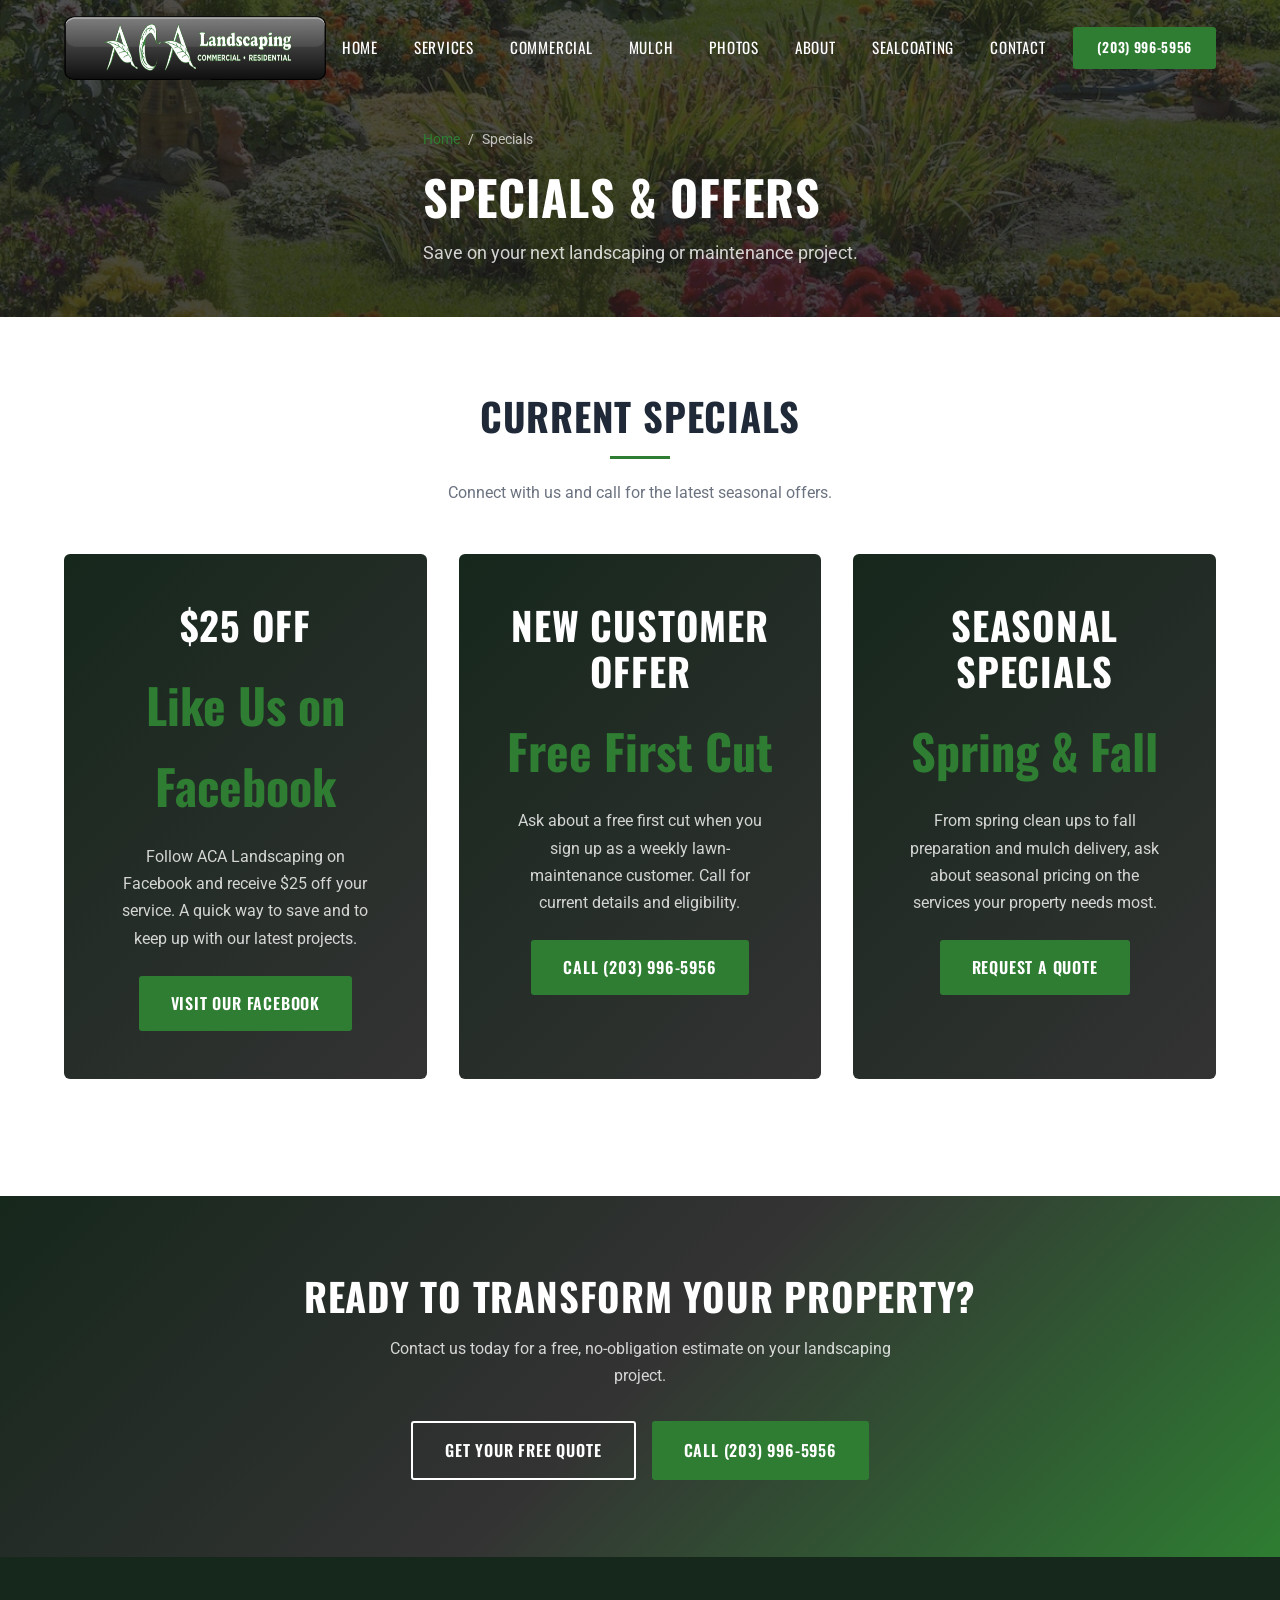
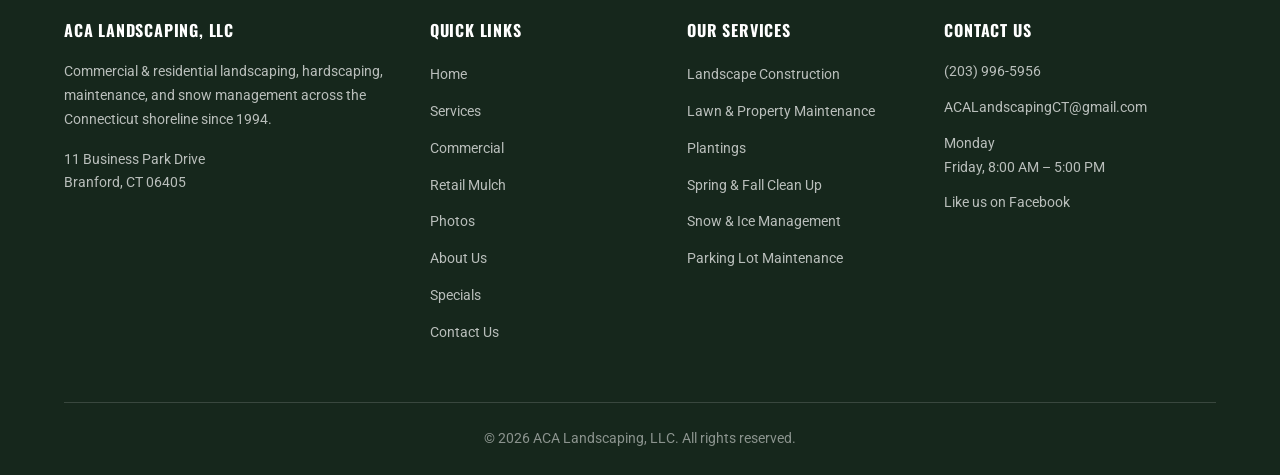
<file: specials.html>
<!DOCTYPE html>
<html lang="en">
<head>
  <meta charset="UTF-8">
  <meta name="viewport" content="width=device-width, initial-scale=1.0">
  <meta name="description" content="Current specials from ACA Landscaping — like us on Facebook for $25 off, and call about seasonal landscaping and maintenance offers in the New Haven CT area.">
  <title>Specials & Offers | ACA Landscaping, LLC — Branford CT</title>
  <link rel="preconnect" href="https://fonts.googleapis.com">
  <link rel="preconnect" href="https://fonts.gstatic.com" crossorigin>
  <link href="https://fonts.googleapis.com/css2?family=Oswald:wght@400;500;600;700&family=Roboto:wght@300;400;500;700&display=swap" rel="stylesheet">
  <link rel="canonical" href="https://acalandscapingct.com/specials">
  <link rel="icon" type="image/png" href="/favicon.png">
  <meta name="theme-color" content="#16271C">
  <meta property="og:type" content="website">
  <meta property="og:title" content="Specials & Offers | ACA Landscaping, LLC — Branford CT">
  <meta property="og:description" content="Current specials from ACA Landscaping — like us on Facebook for $25 off, and call about seasonal landscaping and maintenance offers in the New Haven CT area.">
  <meta property="og:url" content="https://acalandscapingct.com/specials">
  <meta property="og:image" content="https://acalandscapingct.com/images/aca-natural-stonework.jpg">
  <link rel="stylesheet" href="css/styles.css">
</head>
<body>  <!-- Header -->
  <header class="site-header">
    <div class="header-inner">
      <a href="/" class="header-logo">
        <img src="images/aca-logo.png" alt="ACA Landscaping, LLC logo" class="logo-badge">
      </a>
      <nav class="nav-links">
        <a href="/">Home</a>
        <a href="services">Services</a>
        <a href="commercial">Commercial</a>
        <a href="retail-mulch">Mulch</a>
        <a href="photos">Photos</a>
        <a href="about">About</a>
        <a href="https://pavement-protectors.com/" target="_blank" rel="noopener">Sealcoating</a>
        <a href="contact">Contact</a>
        <span class="nav-cta">
          <a href="tel:2039965956" class="btn btn-primary"><span class="cta-full">(203) 996-5956</span><span class="cta-short">Call Now</span></a>
        </span>
      </nav>
      <button class="hamburger" aria-label="Toggle menu">
        <span></span>
        <span></span>
        <span></span>
      </button>
    </div>
    <div class="nav-overlay"></div>
  </header>
  <!-- Page Header -->
  <section class="page-header">
    <div class="page-header-bg"><img src="images/aca-landscaping-2.jpg" alt="" loading="eager"></div>
    <div class="container page-header-content">
      <nav class="breadcrumb">
        <a href="/">Home</a>
        <span>/</span>
        <span>Specials</span>
      </nav>
      <h1>Specials & Offers</h1>
      <p>Save on your next landscaping or maintenance project.</p>
    </div>
  </section>
  <section class="section section-dark">
    <div class="container">
      <div class="section-header reveal">
        <h2>Current Specials</h2>
        <div class="accent-line"></div>
        <p>Connect with us and call for the latest seasonal offers.</p>
      </div>
      <div class="service-grid">
        <div class="promo-card reveal" data-delay="100">
          <h3>$25 Off</h3>
          <p class="price">Like Us on Facebook</p>
          <p>Follow ACA Landscaping on Facebook and receive $25 off your service. A quick way to save and to keep up with our latest projects.</p>
          <a href="https://www.facebook.com/acalandscapingct/" target="_blank" rel="noopener" class="btn btn-primary">Visit Our Facebook</a>
        </div>
        <div class="promo-card reveal" data-delay="200">
          <h3>New Customer Offer</h3>
          <p class="price">Free First Cut</p>
          <p>Ask about a free first cut when you sign up as a weekly lawn-maintenance customer. Call for current details and eligibility.</p>
          <a href="tel:2039965956" class="btn btn-primary">Call (203) 996-5956</a>
        </div>
        <div class="promo-card reveal" data-delay="300">
          <h3>Seasonal Specials</h3>
          <p class="price">Spring &amp; Fall</p>
          <p>From spring clean ups to fall preparation and mulch delivery, ask about seasonal pricing on the services your property needs most.</p>
          <a href="contact" class="btn btn-primary">Request a Quote</a>
        </div>
      </div>
    </div>
  </section>

  <!-- CTA Section -->
  <section class="cta-banner">
    <div class="container cta-banner-content">
      <h2>Ready to Transform Your Property?</h2>
      <p>Contact us today for a free, no-obligation estimate on your landscaping project.</p>
      <div class="btn-group">
        <a href="contact" class="btn btn-secondary">Get Your Free Quote</a>
        <a href="tel:2039965956" class="btn btn-primary">Call (203) 996-5956</a>
      </div>
    </div>
  </section>
  <!-- Footer -->
  <footer class="site-footer">
    <div class="container">
      <div class="footer-grid">
        <div class="footer-brand">
          <h4 class="footer-heading">ACA Landscaping, LLC</h4>
          <p>Commercial &amp; residential landscaping, hardscaping, maintenance, and snow management across the Connecticut shoreline since 1994.</p>
          <p>11 Business Park Drive<br>Branford, CT 06405</p>
        </div>
        <div>
          <h4 class="footer-heading">Quick Links</h4>
          <ul class="footer-links">
            <li><a href="/">Home</a></li>
            <li><a href="services">Services</a></li>
            <li><a href="commercial">Commercial</a></li>
            <li><a href="retail-mulch">Retail Mulch</a></li>
            <li><a href="photos">Photos</a></li>
            <li><a href="about">About Us</a></li>
            <li><a href="specials">Specials</a></li>
            <li><a href="contact">Contact Us</a></li>
          </ul>
        </div>
        <div>
          <h4 class="footer-heading">Our Services</h4>
          <ul class="footer-links">
            <li><a href="construction">Landscape Construction</a></li>
            <li><a href="maintenance">Lawn &amp; Property Maintenance</a></li>
            <li><a href="planting">Plantings</a></li>
            <li><a href="spring-fall-cleanup">Spring &amp; Fall Clean Up</a></li>
            <li><a href="snow-ice-management">Snow &amp; Ice Management</a></li>
            <li><a href="parking-lot-maintenance">Parking Lot Maintenance</a></li>
          </ul>
        </div>
        <div>
          <h4 class="footer-heading">Contact Us</h4>
          <ul class="footer-contact">
            <li><a href="tel:2039965956">(203) 996-5956</a></li>
            <li><a href="mailto:ACALandscapingCT@gmail.com">ACALandscapingCT@gmail.com</a></li>
            <li>Monday<br>Friday, 8:00 AM – 5:00 PM</li>
            <li><a href="https://www.facebook.com/acalandscapingct/" target="_blank" rel="noopener">Like us on Facebook</a></li>
          </ul>
        </div>
      </div>
      <div class="footer-bottom">
        &copy; 2026 ACA Landscaping, LLC. All rights reserved.
      </div>
    </div>
  </footer>

  <script src="js/main.js"></script>
</body>
</html>
</file>
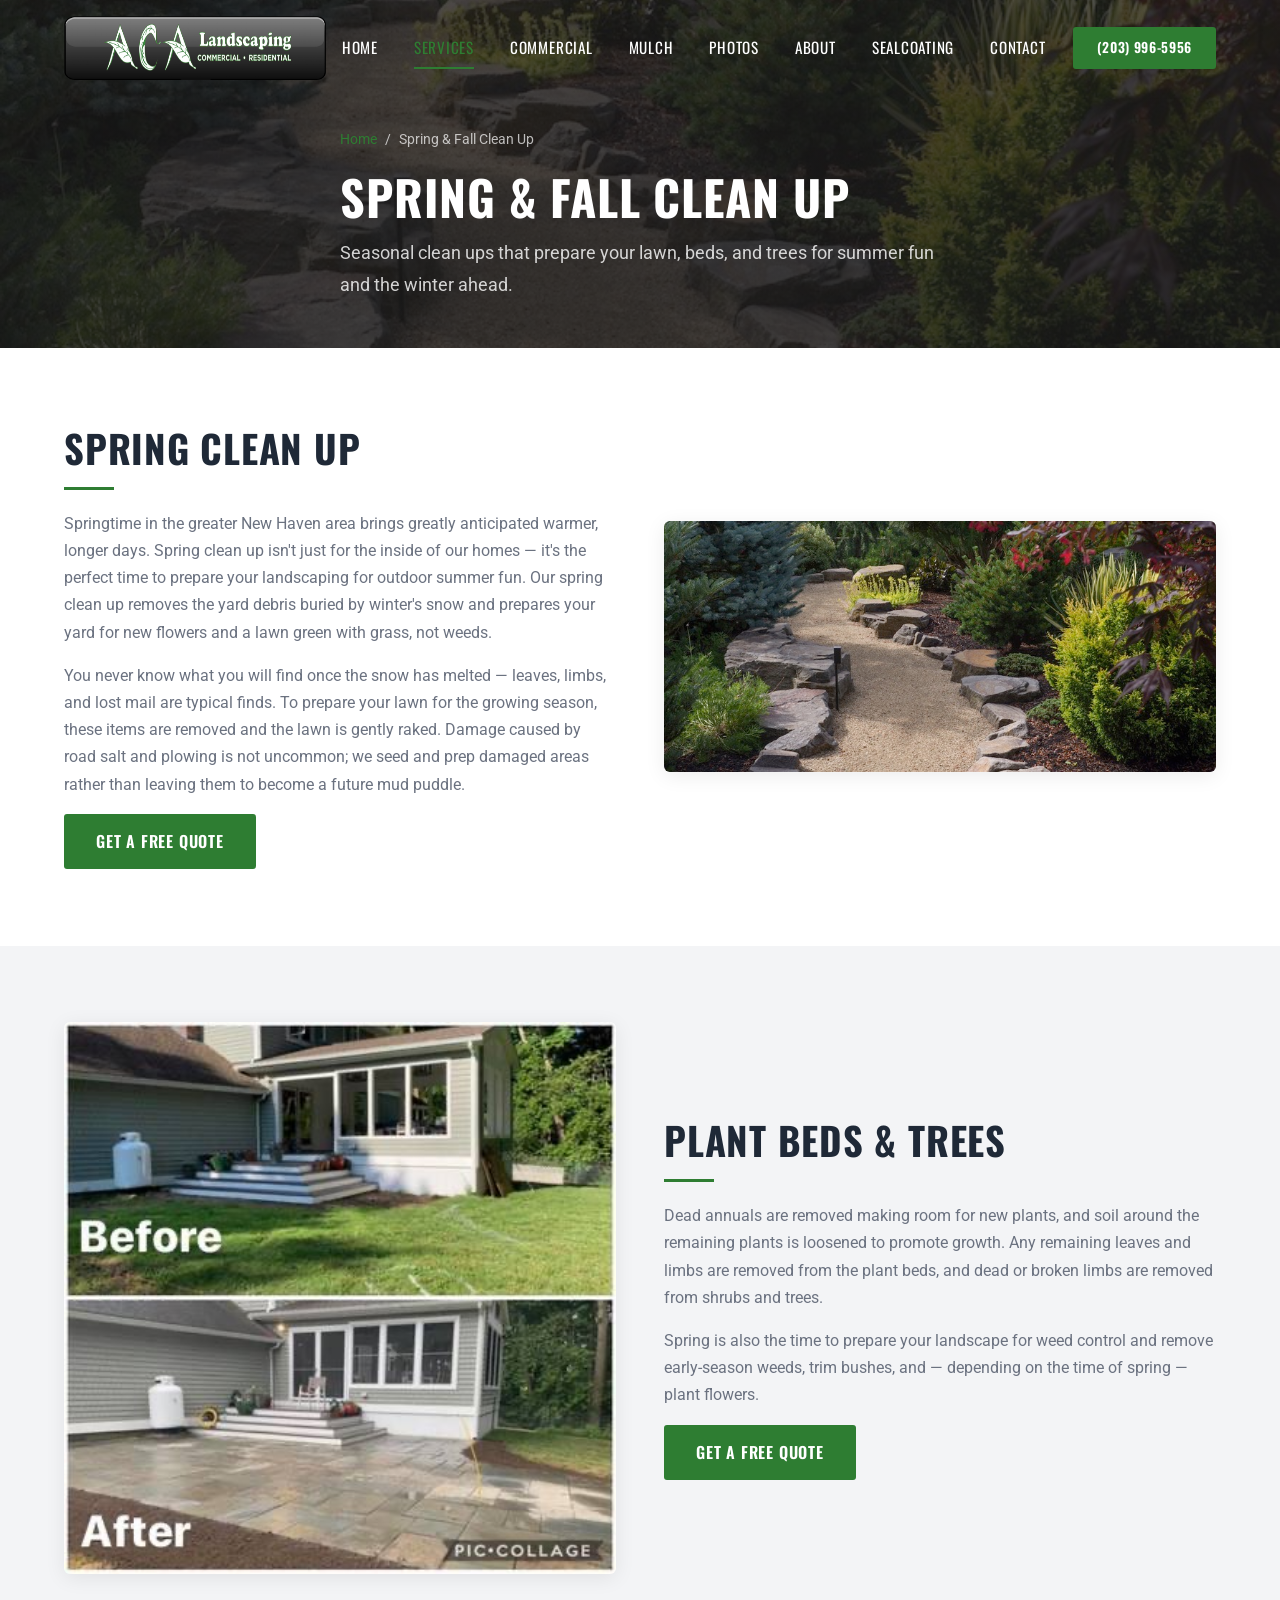
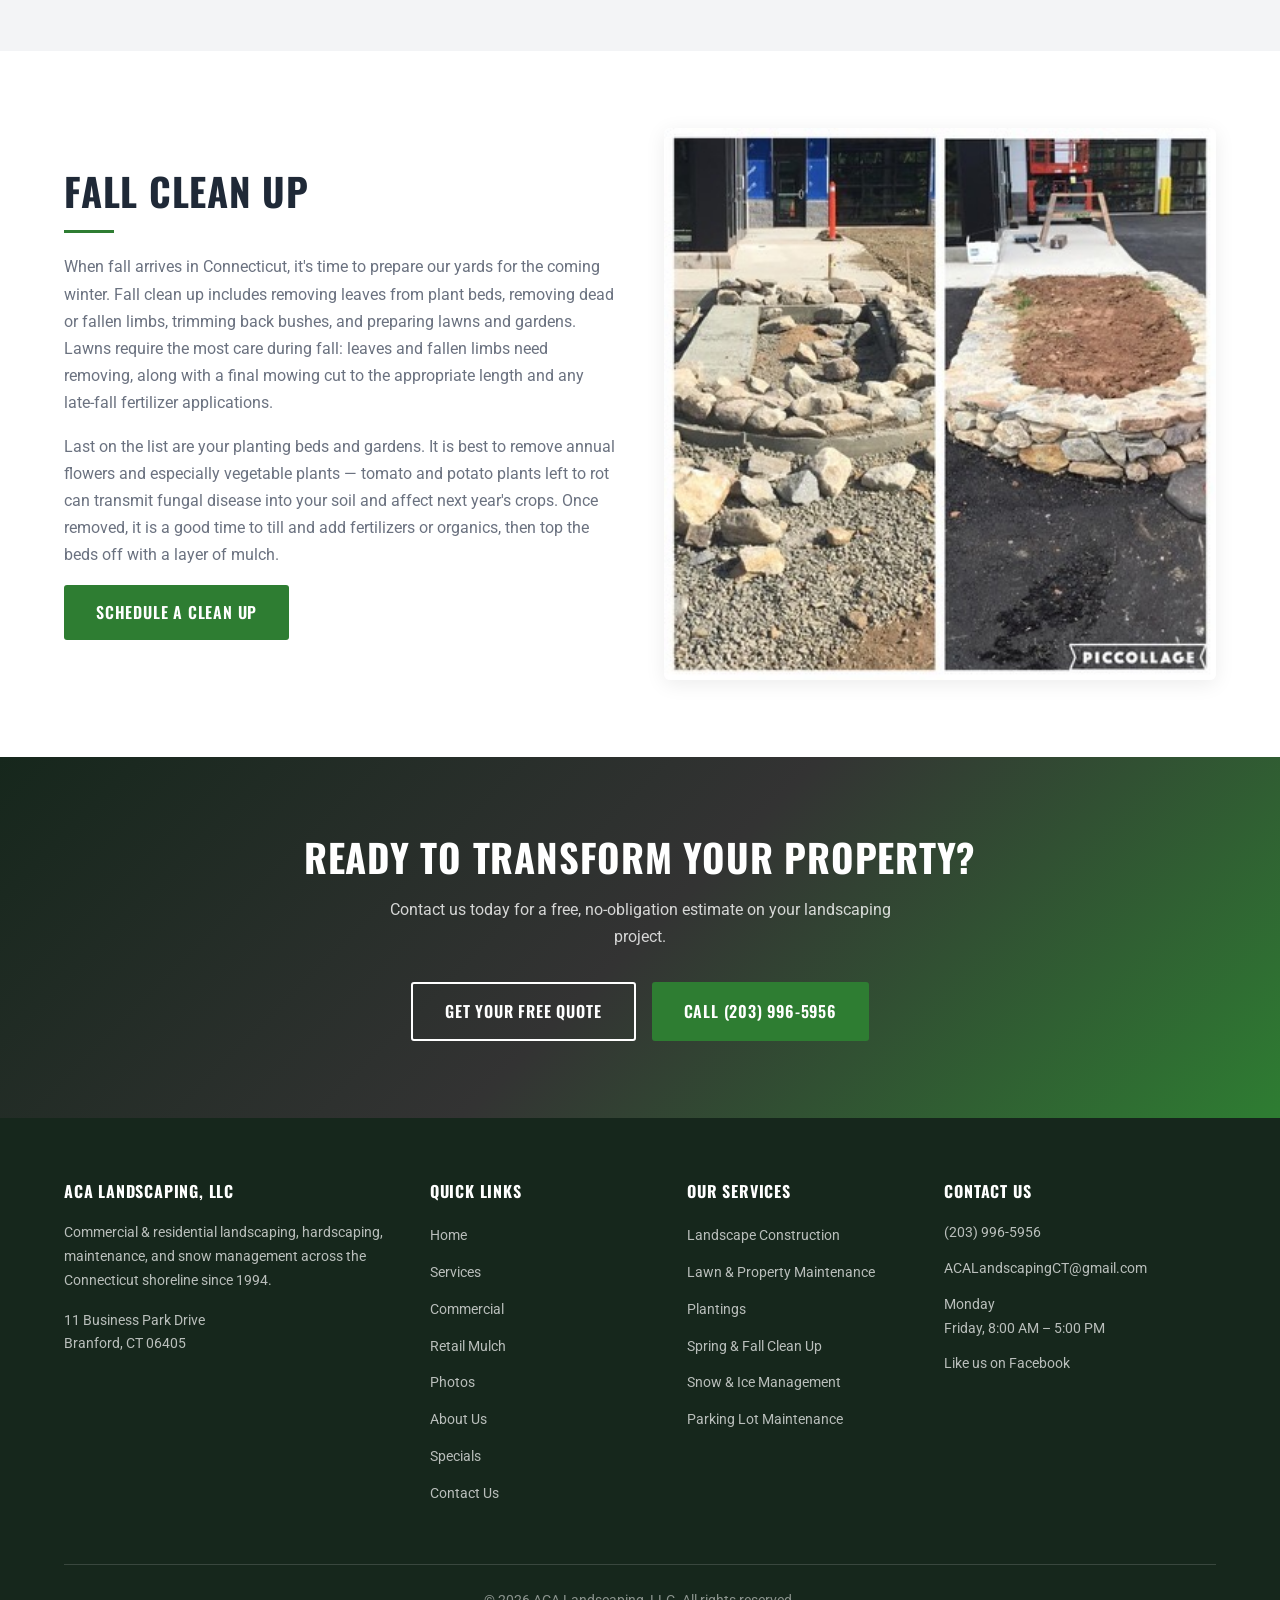
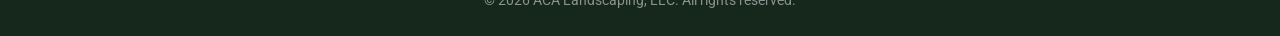
<file: spring-fall-cleanup.html>
<!DOCTYPE html>
<html lang="en">
<head>
  <meta charset="UTF-8">
  <meta name="viewport" content="width=device-width, initial-scale=1.0">
  <meta name="description" content="Professional spring and fall clean up in the greater New Haven CT area — debris removal, bed prep, lawn repair, leaf removal, trimming, and winter preparation.">
  <title>Spring & Fall Clean Up in Greater New Haven CT | ACA Landscaping, LLC</title>
  <link rel="preconnect" href="https://fonts.googleapis.com">
  <link rel="preconnect" href="https://fonts.gstatic.com" crossorigin>
  <link href="https://fonts.googleapis.com/css2?family=Oswald:wght@400;500;600;700&family=Roboto:wght@300;400;500;700&display=swap" rel="stylesheet">
  <link rel="canonical" href="https://acalandscapingct.com/spring-fall-cleanup">
  <link rel="icon" type="image/png" href="/favicon.png">
  <meta name="theme-color" content="#16271C">
  <meta property="og:type" content="website">
  <meta property="og:title" content="Spring & Fall Clean Up in Greater New Haven CT | ACA Landscaping, LLC">
  <meta property="og:description" content="Professional spring and fall clean up in the greater New Haven CT area — debris removal, bed prep, lawn repair, leaf removal, trimming, and winter preparation.">
  <meta property="og:url" content="https://acalandscapingct.com/spring-fall-cleanup">
  <meta property="og:image" content="https://acalandscapingct.com/images/aca-natural-stonework.jpg">
  <link rel="stylesheet" href="css/styles.css">
</head>
<body>  <!-- Header -->
  <header class="site-header">
    <div class="header-inner">
      <a href="/" class="header-logo">
        <img src="images/aca-logo.png" alt="ACA Landscaping, LLC logo" class="logo-badge">
      </a>
      <nav class="nav-links">
        <a href="/">Home</a>
        <a href="services" class="active">Services</a>
        <a href="commercial">Commercial</a>
        <a href="retail-mulch">Mulch</a>
        <a href="photos">Photos</a>
        <a href="about">About</a>
        <a href="https://pavement-protectors.com/" target="_blank" rel="noopener">Sealcoating</a>
        <a href="contact">Contact</a>
        <span class="nav-cta">
          <a href="tel:2039965956" class="btn btn-primary"><span class="cta-full">(203) 996-5956</span><span class="cta-short">Call Now</span></a>
        </span>
      </nav>
      <button class="hamburger" aria-label="Toggle menu">
        <span></span>
        <span></span>
        <span></span>
      </button>
    </div>
    <div class="nav-overlay"></div>
  </header>
  <!-- Page Header -->
  <section class="page-header">
    <div class="page-header-bg"><img src="images/aca-landscaping-4.jpg" alt="" loading="eager"></div>
    <div class="container page-header-content">
      <nav class="breadcrumb">
        <a href="/">Home</a>
        <span>/</span>
        <span>Spring & Fall Clean Up</span>
      </nav>
      <h1>Spring & Fall Clean Up</h1>
      <p>Seasonal clean ups that prepare your lawn, beds, and trees for summer fun and the winter ahead.</p>
    </div>
  </section>
  <section class="section section-dark">
    <div class="container">
      <div class="service-block reveal">
        <div class="service-block-text">
          <h2>Spring Clean Up</h2>
          <div class="accent-line"></div>
          <p>Springtime in the greater New Haven area brings greatly anticipated warmer, longer days. Spring clean up isn't just for the inside of our homes — it's the perfect time to prepare your landscaping for outdoor summer fun. Our spring clean up removes the yard debris buried by winter's snow and prepares your yard for new flowers and a lawn green with grass, not weeds.</p>
          <p>You never know what you will find once the snow has melted — leaves, limbs, and lost mail are typical finds. To prepare your lawn for the growing season, these items are removed and the lawn is gently raked. Damage caused by road salt and plowing is not uncommon; we seed and prep damaged areas rather than leaving them to become a future mud puddle.</p>
          <a href="contact" class="btn btn-primary">Get a Free Quote</a>
        </div>
        <div class="service-block-image">
          <img src="images/aca-landscaping-4.jpg" alt="Spring clean up of lawn and beds" loading="lazy">
        </div>
      </div>
    </div>
  </section>

  <section class="section section-darker">
    <div class="container">
      <div class="service-block reverse reveal">
        <div class="service-block-text">
          <h2>Plant Beds & Trees</h2>
          <div class="accent-line"></div>
          <p>Dead annuals are removed making room for new plants, and soil around the remaining plants is loosened to promote growth. Any remaining leaves and limbs are removed from the plant beds, and dead or broken limbs are removed from shrubs and trees.</p>
          <p>Spring is also the time to prepare your landscape for weed control and remove early-season weeds, trim bushes, and — depending on the time of spring — plant flowers.</p>
          <a href="contact" class="btn btn-primary">Get a Free Quote</a>
        </div>
        <div class="service-block-image">
          <img src="images/aca-bluestone-patio.jpg" alt="Cleaned and mulched planting beds" loading="lazy">
        </div>
      </div>
    </div>
  </section>

  <section class="section section-dark">
    <div class="container">
      <div class="service-block reveal">
        <div class="service-block-text">
          <h2>Fall Clean Up</h2>
          <div class="accent-line"></div>
          <p>When fall arrives in Connecticut, it's time to prepare our yards for the coming winter. Fall clean up includes removing leaves from plant beds, removing dead or fallen limbs, trimming back bushes, and preparing lawns and gardens. Lawns require the most care during fall: leaves and fallen limbs need removing, along with a final mowing cut to the appropriate length and any late-fall fertilizer applications.</p>
          <p>Last on the list are your planting beds and gardens. It is best to remove annual flowers and especially vegetable plants — tomato and potato plants left to rot can transmit fungal disease into your soil and affect next year's crops. Once removed, it is a good time to till and add fertilizers or organics, then top the beds off with a layer of mulch.</p>
          <a href="contact" class="btn btn-primary">Schedule a Clean Up</a>
        </div>
        <div class="service-block-image">
          <img src="images/aca-landscape-gallery-1.jpg" alt="Fall clean up and leaf removal" loading="lazy">
        </div>
      </div>
    </div>
  </section>
  <!-- CTA Section -->
  <section class="cta-banner">
    <div class="container cta-banner-content">
      <h2>Ready to Transform Your Property?</h2>
      <p>Contact us today for a free, no-obligation estimate on your landscaping project.</p>
      <div class="btn-group">
        <a href="contact" class="btn btn-secondary">Get Your Free Quote</a>
        <a href="tel:2039965956" class="btn btn-primary">Call (203) 996-5956</a>
      </div>
    </div>
  </section>
  <!-- Footer -->
  <footer class="site-footer">
    <div class="container">
      <div class="footer-grid">
        <div class="footer-brand">
          <h4 class="footer-heading">ACA Landscaping, LLC</h4>
          <p>Commercial &amp; residential landscaping, hardscaping, maintenance, and snow management across the Connecticut shoreline since 1994.</p>
          <p>11 Business Park Drive<br>Branford, CT 06405</p>
        </div>
        <div>
          <h4 class="footer-heading">Quick Links</h4>
          <ul class="footer-links">
            <li><a href="/">Home</a></li>
            <li><a href="services">Services</a></li>
            <li><a href="commercial">Commercial</a></li>
            <li><a href="retail-mulch">Retail Mulch</a></li>
            <li><a href="photos">Photos</a></li>
            <li><a href="about">About Us</a></li>
            <li><a href="specials">Specials</a></li>
            <li><a href="contact">Contact Us</a></li>
          </ul>
        </div>
        <div>
          <h4 class="footer-heading">Our Services</h4>
          <ul class="footer-links">
            <li><a href="construction">Landscape Construction</a></li>
            <li><a href="maintenance">Lawn &amp; Property Maintenance</a></li>
            <li><a href="planting">Plantings</a></li>
            <li><a href="spring-fall-cleanup">Spring &amp; Fall Clean Up</a></li>
            <li><a href="snow-ice-management">Snow &amp; Ice Management</a></li>
            <li><a href="parking-lot-maintenance">Parking Lot Maintenance</a></li>
          </ul>
        </div>
        <div>
          <h4 class="footer-heading">Contact Us</h4>
          <ul class="footer-contact">
            <li><a href="tel:2039965956">(203) 996-5956</a></li>
            <li><a href="mailto:ACALandscapingCT@gmail.com">ACALandscapingCT@gmail.com</a></li>
            <li>Monday<br>Friday, 8:00 AM – 5:00 PM</li>
            <li><a href="https://www.facebook.com/acalandscapingct/" target="_blank" rel="noopener">Like us on Facebook</a></li>
          </ul>
        </div>
      </div>
      <div class="footer-bottom">
        &copy; 2026 ACA Landscaping, LLC. All rights reserved.
      </div>
    </div>
  </footer>

  <script src="js/main.js"></script>
</body>
</html>
</file>
<file: css/styles.css>
/* ============================================
   Pavement Protectors
   Main Stylesheet
   ============================================ */

/* --- Design Tokens --- */
:root {
  /* Brand Colors */
  --primary: #16271C;
  --accent: #2E7D32;
  --accent-hover: #1B5E20;
  --gray: #6B7280;

  /* Neutrals — light theme */
  --bg-dark: #FFFFFF;
  --bg-darker: #F3F4F6;
  --bg-card: #FFFFFF;
  --bg-card-hover: #F9FAFB;
  --border-dark: #E5E7EB;
  --bg-light: #F8F9FA;
  --bg-light-alt: #FFFFFF;
  --text-light: #1F2937;
  --text-muted: #6B7280;
  --text-dark: #212529;
  --text-dark-muted: #6B7280;

  /* Typography */
  --font-heading: 'Oswald', sans-serif;
  --font-body: 'Roboto', sans-serif;
  --fs-hero: clamp(2.5rem, 5vw, 4rem);
  --fs-h1: clamp(2rem, 4vw, 3rem);
  --fs-h2: clamp(1.75rem, 3vw, 2.5rem);
  --fs-h3: clamp(1.25rem, 2vw, 1.5rem);
  --fs-h4: 1.125rem;
  --fs-body: 1rem;
  --fs-small: 0.875rem;
  --lh-heading: 1.2;
  --lh-body: 1.7;

  /* Spacing */
  --section-pad: clamp(3rem, 6vw, 6rem);
  --container-max: 1200px;
  --container-pad: 1.5rem;
  --gap: 2rem;
  --gap-sm: 1rem;

  /* Misc */
  --radius: 3px;
  --radius-lg: 6px;
  --shadow: 0 4px 20px rgba(0, 0, 0, 0.08);
  --shadow-sm: 0 2px 8px rgba(0, 0, 0, 0.06);
  --transition: 0.3s ease;
  --header-height: 80px;
}

/* --- Reset --- */
*,
*::before,
*::after {
  margin: 0;
  padding: 0;
  box-sizing: border-box;
}

html {
  scroll-behavior: smooth;
  -webkit-text-size-adjust: 100%;
}

body {
  font-family: var(--font-body);
  font-size: var(--fs-body);
  line-height: var(--lh-body);
  color: var(--text-light);
  background-color: var(--bg-dark);
  overflow-x: hidden;
}

img {
  max-width: 100%;
  height: auto;
  display: block;
}

a {
  color: inherit;
  text-decoration: none;
}

ul, ol {
  list-style: none;
}

button {
  font: inherit;
  cursor: pointer;
  border: none;
  background: none;
}

/* --- Typography --- */
h1, h2, h3, h4, h5 {
  font-family: var(--font-heading);
  font-weight: 700;
  line-height: var(--lh-heading);
  text-transform: uppercase;
  letter-spacing: 0.02em;
}

h1 { font-size: var(--fs-h1); }
h2 { font-size: var(--fs-h2); }
h3 { font-size: var(--fs-h3); }
h4 { font-size: var(--fs-h4); }

p + p { margin-top: 1rem; }

/* --- Container --- */
.container {
  max-width: var(--container-max);
  margin: 0 auto;
  padding-left: var(--container-pad);
  padding-right: var(--container-pad);
}

/* --- Buttons --- */
.btn {
  display: inline-flex;
  align-items: center;
  justify-content: center;
  gap: 0.5rem;
  padding: 0.875rem 2rem;
  font-family: var(--font-heading);
  font-size: 1rem;
  font-weight: 600;
  text-transform: uppercase;
  letter-spacing: 0.05em;
  border-radius: var(--radius);
  transition: all var(--transition);
  white-space: nowrap;
}

.btn-primary {
  background: var(--accent);
  color: #FFFFFF;
}

.btn-primary:hover {
  background: var(--accent-hover);
  transform: translateY(-2px);
  box-shadow: 0 4px 15px rgba(46, 125, 50, 0.3);
}

.btn-outline {
  background: transparent;
  color: var(--primary);
  border: 2px solid var(--primary);
}

.btn-outline:hover {
  background: var(--primary);
  color: #FFFFFF;
  transform: translateY(-2px);
}

.btn-dark {
  background: var(--primary);
  color: #FFFFFF;
}

.btn-dark:hover {
  background: #333333;
  transform: translateY(-2px);
  box-shadow: 0 4px 15px rgba(26, 26, 26, 0.4);
}

.btn-secondary {
  background: transparent;
  color: #FFFFFF;
  border: 2px solid #FFFFFF;
}

.btn-secondary:hover {
  background: #FFFFFF;
  color: var(--primary);
  transform: translateY(-2px);
}

.btn-group {
  display: flex;
  flex-wrap: wrap;
  gap: 1rem;
}

/* --- Header --- */
.site-header {
  position: fixed;
  top: 0;
  left: 0;
  width: 100%;
  z-index: 1000;
  padding: 1rem 0;
  transition: all var(--transition);
  background: transparent;
}

.site-header.scrolled {
  background: rgba(26, 26, 26, 0.97);
  backdrop-filter: blur(10px);
  padding: 0.5rem 0;
  box-shadow: 0 2px 20px rgba(0, 0, 0, 0.3);
}

.site-header.scrolled .nav-links a {
  color: #FFFFFF;
}

.site-header.scrolled .nav-links a.active {
  color: var(--accent);
}

.site-header.scrolled .hamburger span {
  background: #FFFFFF;
}

.header-inner {
  display: flex;
  align-items: center;
  justify-content: space-between;
  max-width: var(--container-max);
  margin: 0 auto;
  padding: 0 var(--container-pad);
}

.header-logo {
  display: flex;
  align-items: center;
  gap: 0.75rem;
}

.header-logo .logo-badge {
  height: 64px;
  width: auto;
  transition: height var(--transition);
}

.site-header.scrolled .header-logo .logo-badge {
  height: 50px;
}

.logo-wordmark {
  display: flex;
  flex-direction: column;
  line-height: 1;
  font-family: var(--font-heading);
  text-transform: uppercase;
  transition: all var(--transition);
}

.logo-name {
  color: #FFFFFF;
  font-size: 1.4rem;
  font-weight: 600;
  letter-spacing: 0.02em;
}

.logo-sub {
  color: var(--accent);
  font-size: 1.15rem;
  font-weight: 700;
  letter-spacing: 0.18em;
  margin-top: 0.2rem;
}

.site-header.scrolled .logo-name {
  font-size: 1.2rem;
}

.site-header.scrolled .logo-sub {
  font-size: 1rem;
}

.nav-links {
  display: flex;
  align-items: center;
  gap: 0.25rem;
}

.nav-links a {
  padding: 0.5rem 1rem;
  font-family: var(--font-heading);
  font-size: 0.95rem;
  text-transform: uppercase;
  letter-spacing: 0.05em;
  color: var(--text-light);
  border-radius: var(--radius);
  transition: all var(--transition);
  position: relative;
}

.nav-links a::after {
  content: '';
  position: absolute;
  bottom: 0;
  left: 1rem;
  right: 1rem;
  height: 2px;
  background: var(--accent);
  transform: scaleX(0);
  transition: transform var(--transition);
}

.nav-links a:hover::after,
.nav-links a.active::after {
  transform: scaleX(1);
}

.nav-links a.active {
  color: var(--accent);
}

.nav-cta {
  margin-left: 0.5rem;
}

.nav-cta .btn {
  padding: 0.6rem 1.5rem;
  font-size: 0.85rem;
}

/* Hamburger */
.hamburger {
  display: none;
  flex-direction: column;
  justify-content: center;
  gap: 5px;
  width: 30px;
  height: 30px;
  cursor: pointer;
  z-index: 1001;
}

.hamburger span {
  display: block;
  width: 100%;
  height: 2px;
  background: var(--text-light);
  border-radius: 2px;
  transition: all var(--transition);
}

.hamburger.active span:nth-child(1) {
  transform: rotate(45deg) translate(5px, 5px);
}

.hamburger.active span:nth-child(2) {
  opacity: 0;
}

.hamburger.active span:nth-child(3) {
  transform: rotate(-45deg) translate(5px, -5px);
}

/* Mobile Nav Overlay */
.nav-overlay {
  display: none;
  position: fixed;
  inset: 0;
  background: rgba(0, 0, 0, 0.6);
  z-index: 998;
  opacity: 0;
  transition: opacity var(--transition);
}

.nav-overlay.active {
  opacity: 1;
}

/* --- Hero Section --- */
.hero {
  position: relative;
  min-height: 100vh;
  display: flex;
  align-items: center;
  overflow: hidden;
}

.hero-slideshow {
  position: absolute;
  inset: 0;
  z-index: 0;
}

.hero-slide {
  position: absolute;
  inset: 0;
  opacity: 0;
  transition: opacity 1s ease;
}

.hero-slide.active {
  opacity: 1;
}

.hero-slide img {
  width: 100%;
  height: 100%;
  object-fit: cover;
}

.hero-slideshow::after {
  content: '';
  position: absolute;
  inset: 0;
  background: linear-gradient(
    135deg,
    rgba(26, 26, 26, 0.80) 0%,
    rgba(26, 26, 26, 0.65) 50%,
    rgba(26, 26, 26, 0.50) 100%
  );
  z-index: 1;
}

.hero-content {
  position: relative;
  z-index: 2;
  max-width: 750px;
  padding-top: var(--header-height);
}

.hero-badge {
  display: inline-block;
  padding: 0.4rem 1rem;
  background: rgba(46, 125, 50, 0.15);
  border: 1px solid var(--accent);
  color: var(--accent);
  font-family: var(--font-heading);
  font-size: var(--fs-small);
  text-transform: uppercase;
  letter-spacing: 0.1em;
  border-radius: var(--radius);
  margin-bottom: 1.25rem;
}

.hero h1 {
  font-size: var(--fs-hero);
  margin-bottom: 1.25rem;
  text-shadow: 0 2px 20px rgba(0, 0, 0, 0.5);
}

.hero p {
  font-size: 1.2rem;
  margin-bottom: 2rem;
  max-width: 600px;
}

.hero .btn-group {
  margin-top: 0.5rem;
}

/* --- Page Header (subpages) --- */
.page-header {
  position: relative;
  padding: calc(var(--header-height) + 3rem) 0 3rem;
  min-height: 300px;
  display: flex;
  align-items: flex-end;
  overflow: hidden;
  background: linear-gradient(
    135deg,
    rgba(26, 26, 26, 0.90) 0%,
    rgba(26, 26, 26, 0.80) 50%,
    var(--accent) 100%
  );
}

.page-header-bg {
  position: absolute;
  inset: 0;
  z-index: 0;
}

.page-header-bg img {
  width: 100%;
  height: 100%;
  object-fit: cover;
}

.page-header-bg::after {
  content: '';
  position: absolute;
  inset: 0;
  background: linear-gradient(
    to bottom,
    rgba(26, 26, 26, 0.75) 0%,
    rgba(26, 26, 26, 0.80) 100%
  );
}

.page-header-content {
  position: relative;
  z-index: 1;
}

.page-header h1 {
  margin-bottom: 0.75rem;
}

.page-header p {
  font-size: 1.15rem;
  max-width: 600px;
}

.breadcrumb {
  display: flex;
  align-items: center;
  gap: 0.5rem;
  margin-bottom: 1rem;
  font-size: var(--fs-small);
}

.breadcrumb a {
  color: var(--accent);
  transition: opacity var(--transition);
}

.breadcrumb a:hover {
  opacity: 0.8;
}

/* --- Section Utilities --- */
.section {
  padding: var(--section-pad) 0;
}

.section-dark {
  background: var(--bg-dark);
  color: var(--text-light);
}

.section-darker {
  background: var(--bg-darker);
  color: var(--text-light);
}

.section-light {
  background: var(--bg-light);
  color: var(--text-dark);
}

.section-primary {
  background: var(--primary);
  color: #FFFFFF;
}

.section-header {
  text-align: center;
  margin-bottom: 3rem;
}

.section-header h2 {
  margin-bottom: 1rem;
}

.section-header .accent-line {
  width: 60px;
  height: 3px;
  background: var(--accent);
  margin: 0 auto 1.25rem;
}

.section-header p {
  color: var(--text-muted);
  max-width: 650px;
  margin: 0 auto;
}

.section-light .section-header p {
  color: var(--text-dark-muted);
}

/* --- Two Column Layout --- */
.two-col {
  display: grid;
  grid-template-columns: 1fr 1fr;
  gap: var(--gap);
  align-items: center;
}

.two-col-text h2 {
  margin-bottom: 1rem;
}

.two-col-text .accent-line {
  width: 60px;
  height: 3px;
  background: var(--accent);
  margin-bottom: 1.25rem;
}

.two-col-text p {
  color: var(--text-muted);
  margin-bottom: 1rem;
}

.section-light .two-col-text p {
  color: var(--text-dark-muted);
}

.two-col-image img {
  border-radius: var(--radius-lg);
  box-shadow: var(--shadow);
  width: 100%;
}

.two-col.reverse .two-col-image {
  order: -1;
}

/* --- Service Cards --- */
.service-grid {
  display: grid;
  grid-template-columns: repeat(3, 1fr);
  gap: var(--gap);
}

.service-card {
  background: var(--bg-card);
  border-radius: var(--radius-lg);
  overflow: hidden;
  border: 1px solid var(--border-dark);
  transition: all var(--transition);
}

.service-card:hover {
  transform: translateY(-6px);
  box-shadow: var(--shadow);
  border-color: var(--accent);
}

.service-card-img {
  height: 220px;
  overflow: hidden;
}

.service-card-img img {
  width: 100%;
  height: 100%;
  object-fit: cover;
  transition: transform var(--transition);
}

.service-card:hover .service-card-img img {
  transform: scale(1.05);
}

.service-card-body {
  padding: 1.5rem;
}

.service-card-body h3 {
  margin-bottom: 0.75rem;
  font-size: 1.2rem;
}

.service-card-body p {
  color: var(--text-muted);
  font-size: var(--fs-small);
  margin-bottom: 1rem;
}

.service-card-link {
  display: inline-flex;
  align-items: center;
  gap: 0.5rem;
  color: var(--primary);
  font-family: var(--font-heading);
  font-size: var(--fs-small);
  text-transform: uppercase;
  letter-spacing: 0.05em;
  transition: gap var(--transition);
}

.service-card-link:hover {
  gap: 0.75rem;
}

/* --- Service Detail Blocks (services.html) --- */
.service-block {
  display: grid;
  grid-template-columns: 1fr 1fr;
  gap: 3rem;
  align-items: center;
}

.service-block.reverse {
  direction: rtl;
}

.service-block.reverse > * {
  direction: ltr;
}

.service-block-image img {
  border-radius: var(--radius-lg);
  box-shadow: var(--shadow);
  width: 100%;
}

.service-block-text h2 {
  margin-bottom: 1rem;
}

.service-block-text .accent-line {
  width: 50px;
  height: 3px;
  background: var(--accent);
  margin-bottom: 1.25rem;
}

.service-block-text p {
  color: var(--text-muted);
  margin-bottom: 1rem;
}

.section-light .service-block-text p {
  color: var(--text-dark-muted);
}

.service-block-text ul {
  list-style: none;
  margin: 1rem 0;
}

.service-block-text ul li {
  padding: 0.4rem 0;
  padding-left: 1.5rem;
  position: relative;
  color: var(--text-muted);
}

.section-light .service-block-text ul li {
  color: var(--text-dark-muted);
}

.service-block-text ul li::before {
  content: '\2713';
  position: absolute;
  left: 0;
  color: var(--accent);
  font-weight: 700;
}

/* --- Pillars / Feature Cards --- */
.pillars-grid {
  display: grid;
  grid-template-columns: repeat(3, 1fr);
  gap: var(--gap);
}

.pillar-card {
  text-align: center;
  padding: 2.5rem 2rem;
  background: var(--bg-card);
  border-radius: var(--radius-lg);
  border: 1px solid var(--border-dark);
  transition: all var(--transition);
}

.pillar-card:hover {
  border-color: var(--accent);
  transform: translateY(-4px);
}

.pillar-icon {
  font-size: 3rem;
  margin-bottom: 1.25rem;
}

.pillar-card h3 {
  margin-bottom: 0.75rem;
  color: var(--primary);
}

.pillar-card p {
  color: var(--text-muted);
  font-size: var(--fs-small);
}

/* --- Testimonials --- */
.testimonial-grid {
  display: grid;
  grid-template-columns: repeat(3, 1fr);
  gap: var(--gap);
}

.testimonial-card {
  background: var(--bg-card);
  border-radius: var(--radius-lg);
  padding: 2rem;
  border: 1px solid var(--border-dark);
  transition: transform var(--transition);
}

.testimonial-card:hover {
  transform: translateY(-4px);
}

.testimonial-stars {
  color: var(--accent);
  font-size: 1.1rem;
  margin-bottom: 1rem;
  letter-spacing: 0.1em;
}

.testimonial-text {
  color: var(--text-muted);
  font-style: italic;
  margin-bottom: 1.25rem;
  line-height: 1.8;
}

.testimonial-author {
  font-family: var(--font-heading);
  font-size: var(--fs-small);
  text-transform: uppercase;
  letter-spacing: 0.05em;
  color: var(--primary);
}

.testimonial-location {
  color: var(--text-muted);
  font-size: var(--fs-small);
}

/* --- Service Areas --- */
.areas-list {
  display: flex;
  flex-wrap: wrap;
  justify-content: center;
  gap: 1rem;
}

.areas-list li {
  padding: 0.75rem 1.5rem;
  background: var(--bg-card);
  border-radius: 25px;
  border: 1px solid var(--border-dark);
  font-family: var(--font-heading);
  font-size: var(--fs-small);
  text-transform: uppercase;
  letter-spacing: 0.03em;
  color: var(--text-muted);
  transition: all var(--transition);
  box-shadow: var(--shadow-sm);
}

.areas-list li:hover {
  border-color: var(--accent);
  color: var(--text-light);
}

.areas-list li a {
  display: block;
  margin: -0.75rem -1.5rem;
  padding: 0.75rem 1.5rem;
  color: inherit;
  text-decoration: none;
}

.areas-list li:has(a):hover {
  border-color: var(--accent);
  color: var(--accent);
}

/* --- CTA Banner --- */
.cta-banner {
  position: relative;
  padding: var(--section-pad) 0;
  overflow: hidden;
  text-align: center;
  background: linear-gradient(
    135deg,
    var(--primary) 0%,
    #333333 50%,
    var(--accent) 100%
  );
}

.cta-banner-content {
  position: relative;
  z-index: 1;
}

.cta-banner h2 {
  margin-bottom: 1rem;
}

.cta-banner p {
  max-width: 550px;
  margin: 0 auto 2rem;
}

.cta-banner .btn-group {
  justify-content: center;
}

/* --- Gallery --- */
.gallery-filters {
  display: flex;
  flex-wrap: wrap;
  justify-content: center;
  gap: 0.75rem;
  margin-bottom: 2.5rem;
}

.filter-btn {
  padding: 0.6rem 1.5rem;
  font-family: var(--font-heading);
  font-size: var(--fs-small);
  text-transform: uppercase;
  letter-spacing: 0.05em;
  color: var(--text-muted);
  background: #F3F4F6;
  border: 1px solid #E5E7EB;
  border-radius: var(--radius);
  cursor: pointer;
  transition: all var(--transition);
}

.filter-btn:hover {
  border-color: var(--primary);
  color: var(--primary);
}

.filter-btn.active {
  background: var(--primary);
  color: #FFFFFF;
  border-color: var(--primary);
}

.gallery-grid {
  display: grid;
  grid-template-columns: repeat(4, 1fr);
  gap: 1rem;
}

.gallery-item {
  border-radius: var(--radius-lg);
  overflow: hidden;
  cursor: pointer;
  position: relative;
  aspect-ratio: 4 / 3;
}

.gallery-item.portrait {
  aspect-ratio: 3 / 4;
}

.gallery-item img {
  width: 100%;
  height: 100%;
  object-fit: cover;
  transition: transform var(--transition);
}

.gallery-item:hover img {
  transform: scale(1.05);
}

.gallery-item::after {
  content: '';
  position: absolute;
  inset: 0;
  background: rgba(26, 26, 26, 0.0);
  transition: background var(--transition);
}

.gallery-item:hover::after {
  background: rgba(26, 26, 26, 0.3);
}

.gallery-item-caption {
  position: absolute;
  bottom: 0;
  left: 0;
  right: 0;
  padding: 1rem;
  background: linear-gradient(transparent, rgba(0, 0, 0, 0.7));
  z-index: 1;
  opacity: 0;
  transform: translateY(10px);
  transition: all var(--transition);
}

.gallery-item:hover .gallery-item-caption {
  opacity: 1;
  transform: translateY(0);
}

.gallery-item-caption h4 {
  text-transform: none;
  font-size: 1rem;
}

.gallery-item-caption p {
  font-size: var(--fs-small);
}

.gallery-item.hidden {
  display: none;
}

/* --- Lightbox --- */
.lightbox {
  display: none;
  position: fixed;
  inset: 0;
  z-index: 2000;
  background: rgba(0, 0, 0, 0.95);
  align-items: center;
  justify-content: center;
}

.lightbox.active {
  display: flex;
}

.lightbox-content {
  position: relative;
  max-width: 90vw;
  max-height: 90vh;
}

.lightbox-content img {
  max-width: 90vw;
  max-height: 85vh;
  object-fit: contain;
  border-radius: var(--radius);
}

.lightbox-close {
  position: fixed;
  top: 1.5rem;
  right: 1.5rem;
  width: 44px;
  height: 44px;
  display: flex;
  align-items: center;
  justify-content: center;
  background: rgba(255, 255, 255, 0.1);
  font-size: 1.5rem;
  border-radius: 50%;
  cursor: pointer;
  transition: background var(--transition);
  z-index: 2001;
}

.lightbox-close:hover {
  background: rgba(255, 255, 255, 0.2);
}

.lightbox-prev,
.lightbox-next {
  position: fixed;
  top: 50%;
  transform: translateY(-50%);
  width: 50px;
  height: 50px;
  display: flex;
  align-items: center;
  justify-content: center;
  background: rgba(255, 255, 255, 0.1);
  font-size: 1.5rem;
  border-radius: 50%;
  cursor: pointer;
  transition: background var(--transition);
  z-index: 2001;
}

.lightbox-prev { left: 1.5rem; }
.lightbox-next { right: 1.5rem; }

.lightbox-prev:hover,
.lightbox-next:hover {
  background: rgba(255, 255, 255, 0.25);
}

.lightbox-caption {
  position: fixed;
  bottom: 1.5rem;
  left: 50%;
  transform: translateX(-50%);
  text-align: center;
  font-size: var(--fs-small);
  z-index: 2001;
}

/* --- Contact Section --- */
.contact-grid {
  display: grid;
  grid-template-columns: 1fr 1fr;
  gap: 2.5rem;
}

.contact-form {
  background: var(--bg-card);
  padding: 2.5rem;
  border-radius: var(--radius-lg);
  border: 1px solid var(--border-dark);
  box-shadow: var(--shadow-sm);
}

.contact-form h2 {
  margin-bottom: 1.5rem;
}

.form-group {
  margin-bottom: 1.25rem;
}

.form-group label {
  display: block;
  margin-bottom: 0.5rem;
  font-weight: 500;
  font-size: var(--fs-small);
  color: var(--text-light);
}

.form-group input,
.form-group select,
.form-group textarea {
  width: 100%;
  padding: 0.75rem 1rem;
  border: 1px solid var(--border-dark);
  border-radius: var(--radius);
  font-size: var(--fs-body);
  font-family: var(--font-body);
  transition: border-color var(--transition);
  background: var(--bg-dark);
  color: var(--text-light);
}

.form-group input:focus,
.form-group select:focus,
.form-group textarea:focus {
  outline: none;
  border-color: var(--accent);
}

.form-group textarea {
  min-height: 150px;
  resize: vertical;
}

.contact-info {
  background: var(--primary);
  color: #FFFFFF;
  padding: 2.5rem;
  border-radius: var(--radius-lg);
}

.contact-info h3 {
  color: #FFFFFF;
  margin-bottom: 1.5rem;
}

.contact-info-item {
  display: flex;
  align-items: flex-start;
  gap: 1rem;
  margin-bottom: 1.5rem;
}

.contact-info-item strong {
  display: block;
  margin-bottom: 0.25rem;
}

.contact-info a {
  color: rgba(255, 255, 255, 0.8);
  transition: color var(--transition);
}

.contact-info a:hover {
  color: var(--accent);
}

.contact-info-extra {
  margin-top: 2rem;
  padding-top: 1.5rem;
  border-top: 1px solid rgba(255, 255, 255, 0.2);
}

.contact-info-extra h4 {
  color: #FFFFFF;
  margin-bottom: 1rem;
}

.contact-info-extra li {
  margin-bottom: 0.5rem;
  color: rgba(255, 255, 255, 0.8);
}

/* Map */
.map-container {
  border-radius: var(--radius-lg);
  overflow: hidden;
  box-shadow: var(--shadow);
  border: 1px solid var(--border-dark);
}

.map-container iframe {
  width: 100%;
  height: 450px;
  border: none;
}

/* --- FAQ Accordion --- */
.faq-list {
  max-width: 800px;
  margin: 0 auto;
}

.faq-list h2 {
  margin-bottom: 1.25rem;
  margin-top: 2.5rem;
  font-size: var(--fs-h3);
}

.faq-list h2:first-child {
  margin-top: 0;
}

.faq-item {
  background: var(--bg-card);
  border-radius: var(--radius-lg);
  margin-bottom: 0.75rem;
  border: 1px solid var(--border-dark);
  overflow: hidden;
  box-shadow: var(--shadow-sm);
}

.faq-question {
  width: 100%;
  padding: 1.25rem 1.5rem;
  background: none;
  border: none;
  text-align: left;
  font-size: 1.05rem;
  font-weight: 600;
  font-family: var(--font-body);
  color: var(--primary);
  cursor: pointer;
  display: flex;
  justify-content: space-between;
  align-items: center;
  transition: background-color var(--transition);
}

.faq-question:hover {
  background-color: var(--bg-darker);
}

.faq-question::after {
  content: '+';
  font-size: 1.5rem;
  font-weight: 400;
  color: var(--accent);
  transition: transform var(--transition);
  flex-shrink: 0;
  margin-left: 1rem;
}

.faq-item.active .faq-question::after {
  transform: rotate(45deg);
}

.faq-answer {
  max-height: 0;
  overflow: hidden;
  transition: max-height var(--transition);
}

.faq-answer-content {
  padding: 0 1.5rem 1.25rem;
  color: var(--text-muted);
  line-height: 1.8;
}

.faq-item.active .faq-answer {
  max-height: 500px;
}

/* --- Promotions --- */
.promo-card {
  background: linear-gradient(135deg, var(--primary), #333333);
  color: #FFFFFF;
  padding: 3rem;
  border-radius: var(--radius-lg);
  text-align: center;
  margin-bottom: 2.5rem;
}

.promo-card h3 {
  color: #FFFFFF;
  font-size: var(--fs-h2);
  margin-bottom: 1rem;
}

.promo-card .price {
  font-family: var(--font-heading);
  font-size: 3rem;
  font-weight: 700;
  color: var(--accent);
  margin-bottom: 1rem;
}

.promo-card p {
  color: rgba(255, 255, 255, 0.8);
  margin-bottom: 1.5rem;
}

.promo-service-card {
  text-align: center;
  padding: 2.5rem 2rem;
  background: var(--bg-card);
  border-radius: var(--radius-lg);
  border: 1px solid var(--border-dark);
  transition: all var(--transition);
}

.promo-service-card:hover {
  border-color: var(--accent);
  transform: translateY(-4px);
}

.promo-service-card h3 {
  margin-bottom: 0.75rem;
}

.promo-service-card .price {
  font-family: var(--font-heading);
  font-size: 2rem;
  font-weight: 700;
  color: var(--accent);
  margin: 1rem 0;
}

.promo-service-card p {
  color: var(--text-muted);
  font-size: var(--fs-small);
  margin-bottom: 1.25rem;
}

/* Early bird / seasonal promo */
.promo-highlight {
  margin-top: 2.5rem;
  background: var(--bg-darker);
  padding: 2.5rem;
  border-radius: var(--radius-lg);
  text-align: center;
}

.promo-highlight h2 {
  margin-bottom: 1rem;
}

.promo-highlight p {
  max-width: 600px;
  margin: 0 auto 1.5rem;
  color: var(--text-muted);
}

/* Promo terms */
.promo-terms {
  max-width: 800px;
  margin: 0 auto;
}

.promo-terms ul {
  list-style: disc;
  margin-left: 1.5rem;
}

.promo-terms li {
  margin-bottom: 0.75rem;
  color: var(--text-muted);
}

/* --- Reviews Page --- */
.review-summary {
  max-width: 600px;
  margin: 0 auto;
  text-align: center;
}

.review-summary .stars-large {
  font-size: 4rem;
  color: var(--accent);
  margin-bottom: 0.75rem;
}

.review-summary .rating-text {
  font-family: var(--font-heading);
  font-size: 1.5rem;
  font-weight: 600;
  color: var(--primary);
  margin-bottom: 0.5rem;
}

.review-summary .rating-subtext {
  color: var(--text-muted);
}

.review-cta {
  text-align: center;
}

.review-cta p {
  color: var(--text-muted);
  max-width: 600px;
  margin: 0 auto 2rem;
}

.review-cta .btn-group {
  justify-content: center;
}

/* --- Footer --- */
.site-footer {
  background: var(--primary);
  color: #FFFFFF;
  padding: 4rem 0 0;
}

.footer-grid {
  display: grid;
  grid-template-columns: 1.5fr 1fr 1fr 1.25fr;
  gap: 2.5rem;
}

.footer-brand p {
  color: rgba(255, 255, 255, 0.7);
  font-size: var(--fs-small);
  margin-bottom: 1rem;
}

.footer-heading {
  font-family: var(--font-heading);
  font-size: 1rem;
  text-transform: uppercase;
  letter-spacing: 0.05em;
  color: #FFFFFF;
  margin-bottom: 1.25rem;
}

.footer-links li {
  margin-bottom: 0.6rem;
}

.footer-links a {
  color: rgba(255, 255, 255, 0.7);
  font-size: var(--fs-small);
  transition: color var(--transition);
}

.footer-links a:hover {
  color: var(--accent);
}

.footer-contact li {
  margin-bottom: 0.75rem;
  color: rgba(255, 255, 255, 0.7);
  font-size: var(--fs-small);
}

.footer-contact a {
  color: rgba(255, 255, 255, 0.7);
  transition: color var(--transition);
}

.footer-contact a:hover {
  color: var(--accent);
}

.footer-bottom {
  margin-top: 3rem;
  padding: 1.5rem 0;
  border-top: 1px solid rgba(255, 255, 255, 0.15);
  text-align: center;
  font-size: var(--fs-small);
  color: rgba(255, 255, 255, 0.5);
}

/* --- Light Theme: Dark-Context Overrides --- */

/* Hero */
.hero,
.hero h1,
.hero p { color: #FFFFFF; }
.hero p { color: rgba(255, 255, 255, 0.8); }
.hero-badge { color: #FFFFFF; }

/* Page header */
.page-header,
.page-header h1 { color: #FFFFFF; }
.page-header p { color: rgba(255, 255, 255, 0.8); }
.breadcrumb { color: rgba(255, 255, 255, 0.7); }

/* CTA banner */
.cta-banner,
.cta-banner h2 { color: #FFFFFF; }
.cta-banner p { color: rgba(255, 255, 255, 0.8); }

/* Section primary */
.section-primary,
.section-primary h2,
.section-primary h3,
.section-primary p { color: #FFFFFF; }
.section-primary .section-header p { color: rgba(255, 255, 255, 0.8); }

/* Gallery caption */
.gallery-item-caption,
.gallery-item-caption h4,
.gallery-item-caption p { color: #FFFFFF; }

/* Lightbox */
.lightbox-close,
.lightbox-prev,
.lightbox-next { color: #FFFFFF; }
.lightbox-caption { color: rgba(255, 255, 255, 0.7); }

/* Nav links — white on transparent header, dark when scrolled */
.nav-links a { color: #FFFFFF; }
.hamburger span { background: #FFFFFF; }

/* --- Light Theme: Card Shadow Elevation --- */
.service-card,
.pillar-card,
.testimonial-card,
.promo-service-card,
.faq-item {
  box-shadow: var(--shadow-sm);
}

/* --- Scroll Animations --- */
.reveal {
  opacity: 0;
  transform: translateY(30px);
  transition: opacity 0.6s ease, transform 0.6s ease;
}

.reveal.visible {
  opacity: 1;
  transform: translateY(0);
}

/* --- Responsive: 1024px --- */
.btn-primary .cta-short {
  display: none;
}

@media (max-width: 1024px) {
  .service-grid {
    grid-template-columns: repeat(2, 1fr);
  }

  .gallery-grid {
    grid-template-columns: repeat(3, 1fr);
  }

  .footer-grid {
    grid-template-columns: repeat(2, 1fr);
  }

  .pillars-grid {
    grid-template-columns: 1fr;
    max-width: 500px;
    margin: 0 auto;
  }

  .testimonial-grid {
    grid-template-columns: 1fr;
    max-width: 500px;
    margin: 0 auto;
  }

  .contact-grid {
    grid-template-columns: 1fr;
  }
}

/* --- Responsive: 768px --- */
@media (max-width: 768px) {
  .nav-links {
    position: fixed;
    top: 0;
    right: -300px;
    width: 280px;
    height: 100vh;
    flex-direction: column;
    align-items: flex-start;
    gap: 0;
    padding: 5rem 1.5rem 2rem;
    background: #FFFFFF;
    box-shadow: -4px 0 15px rgba(0, 0, 0, 0.1);
    transition: right var(--transition);
    z-index: 999;
    overflow-y: auto;
  }

  .nav-links.active {
    right: 0;
  }

  .nav-links a {
    width: 100%;
    padding: 0.75rem 0;
    font-size: 1.1rem;
    color: var(--primary);
  }

  .nav-links a::after {
    display: none;
  }

  .nav-cta {
    margin-left: 0;
    margin-top: 1rem;
  }

  .btn-primary .cta-full {
    display: none;
  }

  .btn-primary .cta-short {
    display: inline;
  }

  .nav-overlay {
    display: block;
  }

  .hamburger {
    display: flex;
  }

  .hero {
    min-height: 85vh;
  }

  .two-col,
  .service-block {
    grid-template-columns: 1fr;
    gap: 2rem;
  }

  .two-col.reverse .two-col-image,
  .service-block.reverse {
    direction: ltr;
  }

  .service-block.reverse > * {
    direction: ltr;
  }

  .gallery-grid {
    grid-template-columns: repeat(2, 1fr);
  }

  .service-grid {
    grid-template-columns: 1fr;
    max-width: 450px;
    margin: 0 auto;
  }

  .page-header {
    min-height: 250px;
    padding-bottom: 2rem;
  }
}

/* --- Responsive: 480px --- */
@media (max-width: 480px) {
  :root {
    --container-pad: 1rem;
  }

  .header-logo .logo-badge {
    height: 48px;
  }

  .logo-name {
    font-size: 1.05rem;
  }

  .logo-sub {
    font-size: 0.85rem;
    letter-spacing: 0.14em;
  }

  .hero {
    min-height: 80vh;
  }

  .hero p {
    font-size: 1rem;
  }

  .btn {
    padding: 0.75rem 1.5rem;
    font-size: 0.9rem;
  }

  .btn-group {
    flex-direction: column;
  }

  .gallery-grid {
    grid-template-columns: 1fr;
  }

  .gallery-filters {
    gap: 0.5rem;
  }

  .filter-btn {
    padding: 0.5rem 1rem;
    font-size: 0.8rem;
  }

  .footer-grid {
    grid-template-columns: 1fr;
  }

  .lightbox-prev,
  .lightbox-next {
    width: 40px;
    height: 40px;
    font-size: 1.2rem;
  }

  .lightbox-prev { left: 0.75rem; }
  .lightbox-next { right: 0.75rem; }
}
</file>
